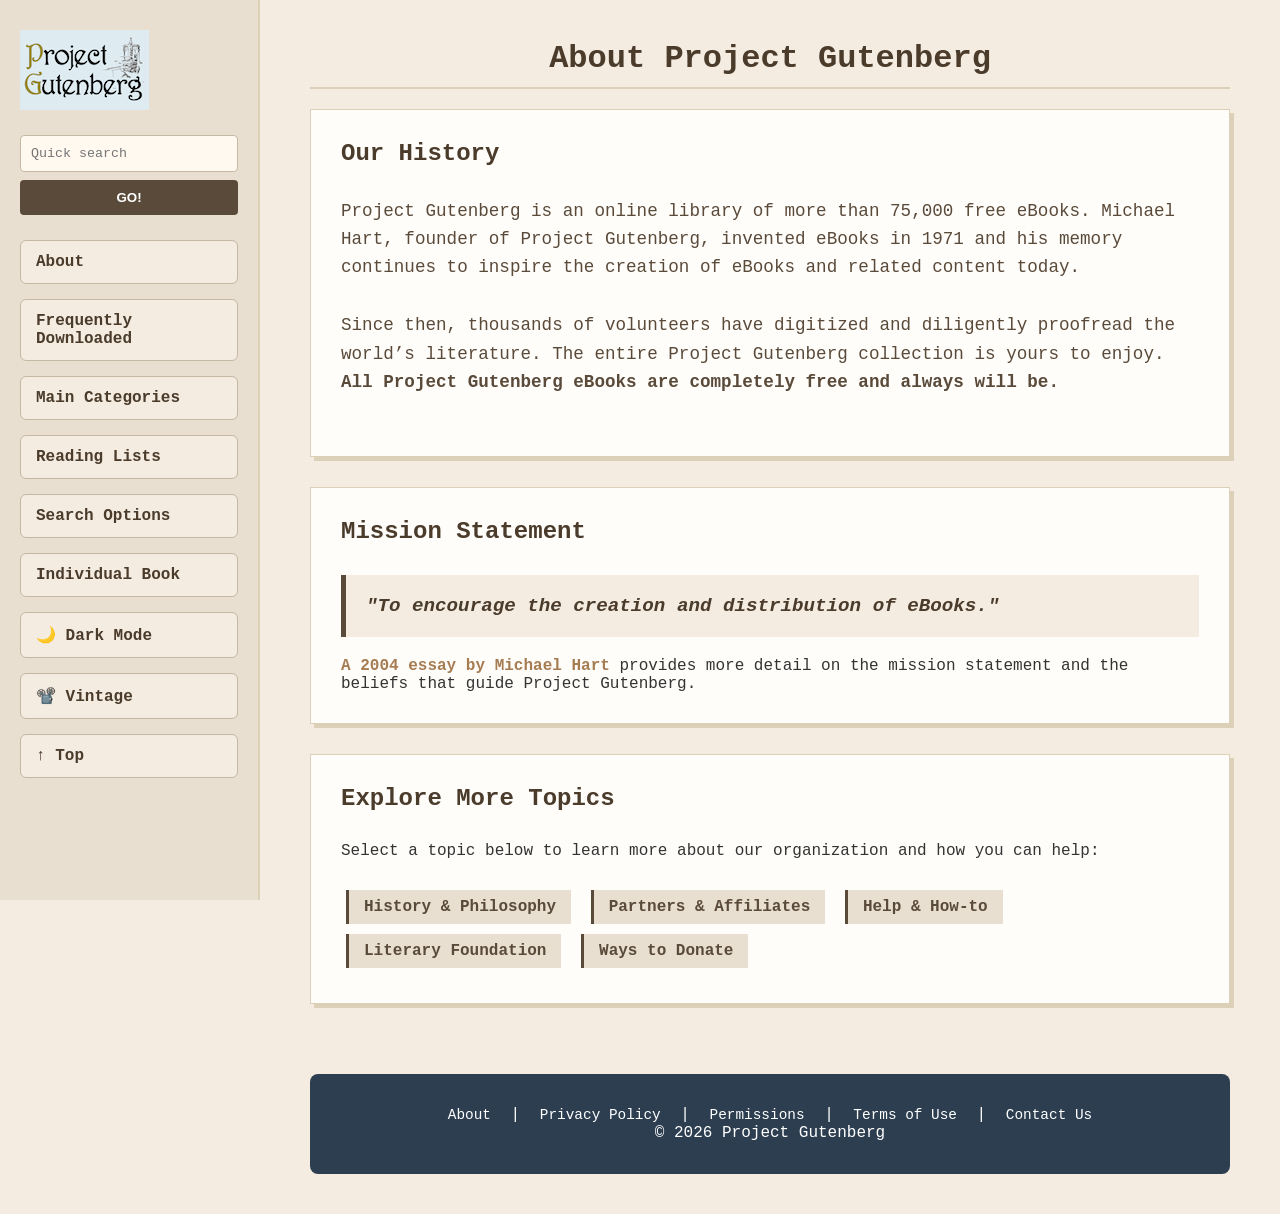
<file: about.html>
<!DOCTYPE html>
<html lang="en">
<head>
    <meta charset="UTF-8">
    <meta name="viewport" content="width=device-width, initial-scale=1.0">
    <title>About | Project Gutenberg</title>
    <link rel="stylesheet" href="style.css">
   
</head>
<body>

    <header class="site-header">
        <nav class="nav container">
            <a href="index.html" class="logo">
                <img src="images/projectgutenberg logo.png" alt="Project Gutenberg Logo" class="logo-img">
            </a>
            
            <form class="search-form" method="get" action="https://www.gutenberg.org/ebooks/search/">
                <input type="search" name="query" placeholder="Quick search" class="vintage-input">
                <button type="submit" class="vintage-submit">Go!</button>
            </form>
            
            <ul class="nav-list">
                <li><a href="about.html">About</a></li>
                <li><a href="FrequentlyDownloaded.html">Frequently Downloaded</a></li>
                <li><a href="maincat.html">Main Categories</a></li>
                <li><a href="readinglists.html">Reading Lists</a></li>
                <li><a href="searchoptions.html">Search Options</a></li>
                <li><a href="individualbook.html">Individual Book</a></li>
                <li><a href="#" class="mode-btn">🌙 Dark Mode</a></li>
                <li><a href="#" class="mode-btn">📽️ Vintage</a></li>
                <li><a href="#" class="mode-btn">↑ Top</a></li>
            </ul>
        </nav>
    </header>

    <main class="page-layout">
        <div class="content-wrapper">
            
            <div class="page-header">
                <h1 class="text-center">About Project Gutenberg</h1>
            </div>

            <div class="info-box">
                <h2 class="section-title mt-0 border-none" style="text-align: left;">Our History</h2>
                <p class="intro-text">
                    Project Gutenberg is an online library of more than 75,000 free eBooks. 
                    Michael Hart, founder of Project Gutenberg, invented eBooks in 1971 and his memory continues to inspire 
                    the creation of eBooks and related content today.
                </p>
                <p class="intro-text">
                    Since then, thousands of volunteers have digitized and diligently proofread the world’s literature. 
                    The entire Project Gutenberg collection is yours to enjoy. 
                    <strong>All Project Gutenberg eBooks are completely free and always will be.</strong>
                </p>
            </div>

            <div class="info-box">
                <h2 class="section-title mt-0 border-none" style="text-align: left;">Mission Statement</h2>
                <div class="mission-scroll" style="background: #f4ece1; border-left: 5px solid #5a4a3a; padding: 20px; font-style: italic; margin-bottom: 20px;">
                    <p style="font-size: 1.2rem; font-weight: bold; color: #4a3b2b; margin: 0;">"To encourage the creation and distribution of eBooks."</p>
                </div>
                <p>
                    <a href="https://www.gutenberg.org/about/background/mission_statement.html" class="vintage-link">A 2004 essay by Michael Hart</a> 
                    provides more detail on the mission statement and the beliefs that guide Project Gutenberg.
                </p>
            </div>

            <div class="info-box">
                <h2 class="section-title mt-0 border-none" style="text-align: left;">Explore More Topics</h2>
                <p style="margin-bottom: 25px;">Select a topic below to learn more about our organization and how you can help:</p>
                <div class="tag-cloud" style="justify-content: flex-start;">
                    <a href="https://www.gutenberg.org/about/background/index.html" class="archive-tag">History & Philosophy</a>
                    <a href="https://www.gutenberg.org/about/partners_affiliates.html" class="archive-tag">Partners & Affiliates</a>
                    <a href="https://www.gutenberg.org/help/" class="archive-tag">Help & How-to</a>
                    <a href="https://www.gutenberg.org/about/pglaf.html" class="archive-tag">Literary Foundation</a>
                    <a href="https://www.gutenberg.org/donate" class="archive-tag">Ways to Donate</a>
                </div>
            </div>

        </div>

        <footer class="site-footer">
            <nav class="footer-nav">
                <a href="about.html">About</a> |
                <a href="https://www.gutenberg.org/policy/privacy_policy.html">Privacy Policy</a> |
                <a href="https://www.gutenberg.org/policy/permission.html">Permissions</a> |
                <a href="https://www.gutenberg.org/policy/terms_of_use.html">Terms of Use</a> |
                <a href="https://www.gutenberg.org/about/contact_information.html">Contact Us</a>
            </nav>
            <p>&copy; 2026 Project Gutenberg</p>
        </footer>
    </main>

    <script src="script.js"></script>
</body>
</html>
</file>
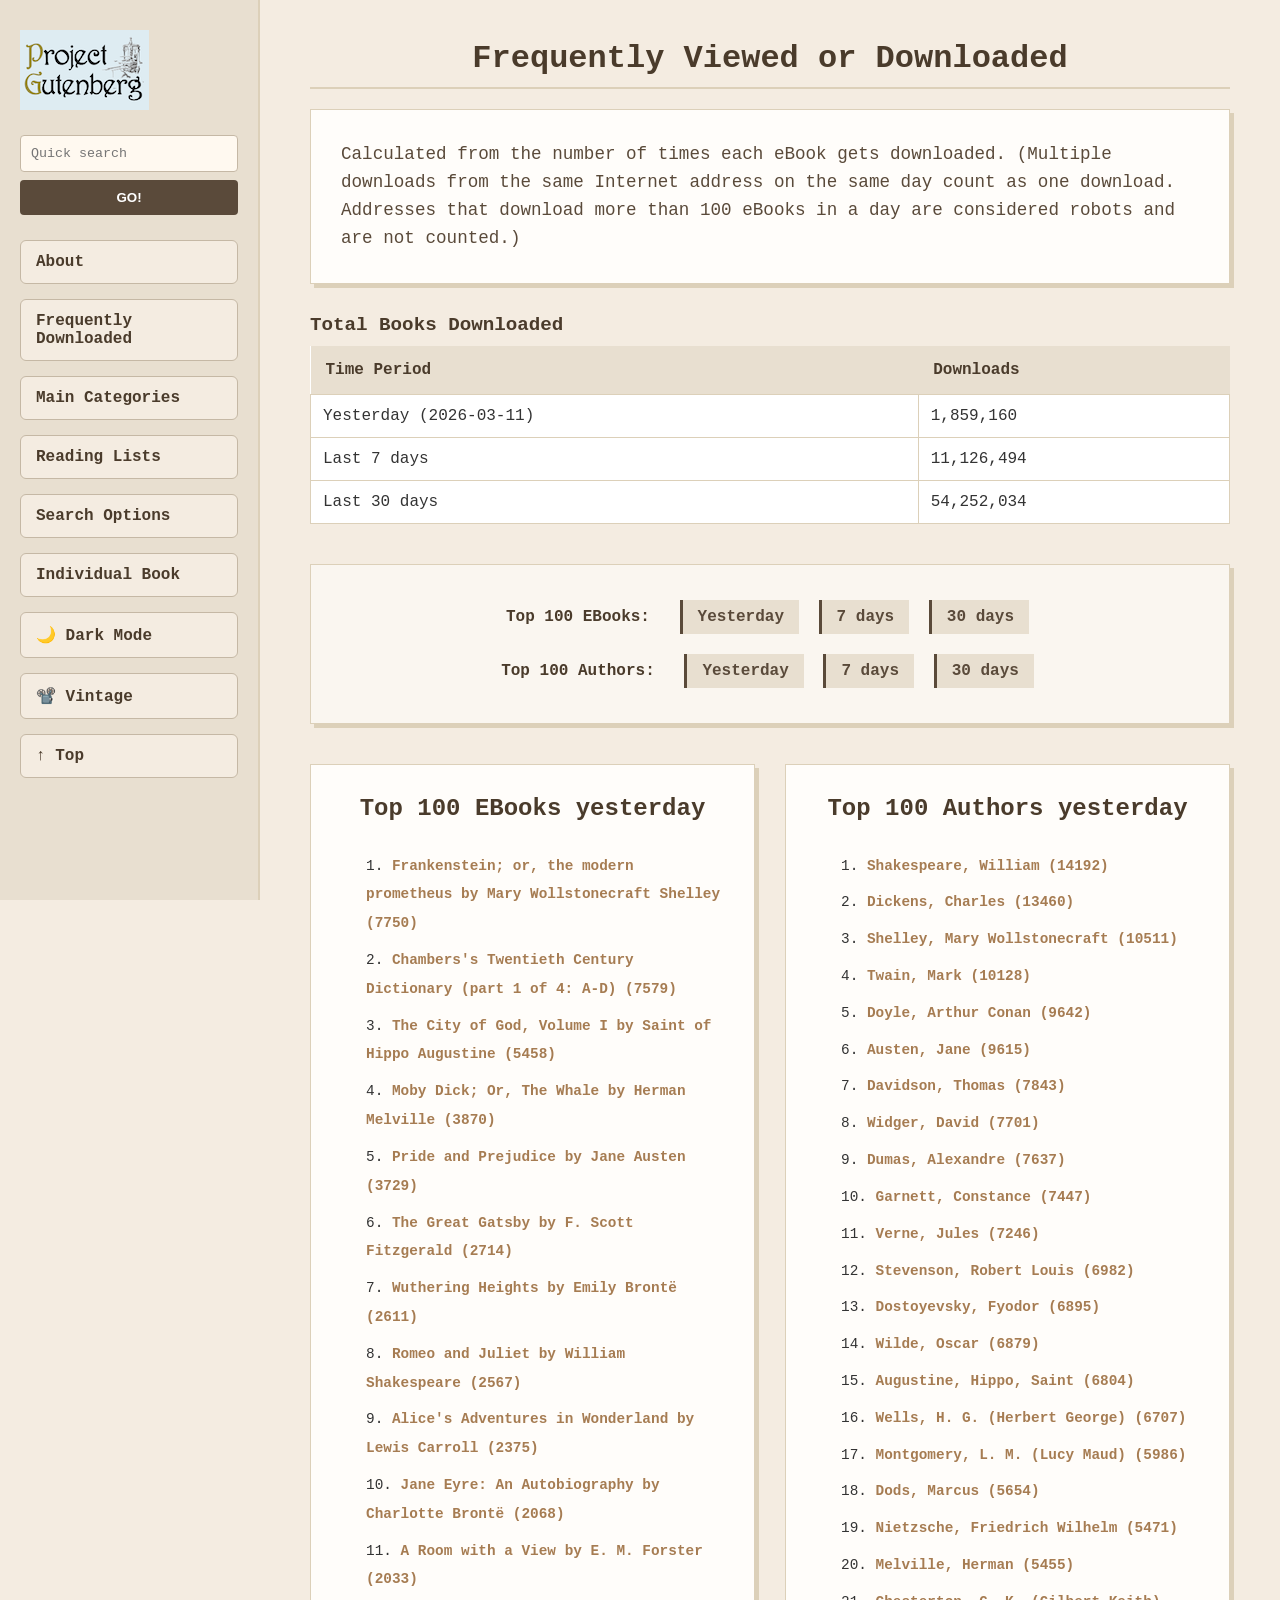
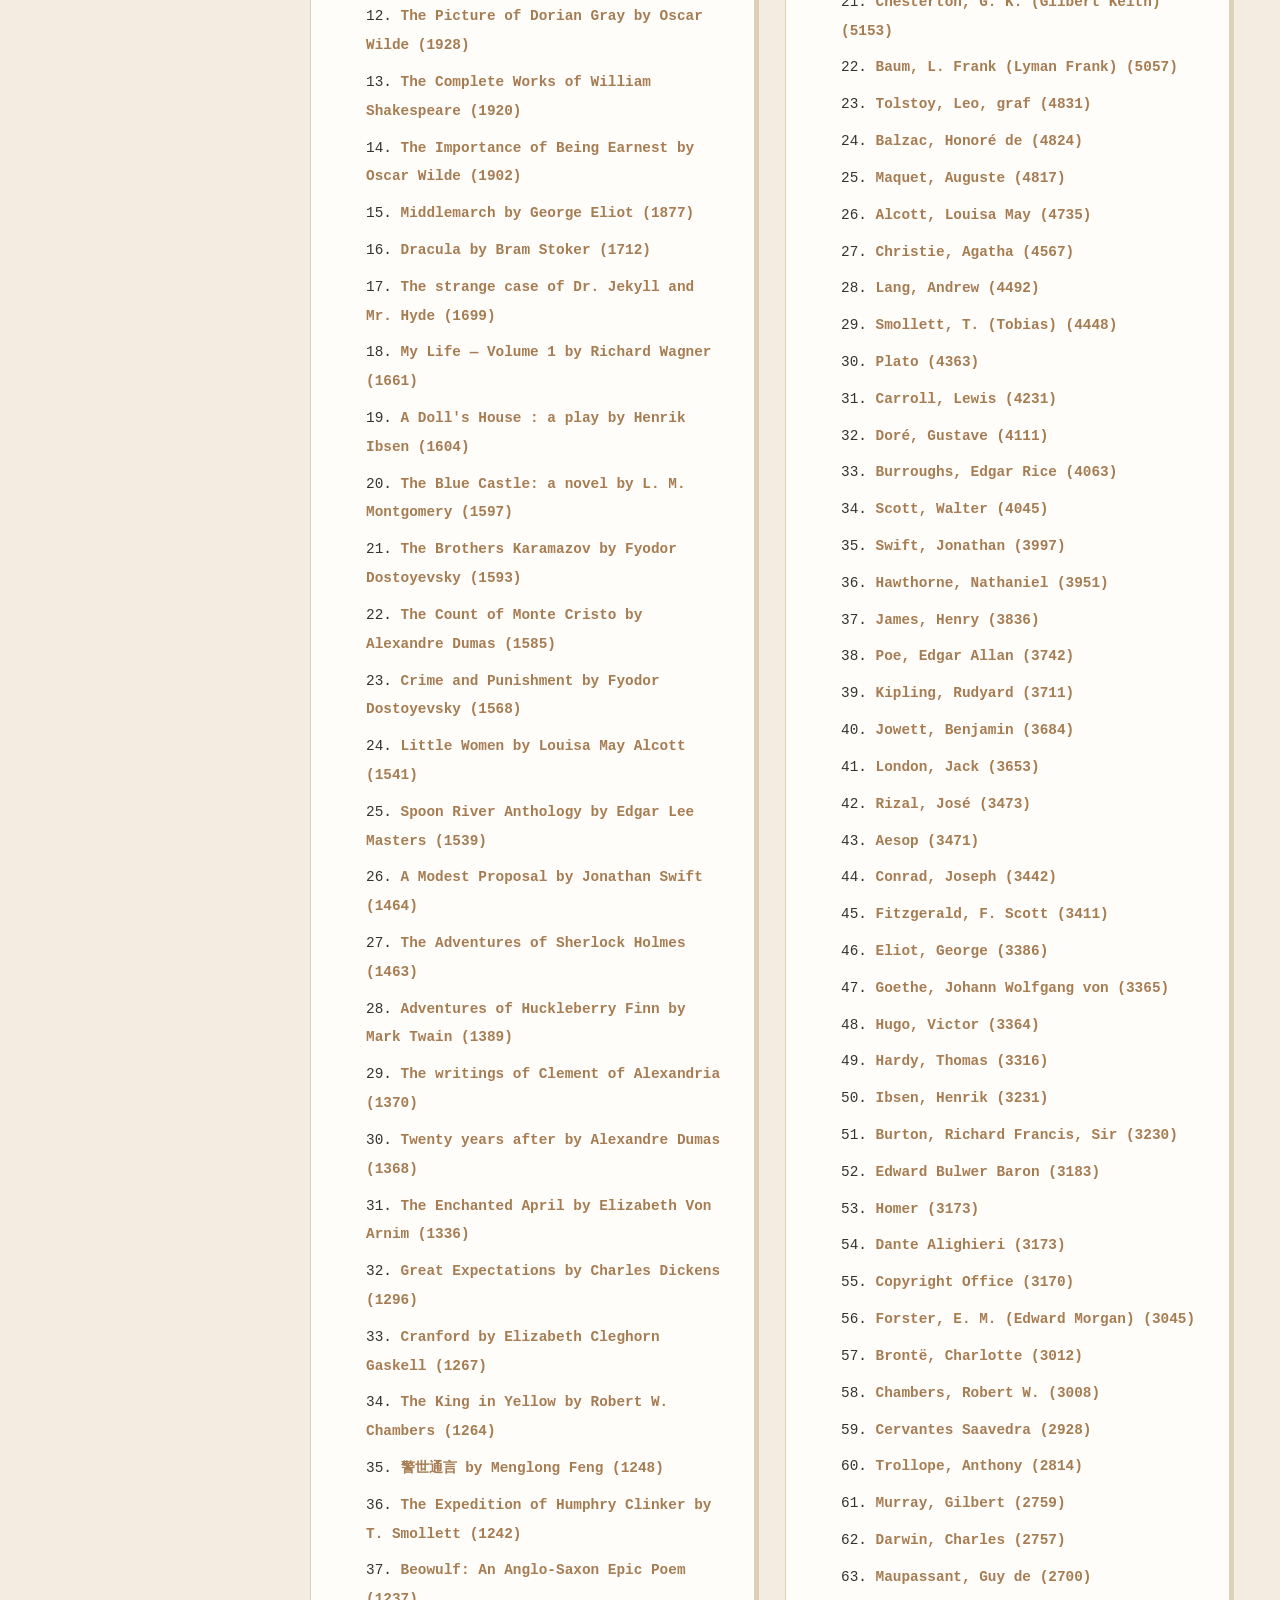
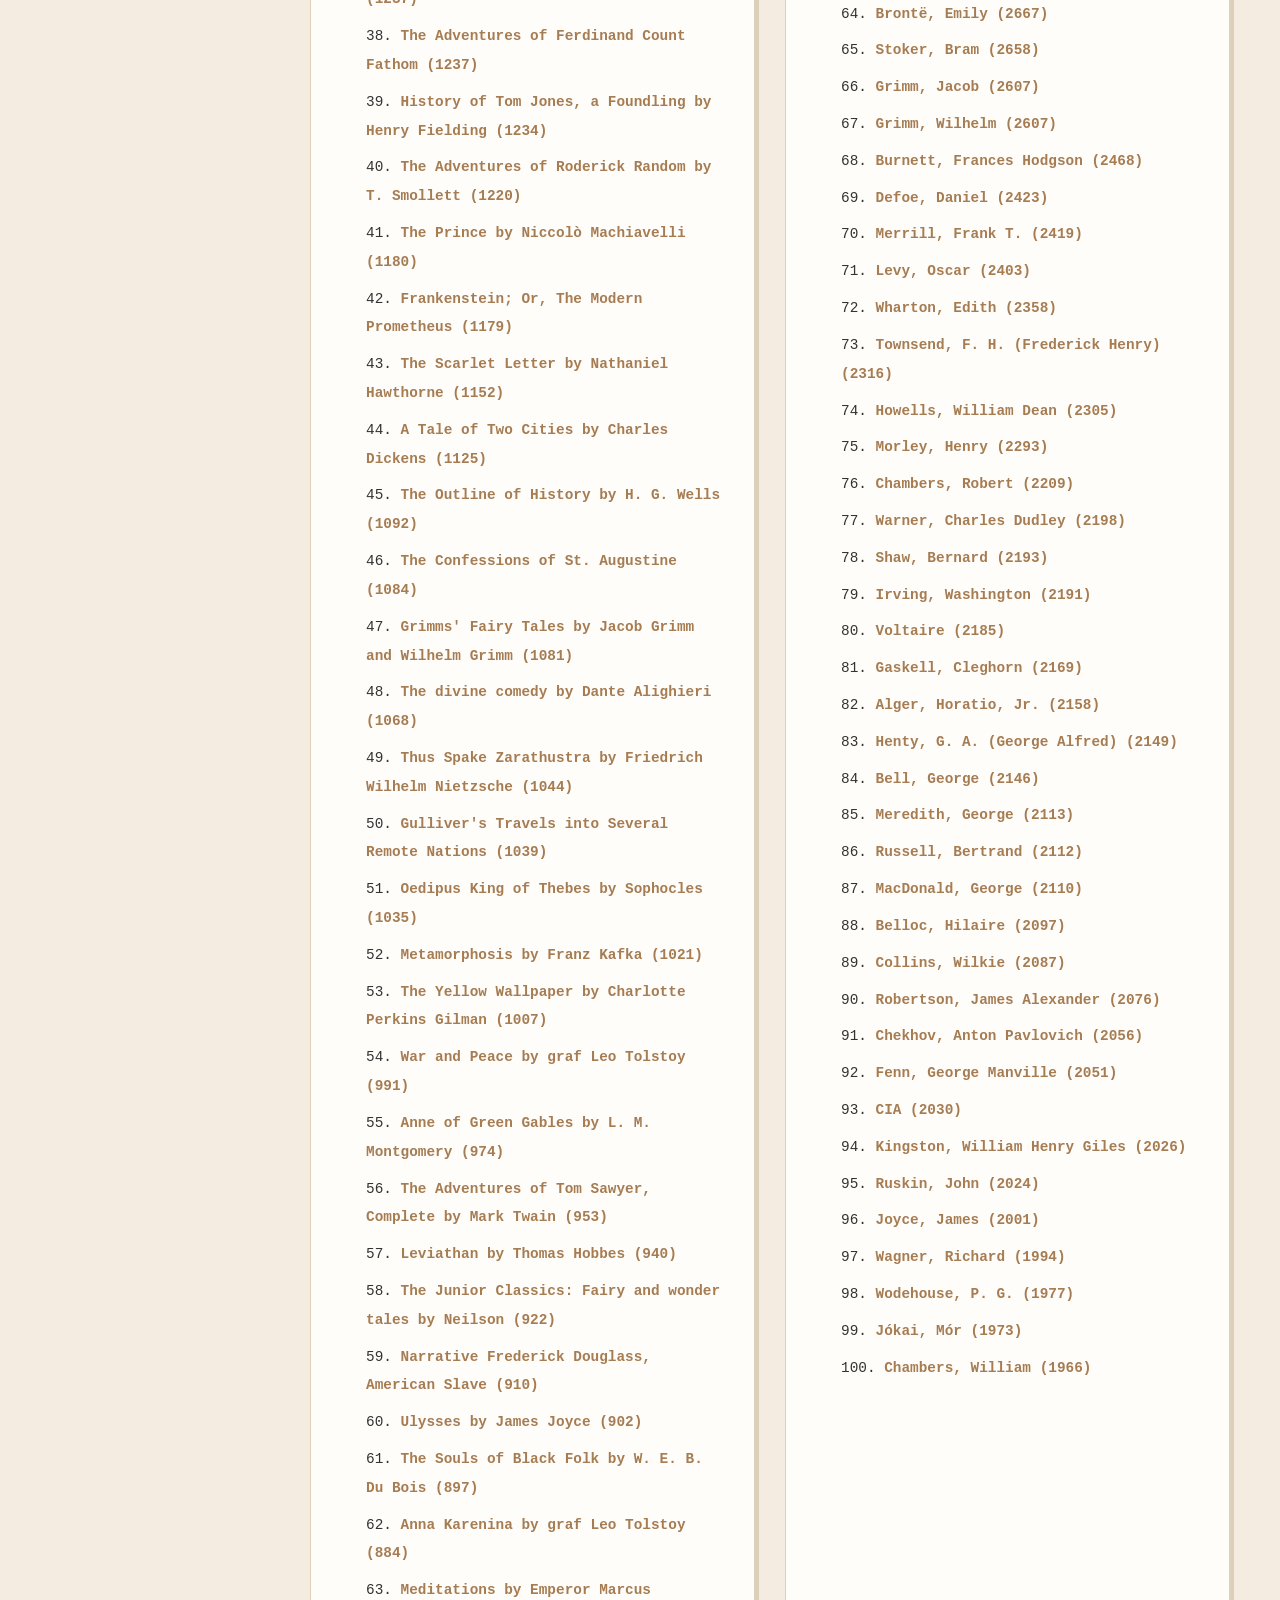
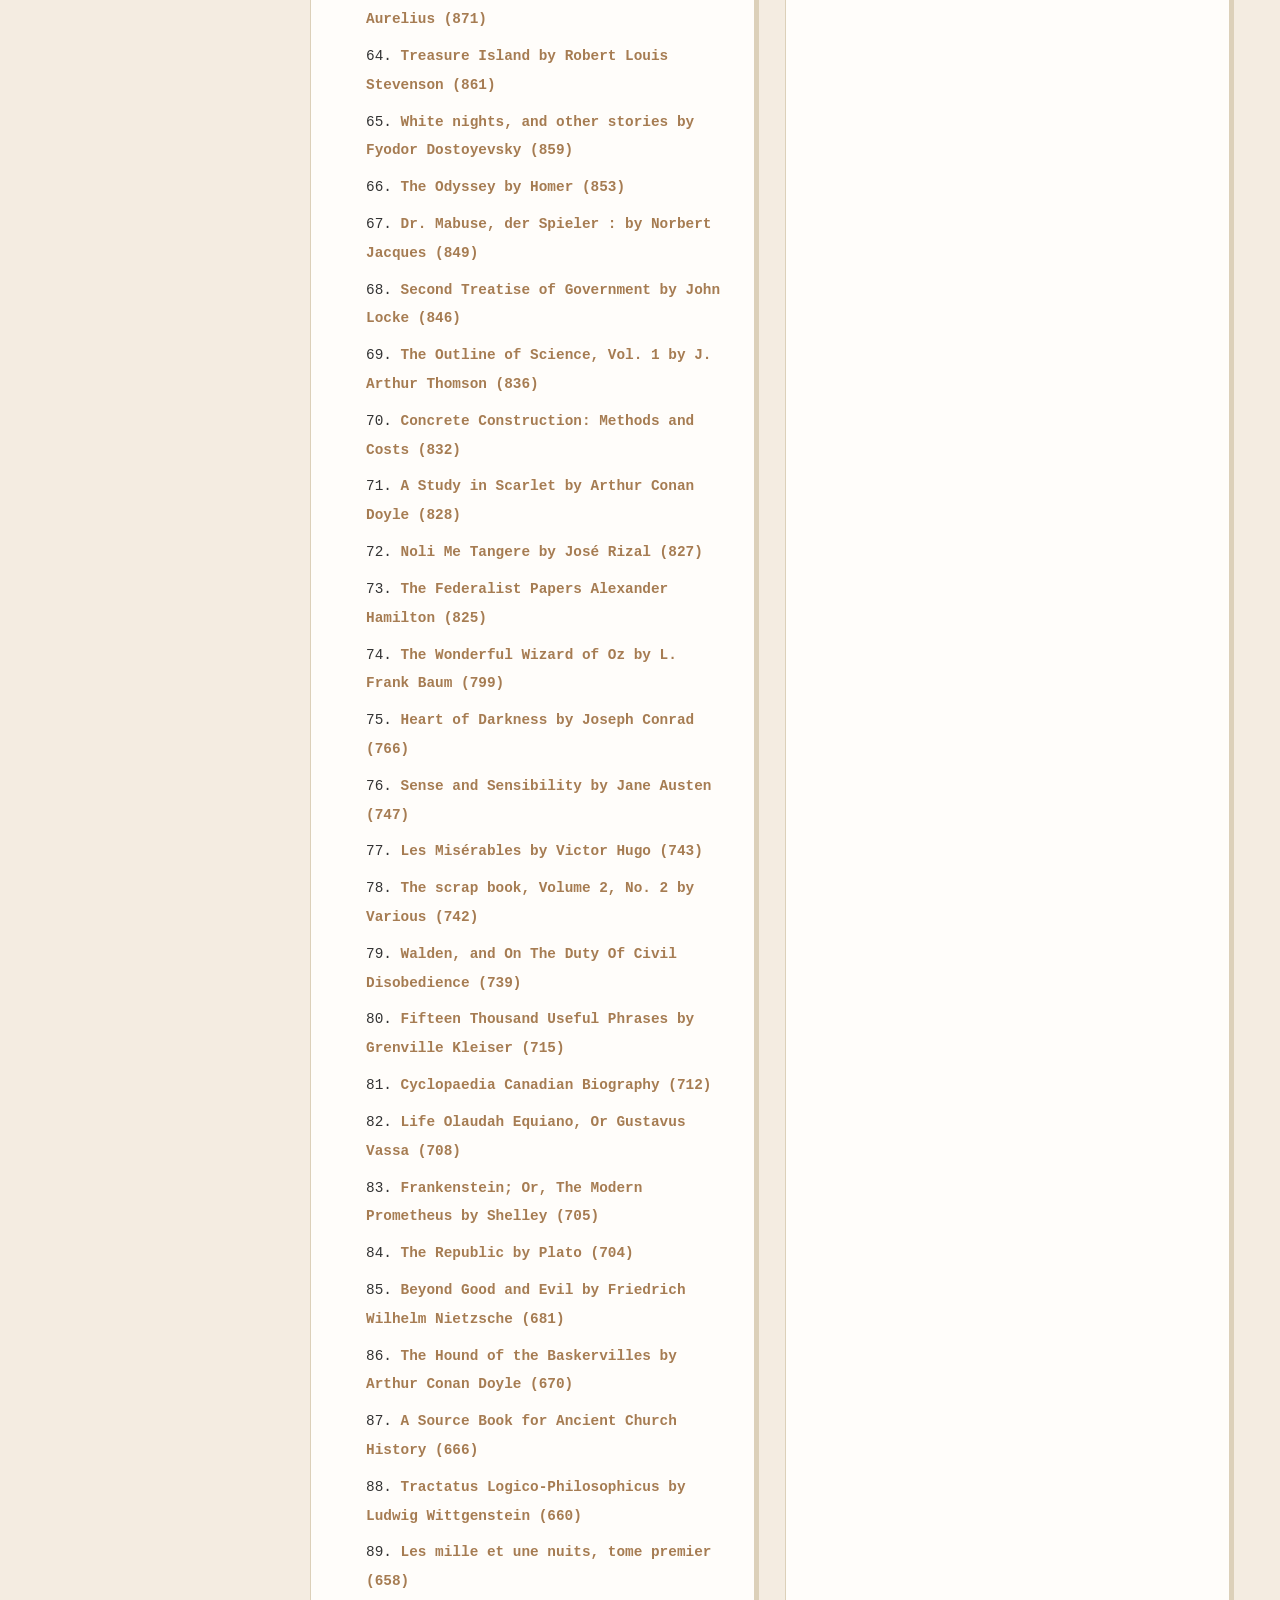
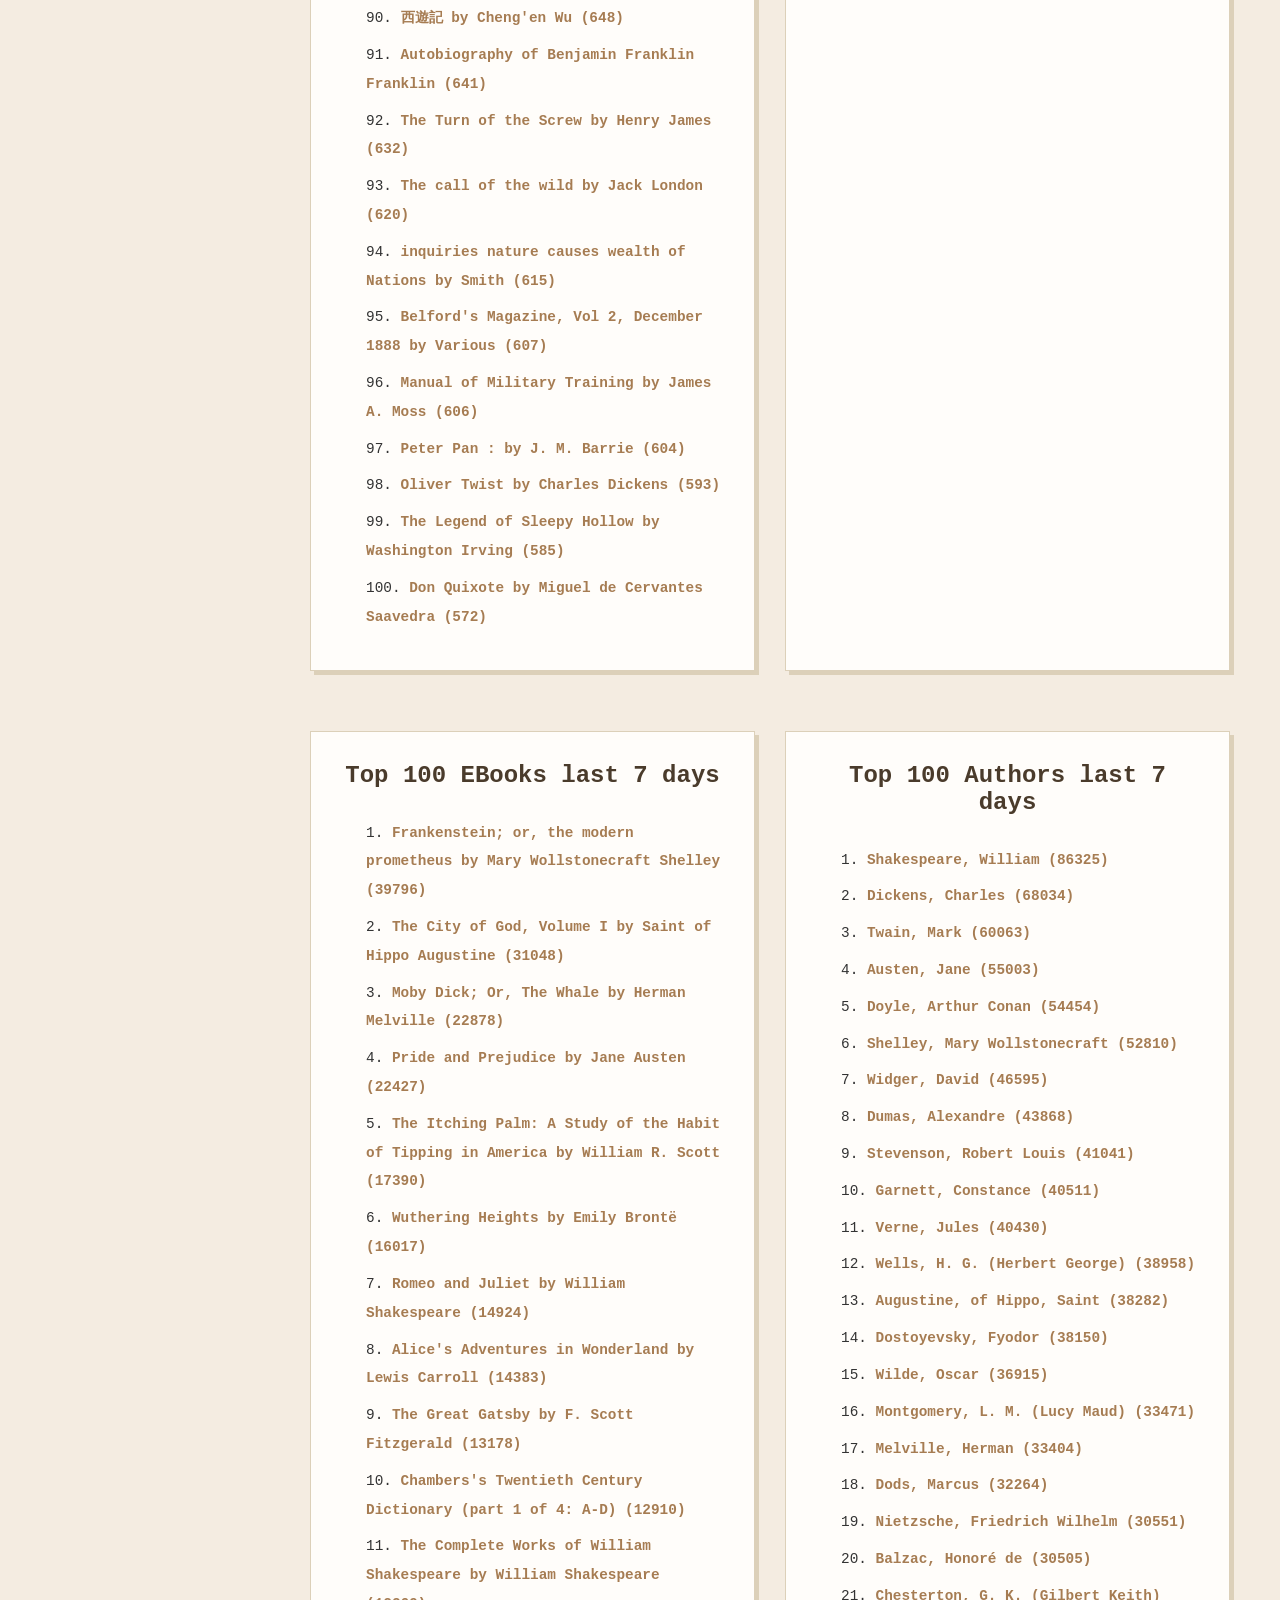
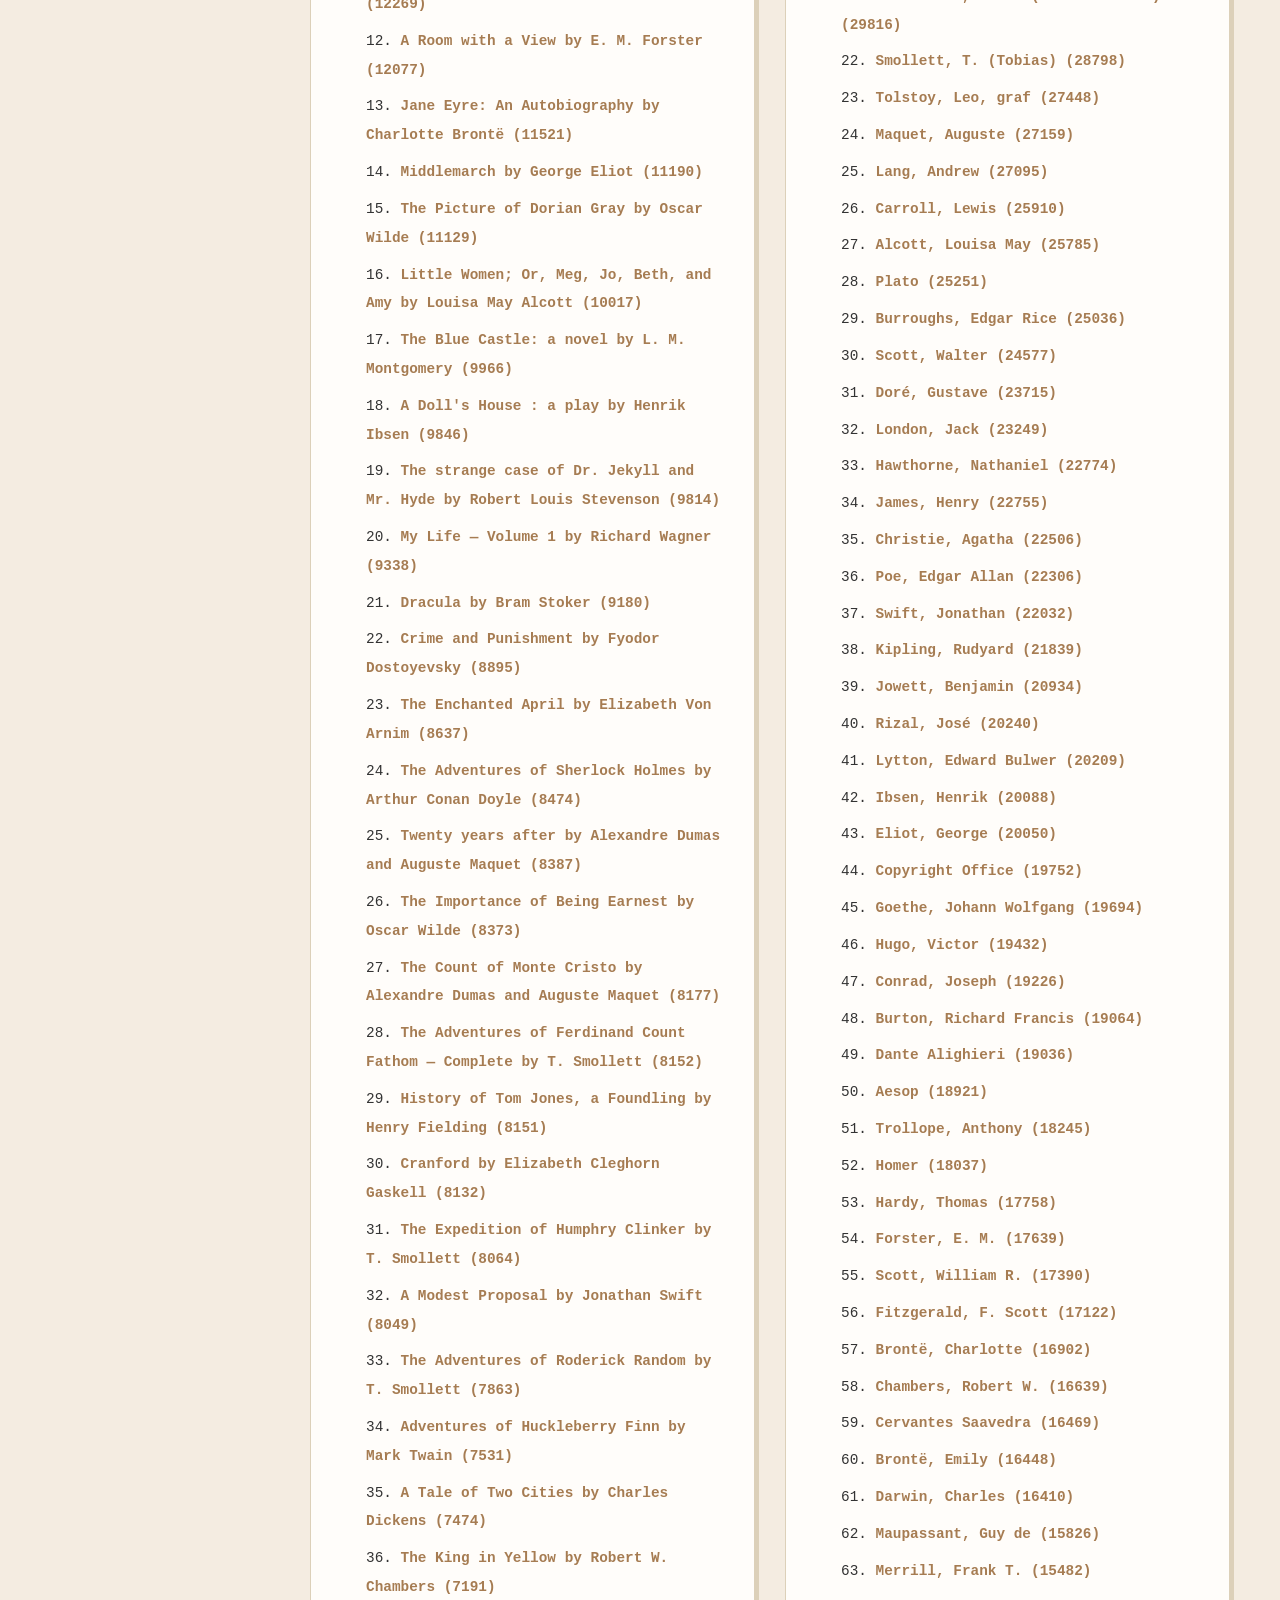
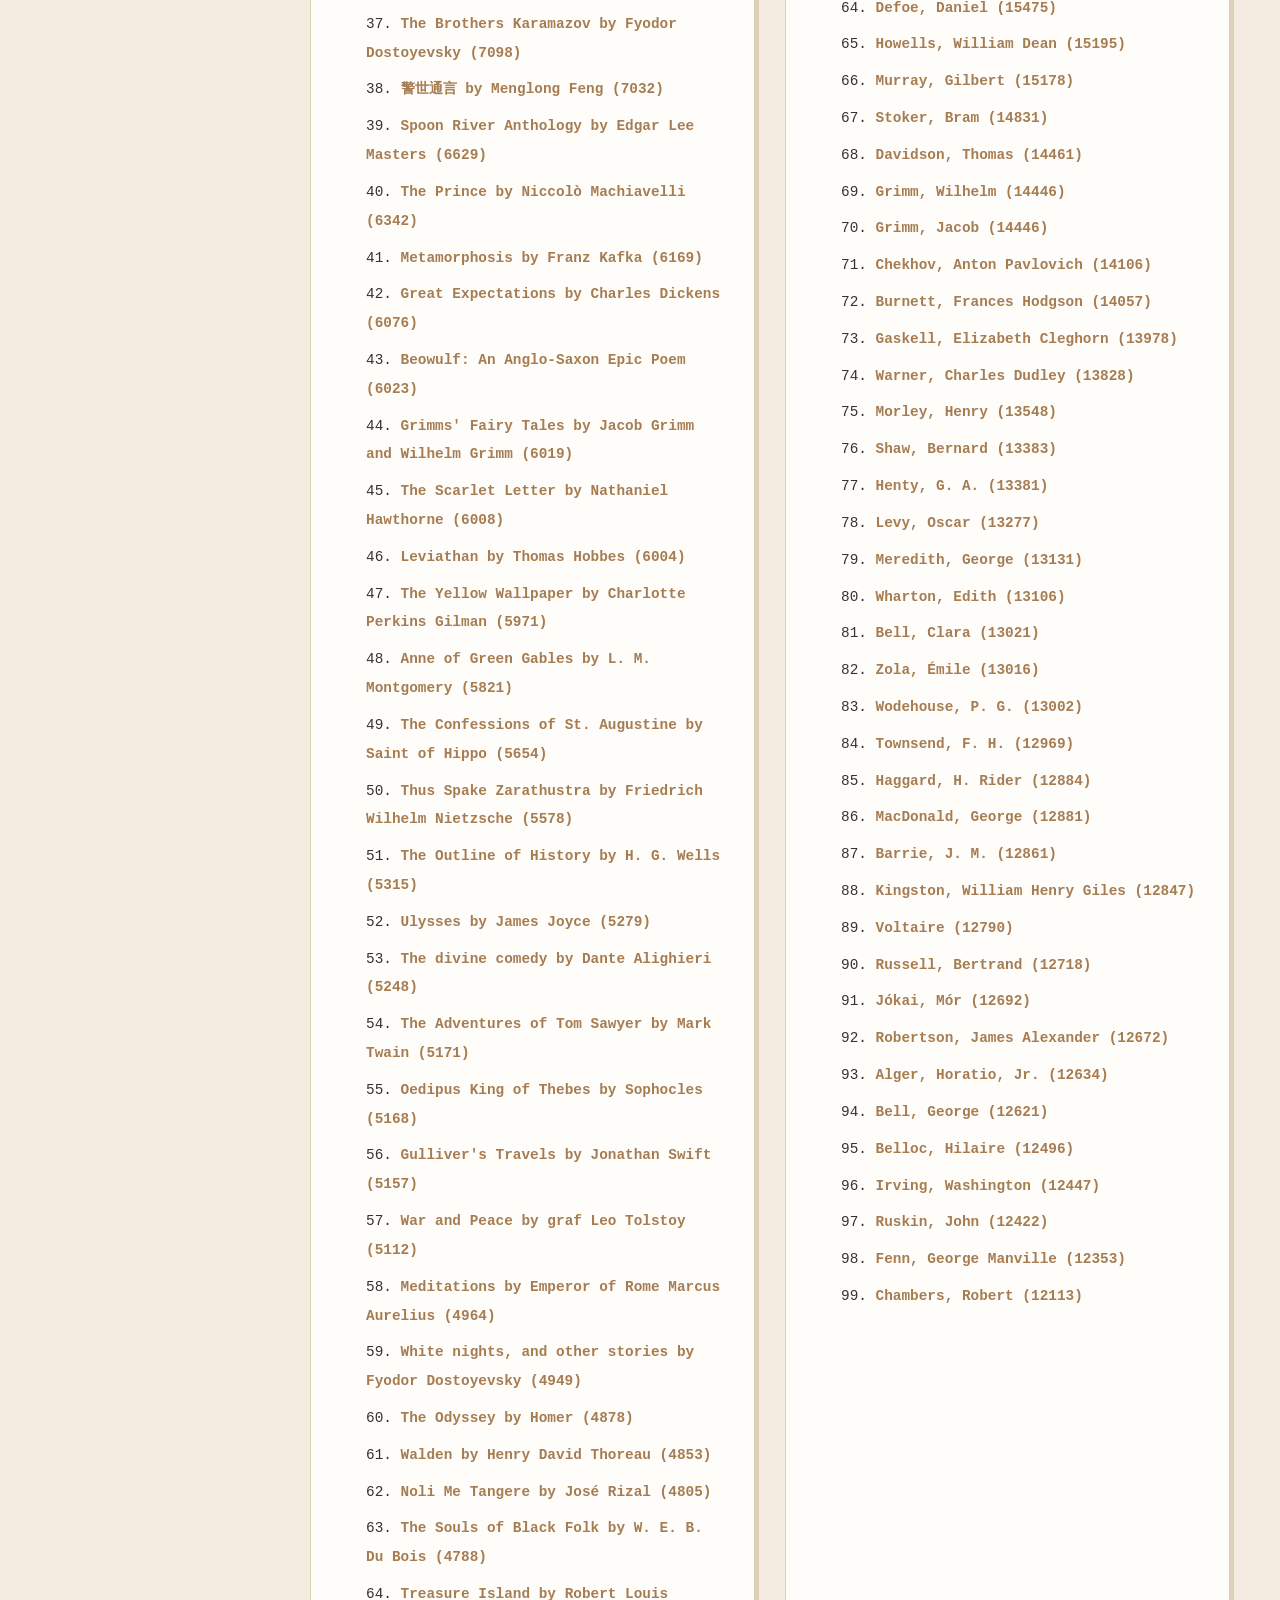
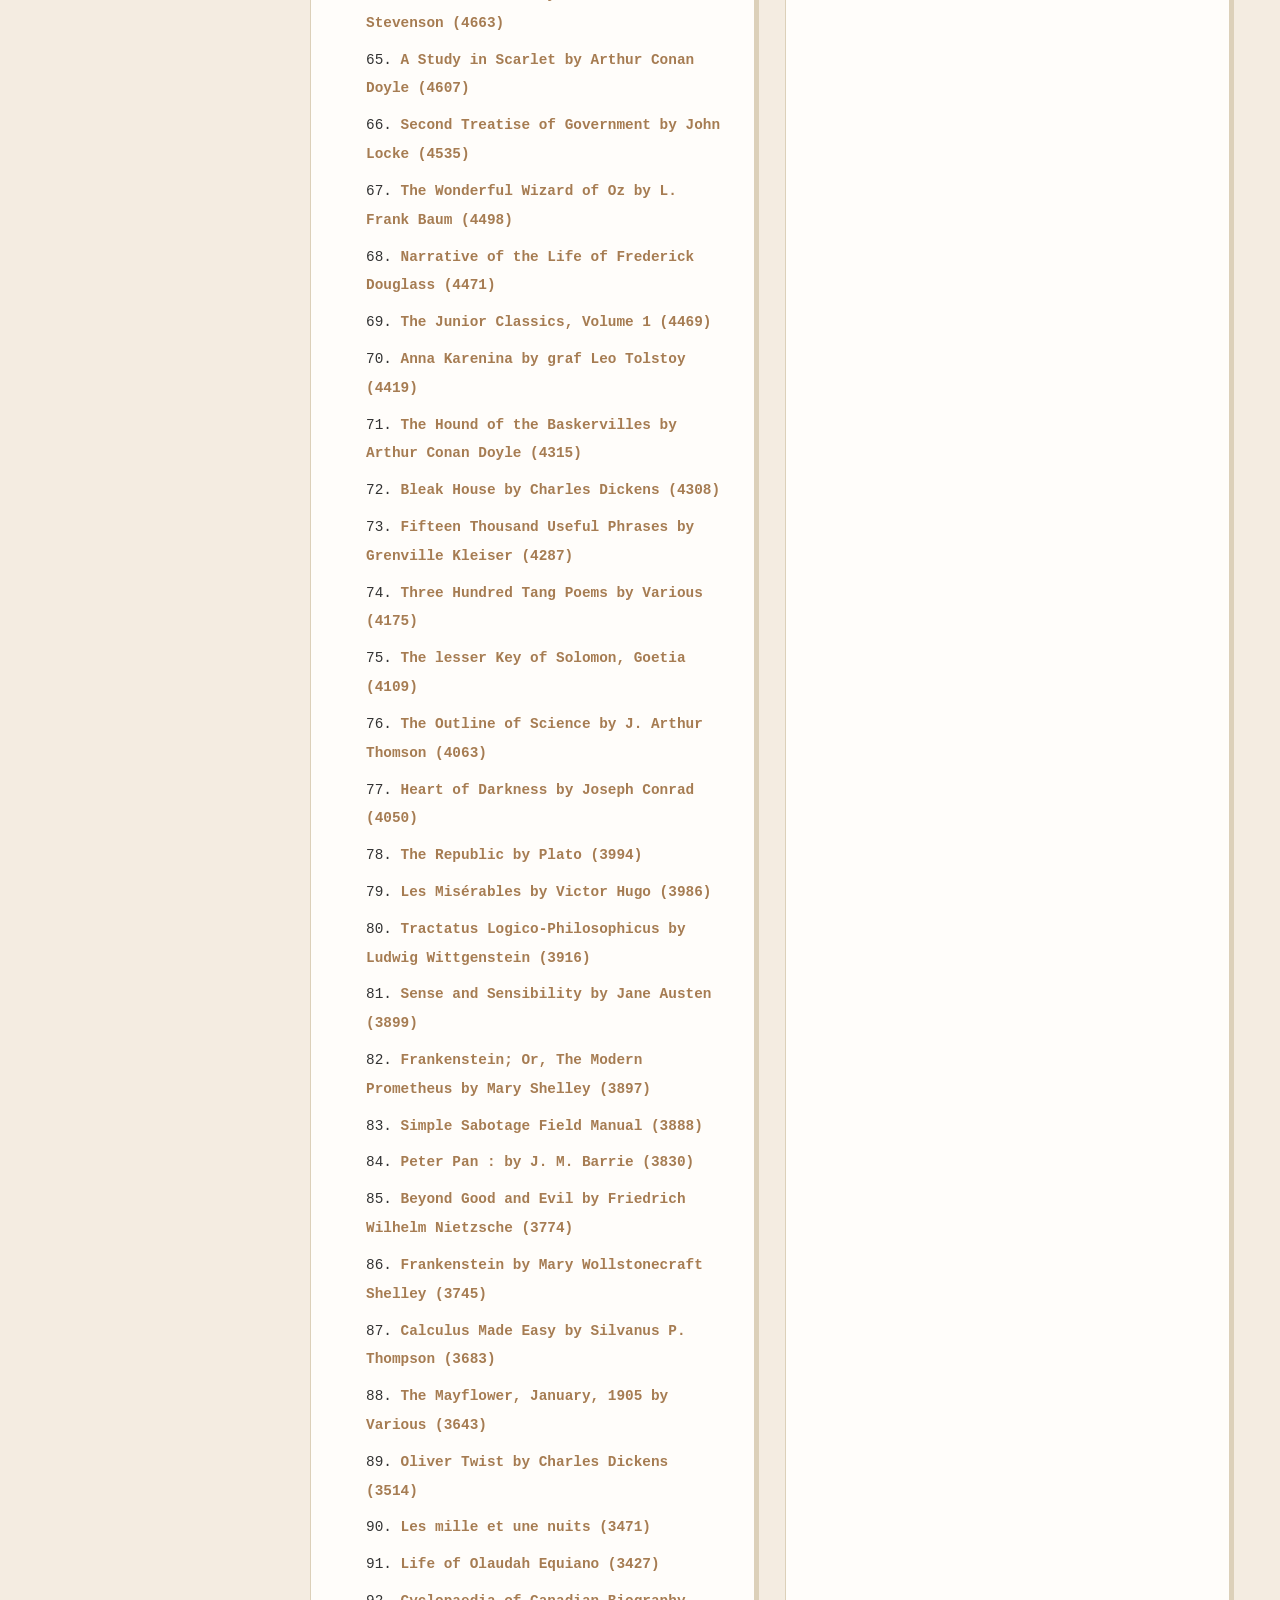
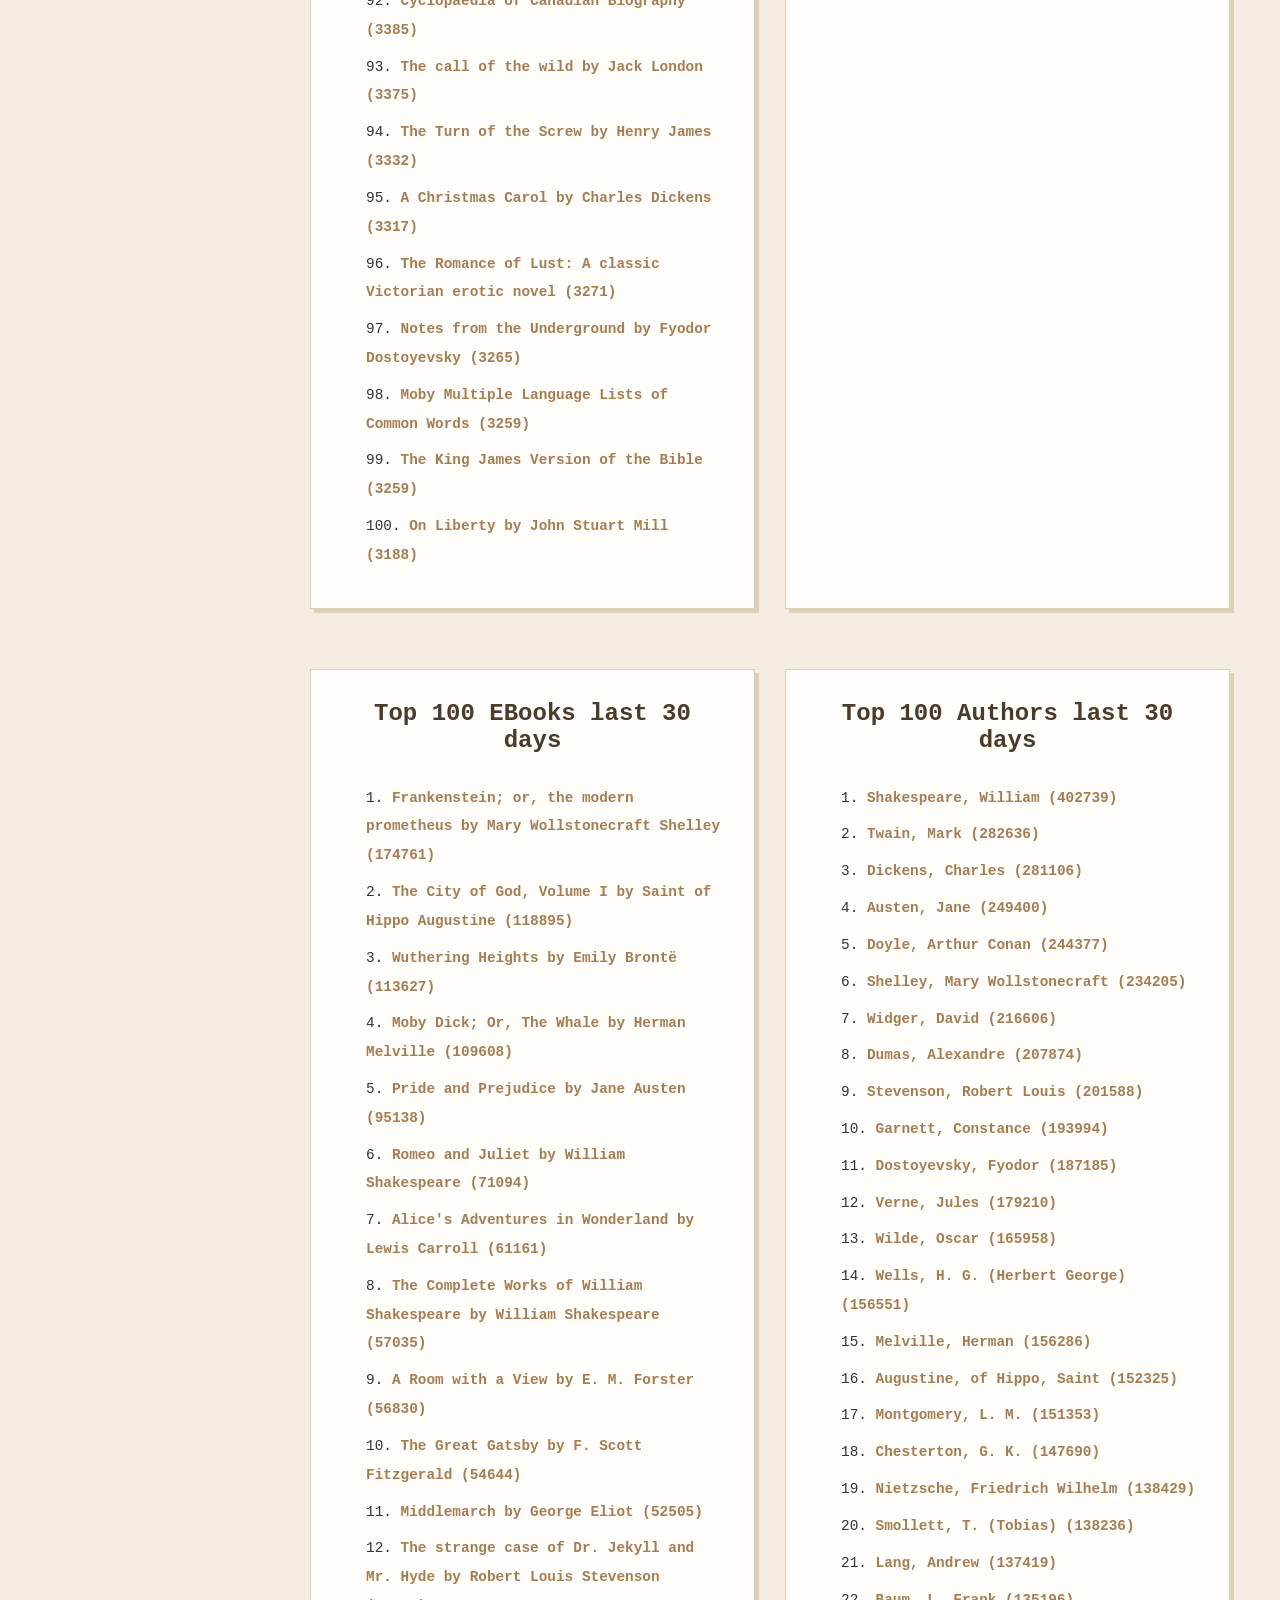
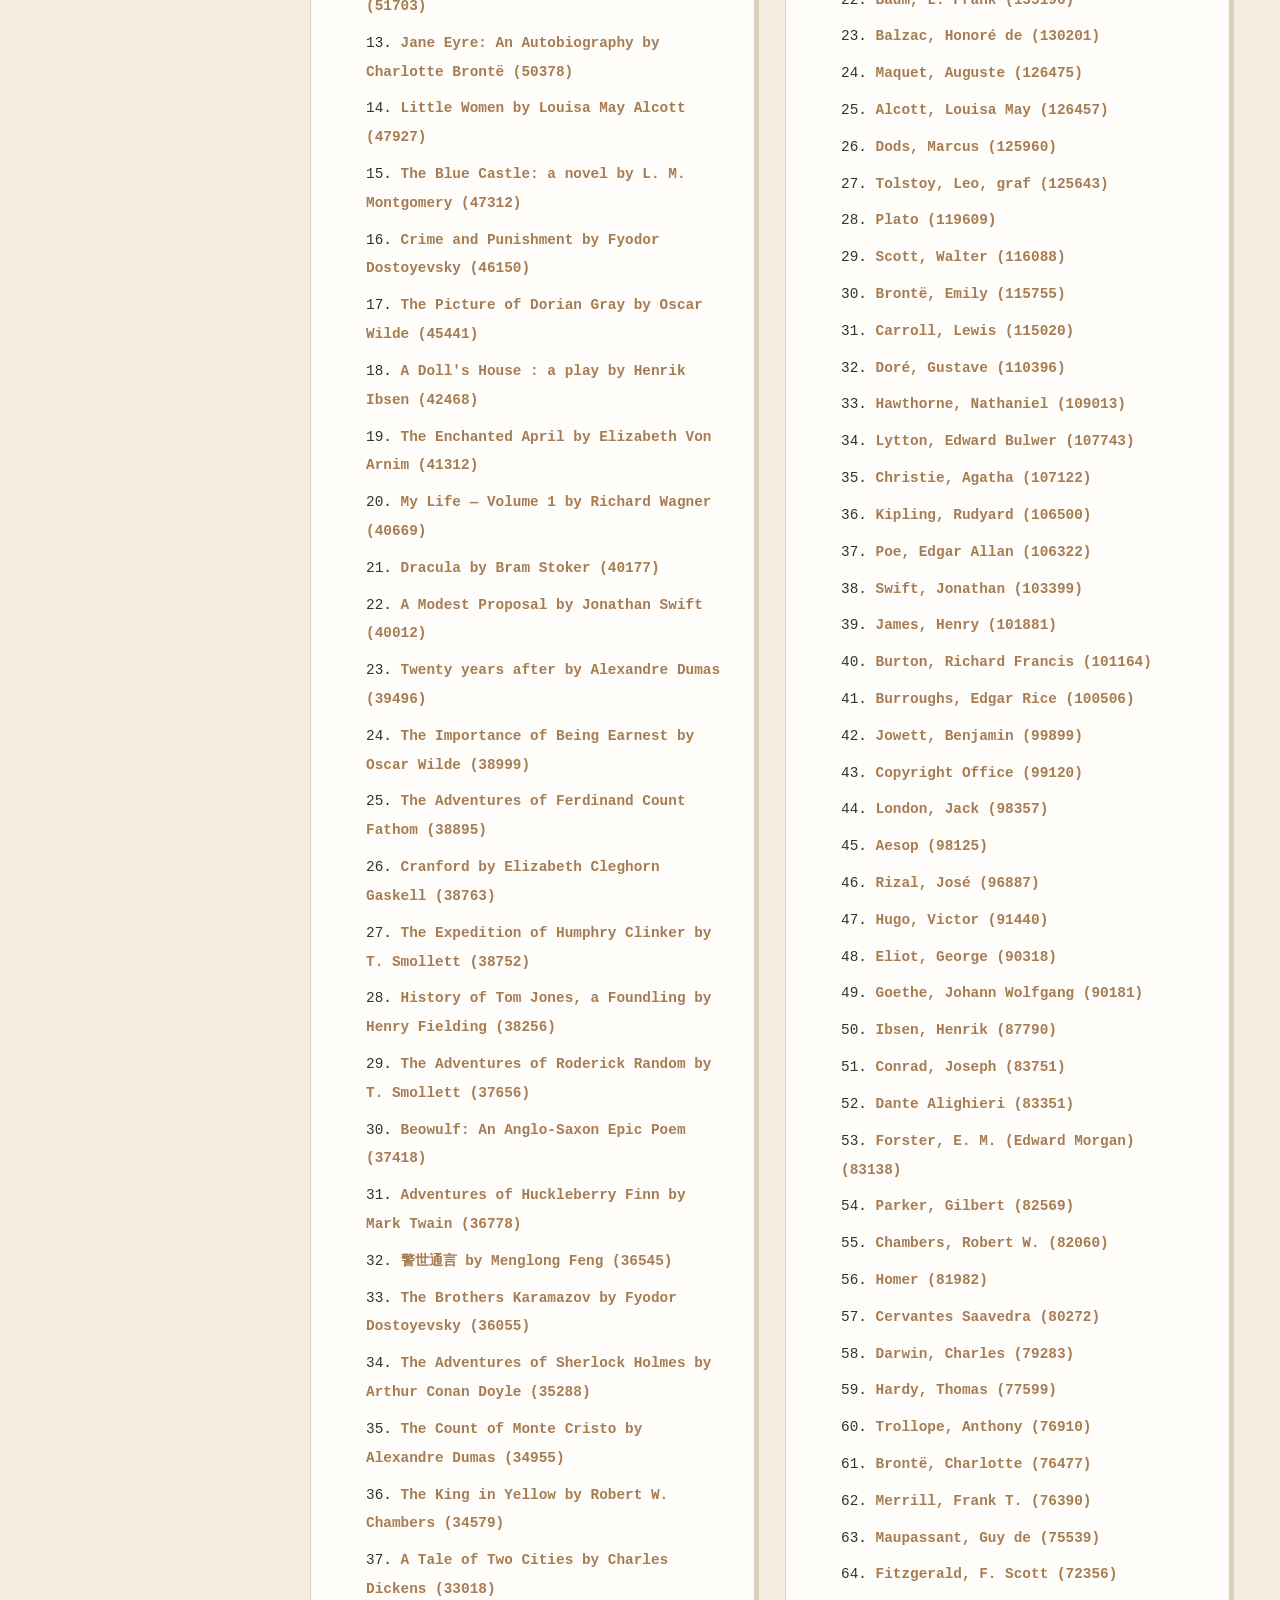
<file: FrequentlyDownloaded.html>
<!DOCTYPE html>
<html lang="en">
<head>
    <meta charset="UTF-8">
    <meta name="viewport" content="width=device-width, initial-scale=1.0">
    <title>Frequently Downloaded | Project Gutenberg</title>
    <link rel="stylesheet" href="style.css">

</head>
<body>

    <header class="site-header">
        <nav class="nav container">
            <a href="index.html" class="logo">
                <img src="images/projectgutenberg logo.png" alt="Project Gutenberg Logo" class="logo-img">
            </a>
            <form class="search-form" method="get" action="https://www.gutenberg.org/ebooks/search/">
                <input type="search" name="query" placeholder="Quick search" class="vintage-input">
                <button type="submit" class="vintage-submit">Go!</button>
            </form>
            <ul class="nav-list">
                <li><a href="about.html">About</a></li>
                <li><a href="FrequentlyDownloaded.html">Frequently Downloaded</a></li>
                <li><a href="maincat.html">Main Categories</a></li>
                <li><a href="readinglists.html">Reading Lists</a></li>
                <li><a href="searchoptions.html">Search Options</a></li>
                <li><a href="individualbook.html">Individual Book</a></li>
                <li><a href="#" class="mode-btn">🌙 Dark Mode</a></li>
                <li><a href="#" class="mode-btn">📽️ Vintage</a></li>
                <li><a href="#" class="mode-btn">↑ Top</a></li>
            </ul>
        </nav>
    </header>

    <main class="page-layout">
        <div class="content-wrapper">
            <div class="page-header">
                <h1 class="text-center">Frequently Viewed or Downloaded</h1>
                <div class="info-box">
                    <p class="intro-text" style="margin-bottom: 0;">Calculated from the number of times each eBook gets downloaded. (Multiple downloads from the same Internet address on the same day count as one download. Addresses that download more than 100 eBooks in a day are considered robots and are not counted.)</p>
                </div>
            </div>

            <table id="books-downloads-table" class="vintage-table">
                <caption style="text-align: left; font-weight: bold; color: #4a3b2b; padding-bottom: 10px; font-size: 1.2rem;">Total Books Downloaded</caption>
                <thead>
                    <tr>
                        <th>Time Period</th>
                        <th>Downloads</th>
                    </tr>
                </thead>
                <tbody>
                    <tr><td>Yesterday (2026-03-11)</td><td>1,859,160</td></tr>
                    <tr><td>Last 7 days</td><td>11,126,494</td></tr>
                    <tr><td>Last 30 days</td><td>54,252,034</td></tr>
                </tbody>
            </table>

            <div id="books-downloads-nav" class="info-box" style="margin-bottom: 40px; text-align: center; background: #faf6f0;">
                <div style="margin-bottom: 10px;">
                    <b style="color: #4a3b2b; margin-right: 15px;">Top 100 EBooks:</b> 
                    <a href="#books-last1" class="archive-tag">Yesterday</a>
                    <a href="#books-last7" class="archive-tag">7 days</a>
                    <a href="#books-last30" class="archive-tag">30 days</a>
                </div>
                <div>
                    <b style="color: #4a3b2b; margin-right: 15px;">Top 100 Authors:</b> 
                    <a href="#authors-last1" class="archive-tag">Yesterday</a>
                    <a href="#authors-last7" class="archive-tag">7 days</a>
                    <a href="#authors-last30" class="archive-tag">30 days</a>
                </div>
            </div>

            <div class="categories-grid" style="grid-template-columns: 1fr 1fr; gap: 30px;">

                <div class="info-box" id="books-last1">
                    <h2 class="section-title mt-0 border-none">Top 100 EBooks yesterday</h2>
                    <ol class="vintage-list" style="padding-left: 25px; font-size: 0.9rem;">
                        <li><a href="https://www.gutenberg.org/ebooks/84" class="vintage-link">Frankenstein; or, the modern prometheus by Mary Wollstonecraft Shelley (7750)</a></li>
                        <li><a href="https://www.gutenberg.org/ebooks/37683" class="vintage-link">Chambers's Twentieth Century Dictionary (part 1 of 4: A-D) (7579)</a></li>
                        <li><a href="https://www.gutenberg.org/ebooks/45304" class="vintage-link">The City of God, Volume I by Saint of Hippo Augustine (5458)</a></li>
                        <li><a href="https://www.gutenberg.org/ebooks/2701" class="vintage-link">Moby Dick; Or, The Whale by Herman Melville (3870)</a></li>
                        <li><a href="individualbook.html" class="vintage-link">Pride and Prejudice by Jane Austen (3729)</a></li>
                        <li><a href="https://www.gutenberg.org/ebooks/64317" class="vintage-link">The Great Gatsby by F. Scott Fitzgerald (2714)</a></li>
                        <li><a href="https://www.gutenberg.org/ebooks/768" class="vintage-link">Wuthering Heights by Emily Brontë (2611)</a></li>
                        <li><a href="https://www.gutenberg.org/ebooks/1513" class="vintage-link">Romeo and Juliet by William Shakespeare (2567)</a></li>
                        <li><a href="https://www.gutenberg.org/ebooks/11" class="vintage-link">Alice's Adventures in Wonderland by Lewis Carroll (2375)</a></li>
                        <li><a href="https://www.gutenberg.org/ebooks/1260" class="vintage-link">Jane Eyre: An Autobiography by Charlotte Brontë (2068)</a></li>
                        <li><a href="https://www.gutenberg.org/ebooks/2641" class="vintage-link">A Room with a View by E. M. Forster (2033)</a></li>
                        <li><a href="https://www.gutenberg.org/ebooks/174" class="vintage-link">The Picture of Dorian Gray by Oscar Wilde (1928)</a></li>
                        <li><a href="https://www.gutenberg.org/ebooks/100" class="vintage-link">The Complete Works of William Shakespeare (1920)</a></li>
                        <li><a href="https://www.gutenberg.org/ebooks/844" class="vintage-link">The Importance of Being Earnest by Oscar Wilde (1902)</a></li>
                        <li><a href="https://www.gutenberg.org/ebooks/145" class="vintage-link">Middlemarch by George Eliot (1877)</a></li>
                        <li><a href="https://www.gutenberg.org/ebooks/345" class="vintage-link">Dracula by Bram Stoker (1712)</a></li>
                        <li><a href="https://www.gutenberg.org/ebooks/43" class="vintage-link">The strange case of Dr. Jekyll and Mr. Hyde (1699)</a></li>
                        <li><a href="https://www.gutenberg.org/ebooks/5197" class="vintage-link">My Life — Volume 1 by Richard Wagner (1661)</a></li>
                        <li><a href="https://www.gutenberg.org/ebooks/2542" class="vintage-link">A Doll's House : a play by Henrik Ibsen (1604)</a></li>
                        <li><a href="https://www.gutenberg.org/ebooks/67979" class="vintage-link">The Blue Castle: a novel by L. M. Montgomery (1597)</a></li>
                        <li><a href="https://www.gutenberg.org/ebooks/28054" class="vintage-link">The Brothers Karamazov by Fyodor Dostoyevsky (1593)</a></li>
                        <li><a href="https://www.gutenberg.org/ebooks/1184" class="vintage-link">The Count of Monte Cristo by Alexandre Dumas (1585)</a></li>
                        <li><a href="https://www.gutenberg.org/ebooks/2554" class="vintage-link">Crime and Punishment by Fyodor Dostoyevsky (1568)</a></li>
                        <li><a href="https://www.gutenberg.org/ebooks/37106" class="vintage-link">Little Women by Louisa May Alcott (1541)</a></li>
                        <li><a href="https://www.gutenberg.org/ebooks/26471" class="vintage-link">Spoon River Anthology by Edgar Lee Masters (1539)</a></li>
                        <li><a href="https://www.gutenberg.org/ebooks/1080" class="vintage-link">A Modest Proposal by Jonathan Swift (1464)</a></li>
                        <li><a href="https://www.gutenberg.org/ebooks/1661" class="vintage-link">The Adventures of Sherlock Holmes (1463)</a></li>
                        <li><a href="https://www.gutenberg.org/ebooks/76" class="vintage-link">Adventures of Huckleberry Finn by Mark Twain (1389)</a></li>
                        <li><a href="https://www.gutenberg.org/ebooks/71937" class="vintage-link">The writings of Clement of Alexandria (1370)</a></li>
                        <li><a href="https://www.gutenberg.org/ebooks/1259" class="vintage-link">Twenty years after by Alexandre Dumas (1368)</a></li>
                        <li><a href="https://www.gutenberg.org/ebooks/16389" class="vintage-link">The Enchanted April by Elizabeth Von Arnim (1336)</a></li>
                        <li><a href="https://www.gutenberg.org/ebooks/1400" class="vintage-link">Great Expectations by Charles Dickens (1296)</a></li>
                        <li><a href="https://www.gutenberg.org/ebooks/394" class="vintage-link">Cranford by Elizabeth Cleghorn Gaskell (1267)</a></li>
                        <li><a href="https://www.gutenberg.org/ebooks/8492" class="vintage-link">The King in Yellow by Robert W. Chambers (1264)</a></li>
                        <li><a href="https://www.gutenberg.org/ebooks/24141" class="vintage-link">警世通言 by Menglong Feng (1248)</a></li>
                        <li><a href="https://www.gutenberg.org/ebooks/2160" class="vintage-link">The Expedition of Humphry Clinker by T. Smollett (1242)</a></li>
                        <li><a href="https://www.gutenberg.org/ebooks/16328" class="vintage-link">Beowulf: An Anglo-Saxon Epic Poem (1237)</a></li>
                        <li><a href="https://www.gutenberg.org/ebooks/6761" class="vintage-link">The Adventures of Ferdinand Count Fathom (1237)</a></li>
                        <li><a href="https://www.gutenberg.org/ebooks/6593" class="vintage-link">History of Tom Jones, a Foundling by Henry Fielding (1234)</a></li>
                        <li><a href="https://www.gutenberg.org/ebooks/4085" class="vintage-link">The Adventures of Roderick Random by T. Smollett (1220)</a></li>
                        <li><a href="https://www.gutenberg.org/ebooks/1232" class="vintage-link">The Prince by Niccolò Machiavelli (1180)</a></li>
                        <li><a href="https://www.gutenberg.org/ebooks/42324" class="vintage-link">Frankenstein; Or, The Modern Prometheus (1179)</a></li>
                        <li><a href="https://www.gutenberg.org/ebooks/25344" class="vintage-link">The Scarlet Letter by Nathaniel Hawthorne (1152)</a></li>
                        <li><a href="https://www.gutenberg.org/ebooks/98" class="vintage-link">A Tale of Two Cities by Charles Dickens (1125)</a></li>
                        <li><a href="https://www.gutenberg.org/ebooks/45368" class="vintage-link">The Outline of History by H. G. Wells (1092)</a></li>
                        <li><a href="https://www.gutenberg.org/ebooks/3296" class="vintage-link">The Confessions of St. Augustine (1084)</a></li>
                        <li><a href="https://www.gutenberg.org/ebooks/2591" class="vintage-link">Grimms' Fairy Tales by Jacob Grimm and Wilhelm Grimm (1081)</a></li>
                        <li><a href="https://www.gutenberg.org/ebooks/8800" class="vintage-link">The divine comedy by Dante Alighieri (1068)</a></li>
                        <li><a href="https://www.gutenberg.org/ebooks/1998" class="vintage-link">Thus Spake Zarathustra by Friedrich Wilhelm Nietzsche (1044)</a></li>
                        <li><a href="https://www.gutenberg.org/ebooks/829" class="vintage-link">Gulliver's Travels into Several Remote Nations (1039)</a></li>
                        <li><a href="https://www.gutenberg.org/ebooks/27673" class="vintage-link">Oedipus King of Thebes by Sophocles (1035)</a></li>
                        <li><a href="https://www.gutenberg.org/ebooks/5200" class="vintage-link">Metamorphosis by Franz Kafka (1021)</a></li>
                        <li><a href="https://www.gutenberg.org/ebooks/1952" class="vintage-link">The Yellow Wallpaper by Charlotte Perkins Gilman (1007)</a></li>
                        <li><a href="https://www.gutenberg.org/ebooks/2600" class="vintage-link">War and Peace by graf Leo Tolstoy (991)</a></li>
                        <li><a href="https://www.gutenberg.org/ebooks/45" class="vintage-link">Anne of Green Gables by L. M. Montgomery (974)</a></li>
                        <li><a href="https://www.gutenberg.org/ebooks/74" class="vintage-link">The Adventures of Tom Sawyer, Complete by Mark Twain (953)</a></li>
                        <li><a href="https://www.gutenberg.org/ebooks/3207" class="vintage-link">Leviathan by Thomas Hobbes (940)</a></li>
                        <li><a href="https://www.gutenberg.org/ebooks/28942" class="vintage-link">The Junior Classics: Fairy and wonder tales by Neilson (922)</a></li>
                        <li><a href="https://www.gutenberg.org/ebooks/23" class="vintage-link">Narrative Frederick Douglass, American Slave (910)</a></li>
                        <li><a href="https://www.gutenberg.org/ebooks/4300" class="vintage-link">Ulysses by James Joyce (902)</a></li>
                        <li><a href="https://www.gutenberg.org/ebooks/408" class="vintage-link">The Souls of Black Folk by W. E. B. Du Bois (897)</a></li>
                        <li><a href="https://www.gutenberg.org/ebooks/1399" class="vintage-link">Anna Karenina by graf Leo Tolstoy (884)</a></li>
                        <li><a href="https://www.gutenberg.org/ebooks/2680" class="vintage-link">Meditations by Emperor Marcus Aurelius (871)</a></li>
                        <li><a href="https://www.gutenberg.org/ebooks/120" class="vintage-link">Treasure Island by Robert Louis Stevenson (861)</a></li>
                        <li><a href="https://www.gutenberg.org/ebooks/36034" class="vintage-link">White nights, and other stories by Fyodor Dostoyevsky (859)</a></li>
                        <li><a href="https://www.gutenberg.org/ebooks/1727" class="vintage-link">The Odyssey by Homer (853)</a></li>
                        <li><a href="https://www.gutenberg.org/ebooks/50285" class="vintage-link">Dr. Mabuse, der Spieler : by Norbert Jacques (849)</a></li>
                        <li><a href="https://www.gutenberg.org/ebooks/7370" class="vintage-link">Second Treatise of Government by John Locke (846)</a></li>
                        <li><a href="https://www.gutenberg.org/ebooks/20417" class="vintage-link">The Outline of Science, Vol. 1 by J. Arthur Thomson (836)</a></li>
                        <li><a href="https://www.gutenberg.org/ebooks/24855" class="vintage-link">Concrete Construction: Methods and Costs (832)</a></li>
                        <li><a href="https://www.gutenberg.org/ebooks/244" class="vintage-link">A Study in Scarlet by Arthur Conan Doyle (828)</a></li>
                        <li><a href="https://www.gutenberg.org/ebooks/20228" class="vintage-link">Noli Me Tangere by José Rizal (827)</a></li>
                        <li><a href="https://www.gutenberg.org/ebooks/22788" class="vintage-link">The Federalist Papers Alexander Hamilton (825)</a></li>
                        <li><a href="https://www.gutenberg.org/ebooks/55" class="vintage-link">The Wonderful Wizard of Oz by L. Frank Baum (799)</a></li>
                        <li><a href="https://www.gutenberg.org/ebooks/219" class="vintage-link">Heart of Darkness by Joseph Conrad (766)</a></li>
                        <li><a href="https://www.gutenberg.org/ebooks/161" class="vintage-link">Sense and Sensibility by Jane Austen (747)</a></li>
                        <li><a href="https://www.gutenberg.org/ebooks/135" class="vintage-link">Les Misérables by Victor Hugo (743)</a></li>
                        <li><a href="https://www.gutenberg.org/ebooks/72075" class="vintage-link">The scrap book, Volume 2, No. 2 by Various (742)</a></li>
                        <li><a href="https://www.gutenberg.org/ebooks/205" class="vintage-link">Walden, and On The Duty Of Civil Disobedience (739)</a></li>
                        <li><a href="https://www.gutenberg.org/ebooks/26225" class="vintage-link">Fifteen Thousand Useful Phrases by Grenville Kleiser (715)</a></li>
                        <li><a href="https://www.gutenberg.org/ebooks/57724" class="vintage-link">Cyclopaedia Canadian Biography (712)</a></li>
                        <li><a href="https://www.gutenberg.org/ebooks/15399" class="vintage-link"> Life Olaudah Equiano, Or Gustavus Vassa (708)</a></li>
                        <li><a href="https://www.gutenberg.org/ebooks/41445" class="vintage-link">Frankenstein; Or, The Modern Prometheus by Shelley (705)</a></li>
                        <li><a href="https://www.gutenberg.org/ebooks/1497" class="vintage-link">The Republic by Plato (704)</a></li>
                        <li><a href="https://www.gutenberg.org/ebooks/4363" class="vintage-link">Beyond Good and Evil by Friedrich Wilhelm Nietzsche (681)</a></li>
                        <li><a href="https://www.gutenberg.org/ebooks/2852" class="vintage-link">The Hound of the Baskervilles by Arthur Conan Doyle (670)</a></li>
                        <li><a href="https://www.gutenberg.org/ebooks/24979" class="vintage-link">A Source Book for Ancient Church History (666)</a></li>
                        <li><a href="https://www.gutenberg.org/ebooks/5740" class="vintage-link">Tractatus Logico-Philosophicus by Ludwig Wittgenstein (660)</a></li>
                        <li><a href="https://www.gutenberg.org/ebooks/26296" class="vintage-link">Les mille et une nuits, tome premier (658)</a></li>
                        <li><a href="https://www.gutenberg.org/ebooks/23962" class="vintage-link">西遊記 by Cheng'en Wu (648)</a></li>
                        <li><a href="https://www.gutenberg.org/ebooks/20203" class="vintage-link">Autobiography of Benjamin Franklin Franklin (641)</a></li>
                        <li><a href="https://www.gutenberg.org/ebooks/209" class="vintage-link">The Turn of the Screw by Henry James (632)</a></li>
                        <li><a href="https://www.gutenberg.org/ebooks/215" class="vintage-link">The call of the wild by Jack London (620)</a></li>
                        <li><a href="https://www.gutenberg.org/ebooks/3300" class="vintage-link"> inquiries nature causes wealth of Nations by Smith (615)</a></li>
                        <li><a href="https://www.gutenberg.org/ebooks/32105" class="vintage-link">Belford's Magazine, Vol 2, December 1888 by Various (607)</a></li>
                        <li><a href="https://www.gutenberg.org/ebooks/26706" class="vintage-link">Manual of Military Training by James A. Moss (606)</a></li>
                        <li><a href="https://www.gutenberg.org/ebooks/16" class="vintage-link">Peter Pan : by J. M. Barrie (604)</a></li>
                        <li><a href="https://www.gutenberg.org/ebooks/730" class="vintage-link">Oliver Twist by Charles Dickens (593)</a></li>
                        <li><a href="https://www.gutenberg.org/ebooks/41" class="vintage-link">The Legend of Sleepy Hollow by Washington Irving (585)</a></li>
                        <li><a href="https://www.gutenberg.org/ebooks/996" class="vintage-link">Don Quixote by Miguel de Cervantes Saavedra (572)</a></li>
                    </ol>
                </div>

                <div class="info-box" id="authors-last1">
                    <h2 class="section-title mt-0 border-none">Top 100 Authors yesterday</h2>
                    <ol class="vintage-list" style="padding-left: 25px; font-size: 0.9rem;">
                        <li><a href="https://www.gutenberg.org/browse/authors/s#a65" class="vintage-link">Shakespeare, William (14192)</a></li>
                        <li><a href="https://www.gutenberg.org/browse/authors/d#a37" class="vintage-link">Dickens, Charles (13460)</a></li>
                        <li><a href="https://www.gutenberg.org/browse/authors/s#a61" class="vintage-link">Shelley, Mary Wollstonecraft (10511)</a></li>
                        <li><a href="https://www.gutenberg.org/browse/authors/t#a53" class="vintage-link">Twain, Mark (10128)</a></li>
                        <li><a href="https://www.gutenberg.org/browse/authors/d#a69" class="vintage-link">Doyle, Arthur Conan (9642)</a></li>
                        <li><a href="https://www.gutenberg.org/browse/authors/a#a68" class="vintage-link">Austen, Jane (9615)</a></li>
                        <li><a href="https://www.gutenberg.org/browse/authors/d#a38990" class="vintage-link">Davidson, Thomas (7843)</a></li>
                        <li><a href="https://www.gutenberg.org/browse/authors/w#a1961" class="vintage-link">Widger, David (7701)</a></li>
                        <li><a href="https://www.gutenberg.org/browse/authors/d#a492" class="vintage-link">Dumas, Alexandre (7637)</a></li>
                        <li><a href="https://www.gutenberg.org/browse/authors/g#a2858" class="vintage-link">Garnett, Constance (7447)</a></li>
                        <li><a href="https://www.gutenberg.org/browse/authors/v#a60" class="vintage-link">Verne, Jules (7246)</a></li>
                        <li><a href="https://www.gutenberg.org/browse/authors/s#a35" class="vintage-link">Stevenson, Robert Louis (6982)</a></li>
                        <li><a href="https://www.gutenberg.org/browse/authors/d#a314" class="vintage-link">Dostoyevsky, Fyodor (6895)</a></li>
                        <li><a href="https://www.gutenberg.org/browse/authors/w#a111" class="vintage-link">Wilde, Oscar (6879)</a></li>
                        <li><a href="https://www.gutenberg.org/browse/authors/a#a1156" class="vintage-link">Augustine, Hippo, Saint (6804)</a></li>
                        <li><a href="https://www.gutenberg.org/browse/authors/w#a30" class="vintage-link">Wells, H. G. (Herbert George) (6707)</a></li>
                        <li><a href="https://www.gutenberg.org/browse/authors/m#a36" class="vintage-link">Montgomery, L. M. (Lucy Maud) (5986)</a></li>
                        <li><a href="https://www.gutenberg.org/browse/authors/d#a5058" class="vintage-link">Dods, Marcus (5654)</a></li>
                        <li><a href="https://www.gutenberg.org/browse/authors/n#a779" class="vintage-link">Nietzsche, Friedrich Wilhelm (5471)</a></li>
                        <li><a href="https://www.gutenberg.org/browse/authors/m#a9" class="vintage-link">Melville, Herman (5455)</a></li>
                        <li><a href="https://www.gutenberg.org/browse/authors/c#a80" class="vintage-link">Chesterton, G. K. (Gilbert Keith) (5153)</a></li>
                        <li><a href="https://www.gutenberg.org/browse/authors/b#a42" class="vintage-link">Baum, L. Frank (Lyman Frank) (5057)</a></li>
                        <li><a href="https://www.gutenberg.org/browse/authors/t#a136" class="vintage-link">Tolstoy, Leo, graf (4831)</a></li>
                        <li><a href="https://www.gutenberg.org/browse/authors/b#a251" class="vintage-link">Balzac, Honoré de (4824)</a></li>
                        <li><a href="https://www.gutenberg.org/browse/authors/m#a3930" class="vintage-link">Maquet, Auguste (4817)</a></li>
                        <li><a href="https://www.gutenberg.org/browse/authors/a#a102" class="vintage-link">Alcott, Louisa May (4735)</a></li>
                        <li><a href="https://www.gutenberg.org/browse/authors/c#a451" class="vintage-link">Christie, Agatha (4567)</a></li>
                        <li><a href="https://www.gutenberg.org/browse/authors/l#a79" class="vintage-link">Lang, Andrew (4492)</a></li>
                        <li><a href="https://www.gutenberg.org/browse/authors/s#a838" class="vintage-link">Smollett, T. (Tobias) (4448)</a></li>
                        <li><a href="https://www.gutenberg.org/browse/authors/p#a93" class="vintage-link">Plato (4363)</a></li>
                        <li><a href="https://www.gutenberg.org/browse/authors/c#a7" class="vintage-link">Carroll, Lewis (4231)</a></li>
                        <li><a href="https://www.gutenberg.org/browse/authors/d#a1896" class="vintage-link">Doré, Gustave (4111)</a></li>
                        <li><a href="https://www.gutenberg.org/browse/authors/b#a48" class="vintage-link">Burroughs, Edgar Rice (4063)</a></li>
                        <li><a href="https://www.gutenberg.org/browse/authors/s#a59" class="vintage-link">Scott, Walter (4045)</a></li>
                        <li><a href="https://www.gutenberg.org/browse/authors/s#a326" class="vintage-link">Swift, Jonathan (3997)</a></li>
                        <li><a href="https://www.gutenberg.org/browse/authors/h#a28" class="vintage-link">Hawthorne, Nathaniel (3951)</a></li>
                        <li><a href="https://www.gutenberg.org/browse/authors/j#a113" class="vintage-link">James, Henry (3836)</a></li>
                        <li><a href="https://www.gutenberg.org/browse/authors/p#a481" class="vintage-link">Poe, Edgar Allan (3742)</a></li>
                        <li><a href="https://www.gutenberg.org/browse/authors/k#a132" class="vintage-link">Kipling, Rudyard (3711)</a></li>
                        <li><a href="https://www.gutenberg.org/browse/authors/j#a94" class="vintage-link">Jowett, Benjamin (3684)</a></li>
                        <li><a href="https://www.gutenberg.org/browse/authors/l#a120" class="vintage-link">London, Jack (3653)</a></li>
                        <li><a href="https://www.gutenberg.org/browse/authors/r#a2183" class="vintage-link">Rizal, José (3473)</a></li>
                        <li><a href="https://www.gutenberg.org/browse/authors/a#a18" class="vintage-link">Aesop (3471)</a></li>
                        <li><a href="https://www.gutenberg.org/browse/authors/c#a125" class="vintage-link">Conrad, Joseph (3442)</a></li>
                        <li><a href="https://www.gutenberg.org/browse/authors/f#a420" class="vintage-link">Fitzgerald, F. Scott (3411)</a></li>
                        <li><a href="https://www.gutenberg.org/browse/authors/e#a90" class="vintage-link">Eliot, George (3386)</a></li>
                        <li><a href="https://www.gutenberg.org/browse/authors/g#a586" class="vintage-link">Goethe, Johann Wolfgang von (3365)</a></li>
                        <li><a href="https://www.gutenberg.org/browse/authors/h#a85" class="vintage-link">Hugo, Victor (3364)</a></li>
                        <li><a href="https://www.gutenberg.org/browse/authors/h#a23" class="vintage-link">Hardy, Thomas (3316)</a></li>
                        <li><a href="https://www.gutenberg.org/browse/authors/i#a861" class="vintage-link">Ibsen, Henrik (3231)</a></li>
                        <li><a href="https://www.gutenberg.org/browse/authors/b#a898" class="vintage-link">Burton, Richard Francis, Sir (3230)</a></li>
                        <li><a href="https://www.gutenberg.org/browse/authors/l#a761" class="vintage-link">Edward Bulwer Baron (3183)</a></li>
                        <li><a href="https://www.gutenberg.org/browse/authors/h#a705" class="vintage-link">Homer (3173)</a></li>
                        <li><a href="https://www.gutenberg.org/browse/authors/d#a507" class="vintage-link">Dante Alighieri (3173)</a></li>
                        <li><a href="https://www.gutenberg.org/browse/authors/l#a141" class="vintage-link">Copyright Office (3170)</a></li>
                        <li><a href="https://www.gutenberg.org/browse/authors/f#a975" class="vintage-link">Forster, E. M. (Edward Morgan) (3045)</a></li>
                        <li><a href="https://www.gutenberg.org/browse/authors/b#a408" class="vintage-link">Brontë, Charlotte (3012)</a></li>
                        <li><a href="https://www.gutenberg.org/browse/authors/c#a38191" class="vintage-link">Chambers, Robert W. (3008)</a></li>
                        <li><a href="https://www.gutenberg.org/browse/authors/c#a505" class="vintage-link">Cervantes Saavedra (2928)</a></li>
                        <li><a href="https://www.gutenberg.org/browse/authors/t#a324" class="vintage-link">Trollope, Anthony (2814)</a></li>
                        <li><a href="https://www.gutenberg.org/browse/authors/m#a1681" class="vintage-link">Murray, Gilbert (2759)</a></li>
                        <li><a href="https://www.gutenberg.org/browse/authors/d#a485" class="vintage-link">Darwin, Charles (2757)</a></li>
                        <li><a href="https://www.gutenberg.org/browse/authors/m#a306" class="vintage-link">Maupassant, Guy de (2700)</a></li>
                        <li><a href="https://www.gutenberg.org/browse/authors/b#a405" class="vintage-link">Brontë, Emily (2667)</a></li>
                        <li><a href="https://www.gutenberg.org/browse/authors/s#a190" class="vintage-link">Stoker, Bram (2658)</a></li>
                        <li><a href="https://www.gutenberg.org/browse/authors/g#a971" class="vintage-link">Grimm, Jacob (2607)</a></li>
                        <li><a href="https://www.gutenberg.org/browse/authors/g#a972" class="vintage-link">Grimm, Wilhelm (2607)</a></li>
                        <li><a href="https://www.gutenberg.org/browse/authors/b#a73" class="vintage-link">Burnett, Frances Hodgson (2468)</a></li>
                        <li><a href="https://www.gutenberg.org/browse/authors/d#a204" class="vintage-link">Defoe, Daniel (2423)</a></li>
                        <li><a href="https://www.gutenberg.org/browse/authors/m#a6202" class="vintage-link">Merrill, Frank T. (2419)</a></li>
                        <li><a href="https://www.gutenberg.org/browse/authors/l#a7862" class="vintage-link">Levy, Oscar (2403)</a></li>
                        <li><a href="https://www.gutenberg.org/browse/authors/w#a104" class="vintage-link">Wharton, Edith (2358)</a></li>
                        <li><a href="https://www.gutenberg.org/browse/authors/t#a9854" class="vintage-link">Townsend, F. H. (Frederick Henry) (2316)</a></li>
                        <li><a href="https://www.gutenberg.org/browse/authors/h#a97" class="vintage-link">Howells, William Dean (2305)</a></li>
                        <li><a href="https://www.gutenberg.org/browse/authors/m#a1355" class="vintage-link">Morley, Henry (2293)</a></li>
                        <li><a href="https://www.gutenberg.org/browse/authors/c#a5276" class="vintage-link">Chambers, Robert (2209)</a></li>
                        <li><a href="https://www.gutenberg.org/browse/authors/w#a993" class="vintage-link">Warner, Charles Dudley (2198)</a></li>
                        <li><a href="https://www.gutenberg.org/browse/authors/s#a467" class="vintage-link">Shaw, Bernard (2193)</a></li>
                        <li><a href="https://www.gutenberg.org/browse/authors/i#a34" class="vintage-link">Irving, Washington (2191)</a></li>
                        <li><a href="https://www.gutenberg.org/browse/authors/v#a913" class="vintage-link">Voltaire (2185)</a></li>
                        <li><a href="https://www.gutenberg.org/browse/authors/g#a220" class="vintage-link">Gaskell, Cleghorn (2169)</a></li>
                        <li><a href="https://www.gutenberg.org/browse/authors/a#a168" class="vintage-link">Alger, Horatio, Jr. (2158)</a></li>
                        <li><a href="https://www.gutenberg.org/browse/authors/h#a1032" class="vintage-link">Henty, G. A. (George Alfred) (2149)</a></li>
                        <li><a href="https://www.gutenberg.org/browse/authors/b#a9248" class="vintage-link">Bell, George (2146)</a></li>
                        <li><a href="https://www.gutenberg.org/browse/authors/m#a520" class="vintage-link">Meredith, George (2113)</a></li>
                        <li><a href="https://www.gutenberg.org/browse/authors/r#a355" class="vintage-link">Russell, Bertrand (2112)</a></li>
                        <li><a href="https://www.gutenberg.org/browse/authors/m#a127" class="vintage-link">MacDonald, George (2110)</a></li>
                        <li><a href="https://www.gutenberg.org/browse/authors/b#a2437" class="vintage-link">Belloc, Hilaire (2097)</a></li>
                        <li><a href="https://www.gutenberg.org/browse/authors/c#a98" class="vintage-link">Collins, Wilkie (2087)</a></li>
                        <li><a href="https://www.gutenberg.org/browse/authors/r#a2297" class="vintage-link">Robertson, James Alexander (2076)</a></li>
                        <li><a href="https://www.gutenberg.org/browse/authors/c#a708" class="vintage-link">Chekhov, Anton Pavlovich (2056)</a></li>
                        <li><a href="https://www.gutenberg.org/browse/authors/f#a3840" class="vintage-link">Fenn, George Manville (2051)</a></li>
                        <li><a href="https://www.gutenberg.org/browse/authors/u#a8" class="vintage-link">CIA (2030)</a></li>
                        <li><a href="https://www.gutenberg.org/browse/authors/k#a8659" class="vintage-link">Kingston, William Henry Giles (2026)</a></li>
                        <li><a href="https://www.gutenberg.org/browse/authors/r#a359" class="vintage-link">Ruskin, John (2024)</a></li>
                        <li><a href="https://www.gutenberg.org/browse/authors/j#a1039" class="vintage-link">Joyce, James (2001)</a></li>
                        <li><a href="https://www.gutenberg.org/browse/authors/w#a1325" class="vintage-link">Wagner, Richard (1994)</a></li>
                        <li><a href="https://www.gutenberg.org/browse/authors/w#a783" class="vintage-link">Wodehouse, P. G. (1977)</a></li>
                        <li><a href="https://www.gutenberg.org/browse/authors/j#a5845" class="vintage-link">Jókai, Mór (1973)</a></li>
                        <li><a href="https://www.gutenberg.org/browse/authors/c#a5277" class="vintage-link">Chambers, William (1966)</a></li>
                    </ol>
                </div>

                <div class="info-box" id="books-last7">
                    <h2 class="section-title mt-0 border-none">Top 100 EBooks last 7 days</h2>
                    <ol class="vintage-list" style="padding-left: 25px; font-size: 0.9rem;">
                        <li><a href="https://www.gutenberg.org/ebooks/84" class="vintage-link">Frankenstein; or, the modern prometheus by Mary Wollstonecraft Shelley (39796)</a></li>
                        <li><a href="https://www.gutenberg.org/ebooks/45304" class="vintage-link">The City of God, Volume I by Saint of Hippo Augustine (31048)</a></li>
                        <li><a href="https://www.gutenberg.org/ebooks/2701" class="vintage-link">Moby Dick; Or, The Whale by Herman Melville (22878)</a></li>
                        <li><a href="https://www.gutenberg.org/ebooks/1342" class="vintage-link">Pride and Prejudice by Jane Austen (22427)</a></li>
                        <li><a href="https://www.gutenberg.org/ebooks/33170" class="vintage-link">The Itching Palm: A Study of the Habit of Tipping in America by William R. Scott (17390)</a></li>
                        <li><a href="https://www.gutenberg.org/ebooks/768" class="vintage-link">Wuthering Heights by Emily Brontë (16017)</a></li>
                        <li><a href="https://www.gutenberg.org/ebooks/1513" class="vintage-link">Romeo and Juliet by William Shakespeare (14924)</a></li>
                        <li><a href="https://www.gutenberg.org/ebooks/11" class="vintage-link">Alice's Adventures in Wonderland by Lewis Carroll (14383)</a></li>
                        <li><a href="https://www.gutenberg.org/ebooks/64317" class="vintage-link">The Great Gatsby by F. Scott Fitzgerald (13178)</a></li>
                        <li><a href="https://www.gutenberg.org/ebooks/37683" class="vintage-link">Chambers's Twentieth Century Dictionary (part 1 of 4: A-D) (12910)</a></li>
                        <li><a href="https://www.gutenberg.org/ebooks/100" class="vintage-link">The Complete Works of William Shakespeare by William Shakespeare (12269)</a></li>
                        <li><a href="https://www.gutenberg.org/ebooks/2641" class="vintage-link">A Room with a View by E. M. Forster (12077)</a></li>
                        <li><a href="https://www.gutenberg.org/ebooks/1260" class="vintage-link">Jane Eyre: An Autobiography by Charlotte Brontë (11521)</a></li>
                        <li><a href="https://www.gutenberg.org/ebooks/145" class="vintage-link">Middlemarch by George Eliot (11190)</a></li>
                        <li><a href="https://www.gutenberg.org/ebooks/174" class="vintage-link">The Picture of Dorian Gray by Oscar Wilde (11129)</a></li>
                        <li><a href="https://www.gutenberg.org/ebooks/37106" class="vintage-link">Little Women; Or, Meg, Jo, Beth, and Amy by Louisa May Alcott (10017)</a></li>
                        <li><a href="https://www.gutenberg.org/ebooks/67979" class="vintage-link">The Blue Castle: a novel by L. M. Montgomery (9966)</a></li>
                        <li><a href="https://www.gutenberg.org/ebooks/2542" class="vintage-link">A Doll's House : a play by Henrik Ibsen (9846)</a></li>
                        <li><a href="https://www.gutenberg.org/ebooks/43" class="vintage-link">The strange case of Dr. Jekyll and Mr. Hyde by Robert Louis Stevenson (9814)</a></li>
                        <li><a href="https://www.gutenberg.org/ebooks/5197" class="vintage-link">My Life — Volume 1 by Richard Wagner (9338)</a></li>
                        <li><a href="https://www.gutenberg.org/ebooks/345" class="vintage-link">Dracula by Bram Stoker (9180)</a></li>
                        <li><a href="https://www.gutenberg.org/ebooks/2554" class="vintage-link">Crime and Punishment by Fyodor Dostoyevsky (8895)</a></li>
                        <li><a href="https://www.gutenberg.org/ebooks/16389" class="vintage-link">The Enchanted April by Elizabeth Von Arnim (8637)</a></li>
                        <li><a href="https://www.gutenberg.org/ebooks/1661" class="vintage-link">The Adventures of Sherlock Holmes by Arthur Conan Doyle (8474)</a></li>
                        <li><a href="https://www.gutenberg.org/ebooks/1259" class="vintage-link">Twenty years after by Alexandre Dumas and Auguste Maquet (8387)</a></li>
                        <li><a href="https://www.gutenberg.org/ebooks/844" class="vintage-link">The Importance of Being Earnest by Oscar Wilde (8373)</a></li>
                        <li><a href="https://www.gutenberg.org/ebooks/1184" class="vintage-link">The Count of Monte Cristo by Alexandre Dumas and Auguste Maquet (8177)</a></li>
                        <li><a href="https://www.gutenberg.org/ebooks/6761" class="vintage-link">The Adventures of Ferdinand Count Fathom — Complete by T. Smollett (8152)</a></li>
                        <li><a href="https://www.gutenberg.org/ebooks/6593" class="vintage-link">History of Tom Jones, a Foundling by Henry Fielding (8151)</a></li>
                        <li><a href="https://www.gutenberg.org/ebooks/394" class="vintage-link">Cranford by Elizabeth Cleghorn Gaskell (8132)</a></li>
                        <li><a href="https://www.gutenberg.org/ebooks/2160" class="vintage-link">The Expedition of Humphry Clinker by T. Smollett (8064)</a></li>
                        <li><a href="https://www.gutenberg.org/ebooks/1080" class="vintage-link">A Modest Proposal by Jonathan Swift (8049)</a></li>
                        <li><a href="https://www.gutenberg.org/ebooks/4085" class="vintage-link">The Adventures of Roderick Random by T. Smollett (7863)</a></li>
                        <li><a href="https://www.gutenberg.org/ebooks/76" class="vintage-link">Adventures of Huckleberry Finn by Mark Twain (7531)</a></li>
                        <li><a href="https://www.gutenberg.org/ebooks/98" class="vintage-link">A Tale of Two Cities by Charles Dickens (7474)</a></li>
                        <li><a href="https://www.gutenberg.org/ebooks/8492" class="vintage-link">The King in Yellow by Robert W. Chambers (7191)</a></li>
                        <li><a href="https://www.gutenberg.org/ebooks/28054" class="vintage-link">The Brothers Karamazov by Fyodor Dostoyevsky (7098)</a></li>
                        <li><a href="https://www.gutenberg.org/ebooks/24141" class="vintage-link">警世通言 by Menglong Feng (7032)</a></li>
                        <li><a href="https://www.gutenberg.org/ebooks/26471" class="vintage-link">Spoon River Anthology by Edgar Lee Masters (6629)</a></li>
                        <li><a href="https://www.gutenberg.org/ebooks/1232" class="vintage-link">The Prince by Niccolò Machiavelli (6342)</a></li>
                        <li><a href="https://www.gutenberg.org/ebooks/5200" class="vintage-link">Metamorphosis by Franz Kafka (6169)</a></li>
                        <li><a href="https://www.gutenberg.org/ebooks/1400" class="vintage-link">Great Expectations by Charles Dickens (6076)</a></li>
                        <li><a href="https://www.gutenberg.org/ebooks/16328" class="vintage-link">Beowulf: An Anglo-Saxon Epic Poem (6023)</a></li>
                        <li><a href="https://www.gutenberg.org/ebooks/2591" class="vintage-link">Grimms' Fairy Tales by Jacob Grimm and Wilhelm Grimm (6019)</a></li>
                        <li><a href="https://www.gutenberg.org/ebooks/25344" class="vintage-link">The Scarlet Letter by Nathaniel Hawthorne (6008)</a></li>
                        <li><a href="https://www.gutenberg.org/ebooks/3207" class="vintage-link">Leviathan by Thomas Hobbes (6004)</a></li>
                        <li><a href="https://www.gutenberg.org/ebooks/1952" class="vintage-link">The Yellow Wallpaper by Charlotte Perkins Gilman (5971)</a></li>
                        <li><a href="https://www.gutenberg.org/ebooks/45" class="vintage-link">Anne of Green Gables by L. M. Montgomery (5821)</a></li>
                        <li><a href="https://www.gutenberg.org/ebooks/3296" class="vintage-link">The Confessions of St. Augustine by Saint of Hippo (5654)</a></li>
                        <li><a href="https://www.gutenberg.org/ebooks/1998" class="vintage-link">Thus Spake Zarathustra by Friedrich Wilhelm Nietzsche (5578)</a></li>
                        <li><a href="https://www.gutenberg.org/ebooks/45368" class="vintage-link">The Outline of History by H. G. Wells (5315)</a></li>
                        <li><a href="https://www.gutenberg.org/ebooks/4300" class="vintage-link">Ulysses by James Joyce (5279)</a></li>
                        <li><a href="https://www.gutenberg.org/ebooks/8800" class="vintage-link">The divine comedy by Dante Alighieri (5248)</a></li>
                        <li><a href="https://www.gutenberg.org/ebooks/74" class="vintage-link">The Adventures of Tom Sawyer by Mark Twain (5171)</a></li>
                        <li><a href="https://www.gutenberg.org/ebooks/27673" class="vintage-link">Oedipus King of Thebes by Sophocles (5168)</a></li>
                        <li><a href="https://www.gutenberg.org/ebooks/829" class="vintage-link">Gulliver's Travels by Jonathan Swift (5157)</a></li>
                        <li><a href="https://www.gutenberg.org/ebooks/2600" class="vintage-link">War and Peace by graf Leo Tolstoy (5112)</a></li>
                        <li><a href="https://www.gutenberg.org/ebooks/2680" class="vintage-link">Meditations by Emperor of Rome Marcus Aurelius (4964)</a></li>
                        <li><a href="https://www.gutenberg.org/ebooks/36034" class="vintage-link">White nights, and other stories by Fyodor Dostoyevsky (4949)</a></li>
                        <li><a href="https://www.gutenberg.org/ebooks/1727" class="vintage-link">The Odyssey by Homer (4878)</a></li>
                        <li><a href="https://www.gutenberg.org/ebooks/205" class="vintage-link">Walden by Henry David Thoreau (4853)</a></li>
                        <li><a href="https://www.gutenberg.org/ebooks/20228" class="vintage-link">Noli Me Tangere by José Rizal (4805)</a></li>
                        <li><a href="https://www.gutenberg.org/ebooks/408" class="vintage-link">The Souls of Black Folk by W. E. B. Du Bois (4788)</a></li>
                        <li><a href="https://www.gutenberg.org/ebooks/120" class="vintage-link">Treasure Island by Robert Louis Stevenson (4663)</a></li>
                        <li><a href="https://www.gutenberg.org/ebooks/244" class="vintage-link">A Study in Scarlet by Arthur Conan Doyle (4607)</a></li>
                        <li><a href="https://www.gutenberg.org/ebooks/7370" class="vintage-link">Second Treatise of Government by John Locke (4535)</a></li>
                        <li><a href="https://www.gutenberg.org/ebooks/55" class="vintage-link">The Wonderful Wizard of Oz by L. Frank Baum (4498)</a></li>
                        <li><a href="https://www.gutenberg.org/ebooks/23" class="vintage-link">Narrative of the Life of Frederick Douglass (4471)</a></li>
                        <li><a href="https://www.gutenberg.org/ebooks/28942" class="vintage-link">The Junior Classics, Volume 1 (4469)</a></li>
                        <li><a href="https://www.gutenberg.org/ebooks/1399" class="vintage-link">Anna Karenina by graf Leo Tolstoy (4419)</a></li>
                        <li><a href="https://www.gutenberg.org/ebooks/2852" class="vintage-link">The Hound of the Baskervilles by Arthur Conan Doyle (4315)</a></li>
                        <li><a href="https://www.gutenberg.org/ebooks/1023" class="vintage-link">Bleak House by Charles Dickens (4308)</a></li>
                        <li><a href="https://www.gutenberg.org/ebooks/26225" class="vintage-link">Fifteen Thousand Useful Phrases by Grenville Kleiser (4287)</a></li>
                        <li><a href="https://www.gutenberg.org/ebooks/20968" class="vintage-link">Three Hundred Tang Poems by Various (4175)</a></li>
                        <li><a href="https://www.gutenberg.org/ebooks/72679" class="vintage-link">The lesser Key of Solomon, Goetia (4109)</a></li>
                        <li><a href="https://www.gutenberg.org/ebooks/20417" class="vintage-link">The Outline of Science by J. Arthur Thomson (4063)</a></li>
                        <li><a href="https://www.gutenberg.org/ebooks/219" class="vintage-link">Heart of Darkness by Joseph Conrad (4050)</a></li>
                        <li><a href="https://www.gutenberg.org/ebooks/1497" class="vintage-link">The Republic by Plato (3994)</a></li>
                        <li><a href="https://www.gutenberg.org/ebooks/135" class="vintage-link">Les Misérables by Victor Hugo (3986)</a></li>
                        <li><a href="https://www.gutenberg.org/ebooks/5740" class="vintage-link">Tractatus Logico-Philosophicus by Ludwig Wittgenstein (3916)</a></li>
                        <li><a href="https://www.gutenberg.org/ebooks/161" class="vintage-link">Sense and Sensibility by Jane Austen (3899)</a></li>
                        <li><a href="https://www.gutenberg.org/ebooks/42324" class="vintage-link">Frankenstein; Or, The Modern Prometheus by Mary Shelley (3897)</a></li>
                        <li><a href="https://www.gutenberg.org/ebooks/26184" class="vintage-link">Simple Sabotage Field Manual (3888)</a></li>
                        <li><a href="https://www.gutenberg.org/ebooks/16" class="vintage-link">Peter Pan : by J. M. Barrie (3830)</a></li>
                        <li><a href="https://www.gutenberg.org/ebooks/4363" class="vintage-link">Beyond Good and Evil by Friedrich Wilhelm Nietzsche (3774)</a></li>
                        <li><a href="https://www.gutenberg.org/ebooks/41445" class="vintage-link">Frankenstein by Mary Wollstonecraft Shelley (3745)</a></li>
                        <li><a href="https://www.gutenberg.org/ebooks/33283" class="vintage-link">Calculus Made Easy by Silvanus P. Thompson (3683)</a></li>
                        <li><a href="https://www.gutenberg.org/ebooks/29951" class="vintage-link">The Mayflower, January, 1905 by Various (3643)</a></li>
                        <li><a href="https://www.gutenberg.org/ebooks/730" class="vintage-link">Oliver Twist by Charles Dickens (3514)</a></li>
                        <li><a href="https://www.gutenberg.org/ebooks/26296" class="vintage-link">Les mille et une nuits (3471)</a></li>
                        <li><a href="https://www.gutenberg.org/ebooks/15399" class="vintage-link">Life of Olaudah Equiano (3427)</a></li>
                        <li><a href="https://www.gutenberg.org/ebooks/57724" class="vintage-link">Cyclopaedia of Canadian Biography (3385)</a></li>
                        <li><a href="https://www.gutenberg.org/ebooks/215" class="vintage-link">The call of the wild by Jack London (3375)</a></li>
                        <li><a href="https://www.gutenberg.org/ebooks/209" class="vintage-link">The Turn of the Screw by Henry James (3332)</a></li>
                        <li><a href="https://www.gutenberg.org/ebooks/46" class="vintage-link">A Christmas Carol by Charles Dickens (3317)</a></li>
                        <li><a href="https://www.gutenberg.org/ebooks/30254" class="vintage-link">The Romance of Lust: A classic Victorian erotic novel (3271)</a></li>
                        <li><a href="https://www.gutenberg.org/ebooks/600" class="vintage-link">Notes from the Underground by Fyodor Dostoyevsky (3265)</a></li>
                        <li><a href="https://www.gutenberg.org/ebooks/3206" class="vintage-link">Moby Multiple Language Lists of Common Words (3259)</a></li>
                        <li><a href="https://www.gutenberg.org/ebooks/10" class="vintage-link">The King James Version of the Bible (3259)</a></li>
                        <li><a href="https://www.gutenberg.org/ebooks/34901" class="vintage-link">On Liberty by John Stuart Mill (3188)</a></li>
                    </ol>
                </div>

                <div class="info-box" id="authors-last7">
                    <h2 class="section-title mt-0 border-none">Top 100 Authors last 7 days</h2>
                    <ol class="vintage-list" style="padding-left: 25px; font-size: 0.9rem;">
                        <li><a href="https://www.gutenberg.org/browse/authors/s#a65" class="vintage-link">Shakespeare, William (86325)</a></li>
                        <li><a href="https://www.gutenberg.org/browse/authors/d#a37" class="vintage-link">Dickens, Charles (68034)</a></li>
                        <li><a href="https://www.gutenberg.org/browse/authors/t#a53" class="vintage-link">Twain, Mark (60063)</a></li>
                        <li><a href="https://www.gutenberg.org/browse/authors/a#a68" class="vintage-link">Austen, Jane (55003)</a></li>
                        <li><a href="https://www.gutenberg.org/browse/authors/d#a69" class="vintage-link">Doyle, Arthur Conan (54454)</a></li>
                        <li><a href="https://www.gutenberg.org/browse/authors/s#a61" class="vintage-link">Shelley, Mary Wollstonecraft (52810)</a></li>
                        <li><a href="https://www.gutenberg.org/browse/authors/w#a1961" class="vintage-link">Widger, David (46595)</a></li>
                        <li><a href="https://www.gutenberg.org/browse/authors/d#a492" class="vintage-link">Dumas, Alexandre (43868)</a></li>
                        <li><a href="https://www.gutenberg.org/browse/authors/s#a35" class="vintage-link">Stevenson, Robert Louis (41041)</a></li>
                        <li><a href="https://www.gutenberg.org/browse/authors/g#a2858" class="vintage-link">Garnett, Constance (40511)</a></li>
                        <li><a href="https://www.gutenberg.org/browse/authors/v#a60" class="vintage-link">Verne, Jules (40430)</a></li>
                        <li><a href="https://www.gutenberg.org/browse/authors/w#a30" class="vintage-link">Wells, H. G. (Herbert George) (38958)</a></li>
                        <li><a href="https://www.gutenberg.org/browse/authors/a#a1156" class="vintage-link">Augustine, of Hippo, Saint (38282)</a></li>
                        <li><a href="https://www.gutenberg.org/browse/authors/d#a314" class="vintage-link">Dostoyevsky, Fyodor (38150)</a></li>
                        <li><a href="https://www.gutenberg.org/browse/authors/w#a111" class="vintage-link">Wilde, Oscar (36915)</a></li>
                        <li><a href="https://www.gutenberg.org/browse/authors/m#a36" class="vintage-link">Montgomery, L. M. (Lucy Maud) (33471)</a></li>
                        <li><a href="https://www.gutenberg.org/browse/authors/m#a9" class="vintage-link">Melville, Herman (33404)</a></li>
                        <li><a href="https://www.gutenberg.org/browse/authors/d#a5058" class="vintage-link">Dods, Marcus (32264)</a></li>
                        <li><a href="https://www.gutenberg.org/browse/authors/n#a779" class="vintage-link">Nietzsche, Friedrich Wilhelm (30551)</a></li>
                        <li><a href="https://www.gutenberg.org/browse/authors/b#a251" class="vintage-link">Balzac, Honoré de (30505)</a></li>
                        <li><a href="https://www.gutenberg.org/browse/authors/c#a80" class="vintage-link">Chesterton, G. K. (Gilbert Keith) (29816)</a></li>
                        <li><a href="https://www.gutenberg.org/browse/authors/s#a838" class="vintage-link">Smollett, T. (Tobias) (28798)</a></li>
                        <li><a href="https://www.gutenberg.org/browse/authors/t#a136" class="vintage-link">Tolstoy, Leo, graf (27448)</a></li>
                        <li><a href="https://www.gutenberg.org/browse/authors/m#a3930" class="vintage-link">Maquet, Auguste (27159)</a></li>
                        <li><a href="https://www.gutenberg.org/browse/authors/l#a79" class="vintage-link">Lang, Andrew (27095)</a></li>
                        <li><a href="https://www.gutenberg.org/browse/authors/c#a7" class="vintage-link">Carroll, Lewis (25910)</a></li>
                        <li><a href="https://www.gutenberg.org/browse/authors/a#a102" class="vintage-link">Alcott, Louisa May (25785)</a></li>
                        <li><a href="https://www.gutenberg.org/browse/authors/p#a93" class="vintage-link">Plato (25251)</a></li>
                        <li><a href="https://www.gutenberg.org/browse/authors/b#a48" class="vintage-link">Burroughs, Edgar Rice (25036)</a></li>
                        <li><a href="https://www.gutenberg.org/browse/authors/s#a59" class="vintage-link">Scott, Walter (24577)</a></li>
                        <li><a href="https://www.gutenberg.org/browse/authors/d#a1896" class="vintage-link">Doré, Gustave (23715)</a></li>
                        <li><a href="https://www.gutenberg.org/browse/authors/l#a120" class="vintage-link">London, Jack (23249)</a></li>
                        <li><a href="https://www.gutenberg.org/browse/authors/h#a28" class="vintage-link">Hawthorne, Nathaniel (22774)</a></li>
                        <li><a href="https://www.gutenberg.org/browse/authors/j#a113" class="vintage-link">James, Henry (22755)</a></li>
                        <li><a href="https://www.gutenberg.org/browse/authors/c#a451" class="vintage-link">Christie, Agatha (22506)</a></li>
                        <li><a href="https://www.gutenberg.org/browse/authors/p#a481" class="vintage-link">Poe, Edgar Allan (22306)</a></li>
                        <li><a href="https://www.gutenberg.org/browse/authors/s#a326" class="vintage-link">Swift, Jonathan (22032)</a></li>
                        <li><a href="https://www.gutenberg.org/browse/authors/k#a132" class="vintage-link">Kipling, Rudyard (21839)</a></li>
                        <li><a href="https://www.gutenberg.org/browse/authors/j#a94" class="vintage-link">Jowett, Benjamin (20934)</a></li>
                        <li><a href="https://www.gutenberg.org/browse/authors/r#a2183" class="vintage-link">Rizal, José (20240)</a></li>
                        <li><a href="https://www.gutenberg.org/browse/authors/l#a761" class="vintage-link">Lytton, Edward Bulwer (20209)</a></li>
                        <li><a href="https://www.gutenberg.org/browse/authors/i#a861" class="vintage-link">Ibsen, Henrik (20088)</a></li>
                        <li><a href="https://www.gutenberg.org/browse/authors/e#a90" class="vintage-link">Eliot, George (20050)</a></li>
                        <li><a href="https://www.gutenberg.org/browse/authors/l#a141" class="vintage-link">Copyright Office (19752)</a></li>
                        <li><a href="https://www.gutenberg.org/browse/authors/g#a586" class="vintage-link">Goethe, Johann Wolfgang (19694)</a></li>
                        <li><a href="https://www.gutenberg.org/browse/authors/h#a85" class="vintage-link">Hugo, Victor (19432)</a></li>
                        <li><a href="https://www.gutenberg.org/browse/authors/c#a125" class="vintage-link">Conrad, Joseph (19226)</a></li>
                        <li><a href="https://www.gutenberg.org/browse/authors/b#a898" class="vintage-link">Burton, Richard Francis (19064)</a></li>
                        <li><a href="https://www.gutenberg.org/browse/authors/d#a507" class="vintage-link">Dante Alighieri (19036)</a></li>
                        <li><a href="https://www.gutenberg.org/browse/authors/a#a18" class="vintage-link">Aesop (18921)</a></li>
                        <li><a href="https://www.gutenberg.org/browse/authors/t#a324" class="vintage-link">Trollope, Anthony (18245)</a></li>
                        <li><a href="https://www.gutenberg.org/browse/authors/h#a705" class="vintage-link">Homer (18037)</a></li>
                        <li><a href="https://www.gutenberg.org/browse/authors/h#a23" class="vintage-link">Hardy, Thomas (17758)</a></li>
                        <li><a href="https://www.gutenberg.org/browse/authors/f#a975" class="vintage-link">Forster, E. M. (17639)</a></li>
                        <li><a href="https://www.gutenberg.org/browse/authors/s#a36240" class="vintage-link">Scott, William R. (17390)</a></li>
                        <li><a href="https://www.gutenberg.org/browse/authors/f#a420" class="vintage-link">Fitzgerald, F. Scott (17122)</a></li>
                        <li><a href="https://www.gutenberg.org/browse/authors/b#a408" class="vintage-link">Brontë, Charlotte (16902)</a></li>
                        <li><a href="https://www.gutenberg.org/browse/authors/c#a38191" class="vintage-link">Chambers, Robert W. (16639)</a></li>
                        <li><a href="https://www.gutenberg.org/browse/authors/c#a505" class="vintage-link">Cervantes Saavedra (16469)</a></li>
                        <li><a href="https://www.gutenberg.org/browse/authors/b#a405" class="vintage-link">Brontë, Emily (16448)</a></li>
                        <li><a href="https://www.gutenberg.org/browse/authors/d#a485" class="vintage-link">Darwin, Charles (16410)</a></li>
                        <li><a href="https://www.gutenberg.org/browse/authors/m#a306" class="vintage-link">Maupassant, Guy de (15826)</a></li>
                        <li><a href="https://www.gutenberg.org/browse/authors/m#a6202" class="vintage-link">Merrill, Frank T. (15482)</a></li>
                        <li><a href="https://www.gutenberg.org/browse/authors/d#a204" class="vintage-link">Defoe, Daniel (15475)</a></li>
                        <li><a href="https://www.gutenberg.org/browse/authors/h#a97" class="vintage-link">Howells, William Dean (15195)</a></li>
                        <li><a href="https://www.gutenberg.org/browse/authors/m#a1681" class="vintage-link">Murray, Gilbert (15178)</a></li>
                        <li><a href="https://www.gutenberg.org/browse/authors/s#a190" class="vintage-link">Stoker, Bram (14831)</a></li>
                        <li><a href="https://www.gutenberg.org/browse/authors/d#a38990" class="vintage-link">Davidson, Thomas (14461)</a></li>
                        <li><a href="https://www.gutenberg.org/browse/authors/g#a972" class="vintage-link">Grimm, Wilhelm (14446)</a></li>
                        <li><a href="https://www.gutenberg.org/browse/authors/g#a971" class="vintage-link">Grimm, Jacob (14446)</a></li>
                        <li><a href="https://www.gutenberg.org/browse/authors/c#a708" class="vintage-link">Chekhov, Anton Pavlovich (14106)</a></li>
                        <li><a href="https://www.gutenberg.org/browse/authors/b#a73" class="vintage-link">Burnett, Frances Hodgson (14057)</a></li>
                        <li><a href="https://www.gutenberg.org/browse/authors/g#a220" class="vintage-link">Gaskell, Elizabeth Cleghorn (13978)</a></li>
                        <li><a href="https://www.gutenberg.org/browse/authors/w#a993" class="vintage-link">Warner, Charles Dudley (13828)</a></li>
                        <li><a href="https://www.gutenberg.org/browse/authors/m#a1355" class="vintage-link">Morley, Henry (13548)</a></li>
                        <li><a href="https://www.gutenberg.org/browse/authors/s#a467" class="vintage-link">Shaw, Bernard (13383)</a></li>
                        <li><a href="https://www.gutenberg.org/browse/authors/h#a1032" class="vintage-link">Henty, G. A. (13381)</a></li>
                        <li><a href="https://www.gutenberg.org/browse/authors/l#a7862" class="vintage-link">Levy, Oscar (13277)</a></li>
                        <li><a href="https://www.gutenberg.org/browse/authors/m#a520" class="vintage-link">Meredith, George (13131)</a></li>
                        <li><a href="https://www.gutenberg.org/browse/authors/w#a104" class="vintage-link">Wharton, Edith (13106)</a></li>
                        <li><a href="https://www.gutenberg.org/browse/authors/b#a1801" class="vintage-link">Bell, Clara (13021)</a></li>
                        <li><a href="https://www.gutenberg.org/browse/authors/z#a528" class="vintage-link">Zola, Émile (13016)</a></li>
                        <li><a href="https://www.gutenberg.org/browse/authors/w#a783" class="vintage-link">Wodehouse, P. G. (13002)</a></li>
                        <li><a href="https://www.gutenberg.org/browse/authors/t#a9854" class="vintage-link">Townsend, F. H. (12969)</a></li>
                        <li><a href="https://www.gutenberg.org/browse/authors/h#a365" class="vintage-link">Haggard, H. Rider (12884)</a></li>
                        <li><a href="https://www.gutenberg.org/browse/authors/m#a127" class="vintage-link">MacDonald, George (12881)</a></li>
                        <li><a href="https://www.gutenberg.org/browse/authors/b#a10" class="vintage-link">Barrie, J. M. (12861)</a></li>
                        <li><a href="https://www.gutenberg.org/browse/authors/k#a8659" class="vintage-link">Kingston, William Henry Giles (12847)</a></li>
                        <li><a href="https://www.gutenberg.org/browse/authors/v#a913" class="vintage-link">Voltaire (12790)</a></li>
                        <li><a href="https://www.gutenberg.org/browse/authors/r#a355" class="vintage-link">Russell, Bertrand (12718)</a></li>
                        <li><a href="https://www.gutenberg.org/browse/authors/j#a5845" class="vintage-link">Jókai, Mór (12692)</a></li>
                        <li><a href="https://www.gutenberg.org/browse/authors/r#a2297" class="vintage-link">Robertson, James Alexander (12672)</a></li>
                        <li><a href="https://www.gutenberg.org/browse/authors/a#a168" class="vintage-link">Alger, Horatio, Jr. (12634)</a></li>
                        <li><a href="https://www.gutenberg.org/browse/authors/b#a9248" class="vintage-link">Bell, George (12621)</a></li>
                        <li><a href="https://www.gutenberg.org/browse/authors/b#a2437" class="vintage-link">Belloc, Hilaire (12496)</a></li>
                        <li><a href="https://www.gutenberg.org/browse/authors/i#a34" class="vintage-link">Irving, Washington (12447)</a></li>
                        <li><a href="https://www.gutenberg.org/browse/authors/r#a359" class="vintage-link">Ruskin, John (12422)</a></li>
                        <li><a href="https://www.gutenberg.org/browse/authors/f#a3840" class="vintage-link">Fenn, George Manville (12353)</a></li>
                        <li><a href="https://www.gutenberg.org/browse/authors/c#a5276" class="vintage-link">Chambers, Robert (12113)</a></li>
                    </ol>
                </div>

                <div class="info-box" id="books-last30">
                    <h2 class="section-title mt-0 border-none">Top 100 EBooks last 30 days</h2>
                    <ol class="vintage-list" style="padding-left: 25px; font-size: 0.9rem;">
                        <li><a href="https://www.gutenberg.org/ebooks/84" class="vintage-link">Frankenstein; or, the modern prometheus by Mary Wollstonecraft Shelley (174761)</a></li>
                        <li><a href="https://www.gutenberg.org/ebooks/45304" class="vintage-link">The City of God, Volume I by Saint of Hippo Augustine (118895)</a></li>
                        <li><a href="https://www.gutenberg.org/ebooks/768" class="vintage-link">Wuthering Heights by Emily Brontë (113627)</a></li>
                        <li><a href="https://www.gutenberg.org/ebooks/2701" class="vintage-link">Moby Dick; Or, The Whale by Herman Melville (109608)</a></li>
                        <li><a href="https://www.gutenberg.org/ebooks/1342" class="vintage-link">Pride and Prejudice by Jane Austen (95138)</a></li>
                        <li><a href="https://www.gutenberg.org/ebooks/1513" class="vintage-link">Romeo and Juliet by William Shakespeare (71094)</a></li>
                        <li><a href="https://www.gutenberg.org/ebooks/11" class="vintage-link">Alice's Adventures in Wonderland by Lewis Carroll (61161)</a></li>
                        <li><a href="https://www.gutenberg.org/ebooks/100" class="vintage-link">The Complete Works of William Shakespeare by William Shakespeare (57035)</a></li>
                        <li><a href="https://www.gutenberg.org/ebooks/2641" class="vintage-link">A Room with a View by E. M. Forster (56830)</a></li>
                        <li><a href="https://www.gutenberg.org/ebooks/64317" class="vintage-link">The Great Gatsby by F. Scott Fitzgerald (54644)</a></li>
                        <li><a href="https://www.gutenberg.org/ebooks/145" class="vintage-link">Middlemarch by George Eliot (52505)</a></li>
                        <li><a href="https://www.gutenberg.org/ebooks/43" class="vintage-link">The strange case of Dr. Jekyll and Mr. Hyde by Robert Louis Stevenson (51703)</a></li>
                        <li><a href="https://www.gutenberg.org/ebooks/1260" class="vintage-link">Jane Eyre: An Autobiography by Charlotte Brontë (50378)</a></li>
                        <li><a href="https://www.gutenberg.org/ebooks/37106" class="vintage-link">Little Women by Louisa May Alcott (47927)</a></li>
                        <li><a href="https://www.gutenberg.org/ebooks/67979" class="vintage-link">The Blue Castle: a novel by L. M. Montgomery (47312)</a></li>
                        <li><a href="https://www.gutenberg.org/ebooks/2554" class="vintage-link">Crime and Punishment by Fyodor Dostoyevsky (46150)</a></li>
                        <li><a href="https://www.gutenberg.org/ebooks/174" class="vintage-link">The Picture of Dorian Gray by Oscar Wilde (45441)</a></li>
                        <li><a href="https://www.gutenberg.org/ebooks/2542" class="vintage-link">A Doll's House : a play by Henrik Ibsen (42468)</a></li>
                        <li><a href="https://www.gutenberg.org/ebooks/16389" class="vintage-link">The Enchanted April by Elizabeth Von Arnim (41312)</a></li>
                        <li><a href="https://www.gutenberg.org/ebooks/5197" class="vintage-link">My Life — Volume 1 by Richard Wagner (40669)</a></li>
                        <li><a href="https://www.gutenberg.org/ebooks/345" class="vintage-link">Dracula by Bram Stoker (40177)</a></li>
                        <li><a href="https://www.gutenberg.org/ebooks/1080" class="vintage-link">A Modest Proposal by Jonathan Swift (40012)</a></li>
                        <li><a href="https://www.gutenberg.org/ebooks/1259" class="vintage-link">Twenty years after by Alexandre Dumas (39496)</a></li>
                        <li><a href="https://www.gutenberg.org/ebooks/844" class="vintage-link">The Importance of Being Earnest by Oscar Wilde (38999)</a></li>
                        <li><a href="https://www.gutenberg.org/ebooks/6761" class="vintage-link">The Adventures of Ferdinand Count Fathom (38895)</a></li>
                        <li><a href="https://www.gutenberg.org/ebooks/394" class="vintage-link">Cranford by Elizabeth Cleghorn Gaskell (38763)</a></li>
                        <li><a href="https://www.gutenberg.org/ebooks/2160" class="vintage-link">The Expedition of Humphry Clinker by T. Smollett (38752)</a></li>
                        <li><a href="https://www.gutenberg.org/ebooks/6593" class="vintage-link">History of Tom Jones, a Foundling by Henry Fielding (38256)</a></li>
                        <li><a href="https://www.gutenberg.org/ebooks/4085" class="vintage-link">The Adventures of Roderick Random by T. Smollett (37656)</a></li>
                        <li><a href="https://www.gutenberg.org/ebooks/16328" class="vintage-link">Beowulf: An Anglo-Saxon Epic Poem (37418)</a></li>
                        <li><a href="https://www.gutenberg.org/ebooks/76" class="vintage-link">Adventures of Huckleberry Finn by Mark Twain (36778)</a></li>
                        <li><a href="https://www.gutenberg.org/ebooks/24141" class="vintage-link">警世通言 by Menglong Feng (36545)</a></li>
                        <li><a href="https://www.gutenberg.org/ebooks/28054" class="vintage-link">The Brothers Karamazov by Fyodor Dostoyevsky (36055)</a></li>
                        <li><a href="https://www.gutenberg.org/ebooks/1661" class="vintage-link">The Adventures of Sherlock Holmes by Arthur Conan Doyle (35288)</a></li>
                        <li><a href="https://www.gutenberg.org/ebooks/1184" class="vintage-link">The Count of Monte Cristo by Alexandre Dumas (34955)</a></li>
                        <li><a href="https://www.gutenberg.org/ebooks/8492" class="vintage-link">The King in Yellow by Robert W. Chambers (34579)</a></li>
                        <li><a href="https://www.gutenberg.org/ebooks/98" class="vintage-link">A Tale of Two Cities by Charles Dickens (33018)</a></li>
                        <li><a href="https://www.gutenberg.org/ebooks/26471" class="vintage-link">Spoon River Anthology by Edgar Lee Masters (29664)</a></li>
                        <li><a href="https://www.gutenberg.org/ebooks/1952" class="vintage-link">The Yellow Wallpaper by Charlotte Perkins Gilman (29640)</a></li>
                        <li><a href="https://www.gutenberg.org/ebooks/5200" class="vintage-link">Metamorphosis by Franz Kafka (28839)</a></li>
                        <li><a href="https://www.gutenberg.org/ebooks/1232" class="vintage-link">The Prince by Niccolò Machiavelli (28097)</a></li>
                        <li><a href="https://www.gutenberg.org/ebooks/3207" class="vintage-link">Leviathan by Thomas Hobbes (27774)</a></li>
                        <li><a href="https://www.gutenberg.org/ebooks/6271" class="vintage-link">Embers, Complete by Gilbert Parker (27418)</a></li>
                        <li><a href="https://www.gutenberg.org/ebooks/1400" class="vintage-link">Great Expectations by Charles Dickens (27056)</a></li>
                        <li><a href="https://www.gutenberg.org/ebooks/2591" class="vintage-link">Grimms' Fairy Tales by Jacob Grimm and Wilhelm Grimm (26987)</a></li>
                        <li><a href="https://www.gutenberg.org/ebooks/25344" class="vintage-link">The Scarlet Letter by Nathaniel Hawthorne (26897)</a></li>
                        <li><a href="https://www.gutenberg.org/ebooks/33170" class="vintage-link">The Itching Palm by William R. Scott (26657)</a></li>
                        <li><a href="https://www.gutenberg.org/ebooks/165" class="vintage-link">McTeague by Frank Norris (25044)</a></li>
                        <li><a href="https://www.gutenberg.org/ebooks/4300" class="vintage-link">Ulysses by James Joyce (24904)</a></li>
                        <li><a href="https://www.gutenberg.org/ebooks/45" class="vintage-link">Anne of Green Gables by L. M. Montgomery (24633)</a></li>
                        <li><a href="https://www.gutenberg.org/ebooks/36034" class="vintage-link">White nights by Fyodor Dostoyevsky (24324)</a></li>
                        <li><a href="https://www.gutenberg.org/ebooks/2600" class="vintage-link">War and Peace by graf Leo Tolstoy (24318)</a></li>
                        <li><a href="https://www.gutenberg.org/ebooks/74" class="vintage-link">The Adventures of Tom Sawyer by Mark Twain (24193)</a></li>
                        <li><a href="https://www.gutenberg.org/ebooks/1998" class="vintage-link">Thus Spake Zarathustra by Friedrich Wilhelm Nietzsche (24169)</a></li>
                        <li><a href="https://www.gutenberg.org/ebooks/3296" class="vintage-link">The Confessions of St. Augustine (23949)</a></li>
                        <li><a href="https://www.gutenberg.org/ebooks/205" class="vintage-link">Walden by Henry David Thoreau (23727)</a></li>
                        <li><a href="https://www.gutenberg.org/ebooks/408" class="vintage-link">The Souls of Black Folk by W. E. B. Du Bois (23459)</a></li>
                        <li><a href="https://www.gutenberg.org/ebooks/26184" class="vintage-link">Simple Sabotage Field Manual (23456)</a></li>
                        <li><a href="https://www.gutenberg.org/ebooks/20228" class="vintage-link">Noli Me Tangere by José Rizal (23083)</a></li>
                        <li><a href="https://www.gutenberg.org/ebooks/7290" class="vintage-link">韓詩外傳, Complete (23065)</a></li>
                        <li><a href="https://www.gutenberg.org/ebooks/37683" class="vintage-link">Chambers's Twentieth Century Dictionary (23058)</a></li>
                        <li><a href="https://www.gutenberg.org/ebooks/7370" class="vintage-link">Second Treatise of Government by John Locke (22791)</a></li>
                        <li><a href="https://www.gutenberg.org/ebooks/23" class="vintage-link">Narrative of Frederick Douglass (22357)</a></li>
                        <li><a href="https://www.gutenberg.org/ebooks/829" class="vintage-link">Gulliver's Travels by Jonathan Swift (21955)</a></li>
                        <li><a href="https://www.gutenberg.org/ebooks/120" class="vintage-link">Treasure Island by Robert Louis Stevenson (21897)</a></li>
                        <li><a href="https://www.gutenberg.org/ebooks/28189" class="vintage-link">My Friends the Savages by Battista Cerruti (21838)</a></li>
                        <li><a href="https://www.gutenberg.org/ebooks/2680" class="vintage-link">Meditations by Marcus Aurelius (21186)</a></li>
                        <li><a href="https://www.gutenberg.org/ebooks/26225" class="vintage-link">Fifteen Thousand Useful Phrases by Grenville Kleiser (21161)</a></li>
                        <li><a href="https://www.gutenberg.org/ebooks/1727" class="vintage-link">The Odyssey by Homer (21153)</a></li>
                        <li><a href="https://www.gutenberg.org/ebooks/27673" class="vintage-link">Oedipus King of Thebes by Sophocles (20983)</a></li>
                        <li><a href="https://www.gutenberg.org/ebooks/3206" class="vintage-link">Moby Multiple Language Lists (20528)</a></li>
                        <li><a href="https://www.gutenberg.org/ebooks/8800" class="vintage-link">The divine comedy by Dante Alighieri (19995)</a></li>
                        <li><a href="https://www.gutenberg.org/ebooks/244" class="vintage-link">A Study in Scarlet by Arthur Conan Doyle (19985)</a></li>
                        <li><a href="https://www.gutenberg.org/ebooks/55" class="vintage-link">The Wonderful Wizard of Oz (19881)</a></li>
                        <li><a href="https://www.gutenberg.org/ebooks/2852" class="vintage-link">The Hound of the Baskervilles (19605)</a></li>
                        <li><a href="https://www.gutenberg.org/ebooks/23908" class="vintage-link">夢中緣 by Xiuxing Li (19368)</a></li>
                        <li><a href="https://www.gutenberg.org/ebooks/5740" class="vintage-link">Tractatus Logico-Philosophicus by Wittgenstein (19358)</a></li>
                        <li><a href="https://www.gutenberg.org/ebooks/1497" class="vintage-link">The Republic by Plato (18804)</a></li>
                        <li><a href="https://www.gutenberg.org/ebooks/26296" class="vintage-link">Les mille et une nuits (18779)</a></li>
                        <li><a href="https://www.gutenberg.org/ebooks/27166" class="vintage-link">吶喊 by Xun Lu (18576)</a></li>
                        <li><a href="https://www.gutenberg.org/ebooks/4363" class="vintage-link">Beyond Good and Evil by Nietzsche (18553)</a></li>
                        <li><a href="https://www.gutenberg.org/ebooks/72679" class="vintage-link">The lesser Key of Solomon, Goetia (18525)</a></li>
                        <li><a href="https://www.gutenberg.org/ebooks/219" class="vintage-link">Heart of Darkness by Joseph Conrad (18171)</a></li>
                        <li><a href="https://www.gutenberg.org/ebooks/2148" class="vintage-link">The Works of Edgar Allan Poe — Vol 2 (18091)</a></li>
                        <li><a href="https://www.gutenberg.org/ebooks/161" class="vintage-link">Sense and Sensibility by Jane Austen (18026)</a></li>
                        <li><a href="https://www.gutenberg.org/ebooks/1399" class="vintage-link">Anna Karenina by Leo Tolstoy (17790)</a></li>
                        <li><a href="https://www.gutenberg.org/ebooks/15399" class="vintage-link">Life of Olaudah Equiano (17713)</a></li>
                        <li><a href="https://www.gutenberg.org/ebooks/41445" class="vintage-link">Frankenstein by Mary Shelley (17600)</a></li>
                        <li><a href="https://www.gutenberg.org/ebooks/28942" class="vintage-link">The Junior Classics, Volume 1 (17110)</a></li>
                        <li><a href="https://www.gutenberg.org/ebooks/7735" class="vintage-link">Paul Clifford — Complete by Bulwer Lytton (17001)</a></li>
                        <li><a href="https://www.gutenberg.org/ebooks/20738" class="vintage-link">Diccionario Ingles-Español-Tagalog (16578)</a></li>
                        <li><a href="https://www.gutenberg.org/ebooks/20968" class="vintage-link">Three Hundred Tang Poems, Vol 1 (16405)</a></li>
                        <li><a href="https://www.gutenberg.org/ebooks/1719" class="vintage-link">The Ballad of the White Horse by Chesterton (16287)</a></li>
                        <li><a href="https://www.gutenberg.org/ebooks/16" class="vintage-link">Peter Pan : by J. M. Barrie (15960)</a></li>
                        <li><a href="https://www.gutenberg.org/ebooks/42324" class="vintage-link">Frankenstein by Mary Shelley (15944)</a></li>
                        <li><a href="https://www.gutenberg.org/ebooks/1023" class="vintage-link">Bleak House by Charles Dickens (15717)</a></li>
                        <li><a href="https://www.gutenberg.org/ebooks/34901" class="vintage-link">On Liberty by John Stuart Mill (15658)</a></li>
                        <li><a href="https://www.gutenberg.org/ebooks/996" class="vintage-link">Don Quixote by Miguel de Cervantes (15356)</a></li>
                        <li><a href="https://www.gutenberg.org/ebooks/22788" class="vintage-link">The Federalist Papers by Hamilton/Jay (15205)</a></li>
                        <li><a href="https://www.gutenberg.org/ebooks/135" class="vintage-link">Les Misérables by Victor Hugo (15188)</a></li>
                    </ol>
                </div>

                <div class="info-box" id="authors-last30">
                    <h2 class="section-title mt-0 border-none">Top 100 Authors last 30 days</h2>
                    <ol class="vintage-list" style="padding-left: 25px; font-size: 0.9rem;">
                        <li><a href="https://www.gutenberg.org/browse/authors/s#a65" class="vintage-link">Shakespeare, William (402739)</a></li>
                        <li><a href="https://www.gutenberg.org/browse/authors/t#a53" class="vintage-link">Twain, Mark (282636)</a></li>
                        <li><a href="https://www.gutenberg.org/browse/authors/d#a37" class="vintage-link">Dickens, Charles (281106)</a></li>
                        <li><a href="https://www.gutenberg.org/browse/authors/a#a68" class="vintage-link">Austen, Jane (249400)</a></li>
                        <li><a href="https://www.gutenberg.org/browse/authors/d#a69" class="vintage-link">Doyle, Arthur Conan (244377)</a></li>
                        <li><a href="https://www.gutenberg.org/browse/authors/s#a61" class="vintage-link">Shelley, Mary Wollstonecraft (234205)</a></li>
                        <li><a href="https://www.gutenberg.org/browse/authors/w#a1961" class="vintage-link">Widger, David (216606)</a></li>
                        <li><a href="https://www.gutenberg.org/browse/authors/d#a492" class="vintage-link">Dumas, Alexandre (207874)</a></li>
                        <li><a href="https://www.gutenberg.org/browse/authors/s#a35" class="vintage-link">Stevenson, Robert Louis (201588)</a></li>
                        <li><a href="https://www.gutenberg.org/browse/authors/g#a2858" class="vintage-link">Garnett, Constance (193994)</a></li>
                        <li><a href="https://www.gutenberg.org/browse/authors/d#a314" class="vintage-link">Dostoyevsky, Fyodor (187185)</a></li>
                        <li><a href="https://www.gutenberg.org/browse/authors/v#a60" class="vintage-link">Verne, Jules (179210)</a></li>
                        <li><a href="https://www.gutenberg.org/browse/authors/w#a111" class="vintage-link">Wilde, Oscar (165958)</a></li>
                        <li><a href="https://www.gutenberg.org/browse/authors/w#a30" class="vintage-link">Wells, H. G. (Herbert George) (156551)</a></li>
                        <li><a href="https://www.gutenberg.org/browse/authors/m#a9" class="vintage-link">Melville, Herman (156286)</a></li>
                        <li><a href="https://www.gutenberg.org/browse/authors/a#a1156" class="vintage-link">Augustine, of Hippo, Saint (152325)</a></li>
                        <li><a href="https://www.gutenberg.org/browse/authors/m#a36" class="vintage-link">Montgomery, L. M. (151353)</a></li>
                        <li><a href="https://www.gutenberg.org/browse/authors/c#a80" class="vintage-link">Chesterton, G. K. (147690)</a></li>
                        <li><a href="https://www.gutenberg.org/browse/authors/n#a779" class="vintage-link">Nietzsche, Friedrich Wilhelm (138429)</a></li>
                        <li><a href="https://www.gutenberg.org/browse/authors/s#a838" class="vintage-link">Smollett, T. (Tobias) (138236)</a></li>
                        <li><a href="https://www.gutenberg.org/browse/authors/l#a79" class="vintage-link">Lang, Andrew (137419)</a></li>
                        <li><a href="https://www.gutenberg.org/browse/authors/b#a42" class="vintage-link">Baum, L. Frank (135196)</a></li>
                        <li><a href="https://www.gutenberg.org/browse/authors/b#a251" class="vintage-link">Balzac, Honoré de (130201)</a></li>
                        <li><a href="https://www.gutenberg.org/browse/authors/m#a3930" class="vintage-link">Maquet, Auguste (126475)</a></li>
                        <li><a href="https://www.gutenberg.org/browse/authors/a#a102" class="vintage-link">Alcott, Louisa May (126457)</a></li>
                        <li><a href="https://www.gutenberg.org/browse/authors/d#a5058" class="vintage-link">Dods, Marcus (125960)</a></li>
                        <li><a href="https://www.gutenberg.org/browse/authors/t#a136" class="vintage-link">Tolstoy, Leo, graf (125643)</a></li>
                        <li><a href="https://www.gutenberg.org/browse/authors/p#a93" class="vintage-link">Plato (119609)</a></li>
                        <li><a href="https://www.gutenberg.org/browse/authors/s#a59" class="vintage-link">Scott, Walter (116088)</a></li>
                        <li><a href="https://www.gutenberg.org/browse/authors/b#a405" class="vintage-link">Brontë, Emily (115755)</a></li>
                        <li><a href="https://www.gutenberg.org/browse/authors/c#a7" class="vintage-link">Carroll, Lewis (115020)</a></li>
                        <li><a href="https://www.gutenberg.org/browse/authors/d#a1896" class="vintage-link">Doré, Gustave (110396)</a></li>
                        <li><a href="https://www.gutenberg.org/browse/authors/h#a28" class="vintage-link">Hawthorne, Nathaniel (109013)</a></li>
                        <li><a href="https://www.gutenberg.org/browse/authors/l#a761" class="vintage-link">Lytton, Edward Bulwer (107743)</a></li>
                        <li><a href="https://www.gutenberg.org/browse/authors/c#a451" class="vintage-link">Christie, Agatha (107122)</a></li>
                        <li><a href="https://www.gutenberg.org/browse/authors/k#a132" class="vintage-link">Kipling, Rudyard (106500)</a></li>
                        <li><a href="https://www.gutenberg.org/browse/authors/p#a481" class="vintage-link">Poe, Edgar Allan (106322)</a></li>
                        <li><a href="https://www.gutenberg.org/browse/authors/s#a326" class="vintage-link">Swift, Jonathan (103399)</a></li>
                        <li><a href="https://www.gutenberg.org/browse/authors/j#a113" class="vintage-link">James, Henry (101881)</a></li>
                        <li><a href="https://www.gutenberg.org/browse/authors/b#a898" class="vintage-link">Burton, Richard Francis (101164)</a></li>
                        <li><a href="https://www.gutenberg.org/browse/authors/b#a48" class="vintage-link">Burroughs, Edgar Rice (100506)</a></li>
                        <li><a href="https://www.gutenberg.org/browse/authors/j#a94" class="vintage-link">Jowett, Benjamin (99899)</a></li>
                        <li><a href="https://www.gutenberg.org/browse/authors/l#a141" class="vintage-link">Copyright Office (99120)</a></li>
                        <li><a href="https://www.gutenberg.org/browse/authors/l#a120" class="vintage-link">London, Jack (98357)</a></li>
                        <li><a href="https://www.gutenberg.org/browse/authors/a#a18" class="vintage-link">Aesop (98125)</a></li>
                        <li><a href="https://www.gutenberg.org/browse/authors/r#a2183" class="vintage-link">Rizal, José (96887)</a></li>
                        <li><a href="https://www.gutenberg.org/browse/authors/h#a85" class="vintage-link">Hugo, Victor (91440)</a></li>
                        <li><a href="https://www.gutenberg.org/browse/authors/e#a90" class="vintage-link">Eliot, George (90318)</a></li>
                        <li><a href="https://www.gutenberg.org/browse/authors/g#a586" class="vintage-link">Goethe, Johann Wolfgang (90181)</a></li>
                        <li><a href="https://www.gutenberg.org/browse/authors/i#a861" class="vintage-link">Ibsen, Henrik (87790)</a></li>
                        <li><a href="https://www.gutenberg.org/browse/authors/c#a125" class="vintage-link">Conrad, Joseph (83751)</a></li>
                        <li><a href="https://www.gutenberg.org/browse/authors/d#a507" class="vintage-link">Dante Alighieri (83351)</a></li>
                        <li><a href="https://www.gutenberg.org/browse/authors/f#a975" class="vintage-link">Forster, E. M. (Edward Morgan) (83138)</a></li>
                        <li><a href="https://www.gutenberg.org/browse/authors/p#a1285" class="vintage-link">Parker, Gilbert (82569)</a></li>
                        <li><a href="https://www.gutenberg.org/browse/authors/c#a38191" class="vintage-link">Chambers, Robert W. (82060)</a></li>
                        <li><a href="https://www.gutenberg.org/browse/authors/h#a705" class="vintage-link">Homer (81982)</a></li>
                        <li><a href="https://www.gutenberg.org/browse/authors/c#a505" class="vintage-link">Cervantes Saavedra (80272)</a></li>
                        <li><a href="https://www.gutenberg.org/browse/authors/d#a485" class="vintage-link">Darwin, Charles (79283)</a></li>
                        <li><a href="https://www.gutenberg.org/browse/authors/h#a23" class="vintage-link">Hardy, Thomas (77599)</a></li>
                        <li><a href="https://www.gutenberg.org/browse/authors/t#a324" class="vintage-link">Trollope, Anthony (76910)</a></li>
                        <li><a href="https://www.gutenberg.org/browse/authors/b#a408" class="vintage-link">Brontë, Charlotte (76477)</a></li>
                        <li><a href="https://www.gutenberg.org/browse/authors/m#a6202" class="vintage-link">Merrill, Frank T. (76390)</a></li>
                        <li><a href="https://www.gutenberg.org/browse/authors/m#a306" class="vintage-link">Maupassant, Guy de (75539)</a></li>
                        <li><a href="https://www.gutenberg.org/browse/authors/f#a420" class="vintage-link">Fitzgerald, F. Scott (72356)</a></li>
                        <li><a href="https://www.gutenberg.org/browse/authors/h#a97" class="vintage-link">Howells, William Dean (70833)</a></li>
                        <li><a href="https://www.gutenberg.org/browse/authors/d#a204" class="vintage-link">Defoe, Daniel (70664)</a></li>
                        <li><a href="https://www.gutenberg.org/browse/authors/g#a972" class="vintage-link">Grimm, Wilhelm (69171)</a></li>
                        <li><a href="https://www.gutenberg.org/browse/authors/g#a971" class="vintage-link">Grimm, Jacob (69171)</a></li>
                        <li><a href="https://www.gutenberg.org/browse/authors/w#a993" class="vintage-link">Warner, Charles Dudley (68511)</a></li>
                        <li><a href="https://www.gutenberg.org/browse/authors/m#a1355" class="vintage-link">Morley, Henry (67087)</a></li>
                        <li><a href="https://www.gutenberg.org/browse/authors/c#a708" class="vintage-link">Chekhov, Anton Pavlovich (66609)</a></li>
                        <li><a href="https://www.gutenberg.org/browse/authors/w#a783" class="vintage-link">Wodehouse, P. G. (65871)</a></li>
                        <li><a href="https://www.gutenberg.org/browse/authors/b#a73" class="vintage-link">Burnett, Frances Hodgson (65624)</a></li>
                        <li><a href="https://www.gutenberg.org/browse/authors/b#a9248" class="vintage-link">Bell, George (64826)</a></li>
                        <li><a href="https://www.gutenberg.org/browse/authors/g#a220" class="vintage-link">Gaskell, Elizabeth Cleghorn (64748)</a></li>
                        <li><a href="https://www.gutenberg.org/browse/authors/v#a913" class="vintage-link">Voltaire (64618)</a></li>
                        <li><a href="https://www.gutenberg.org/browse/authors/m#a520" class="vintage-link">Meredith, George (64582)</a></li>
                        <li><a href="https://www.gutenberg.org/browse/authors/s#a190" class="vintage-link">Stoker, Bram (64522)</a></li>
                        <li><a href="https://www.gutenberg.org/browse/authors/e#a1800" class="vintage-link">Ebers, Georg (63521)</a></li>
                        <li><a href="https://www.gutenberg.org/browse/authors/i#a34" class="vintage-link">Irving, Washington (62435)</a></li>
                        <li><a href="https://www.gutenberg.org/browse/authors/r#a2297" class="vintage-link">Robertson, James Alexander (62254)</a></li>
                        <li><a href="https://www.gutenberg.org/browse/authors/j#a5845" class="vintage-link">Jókai, Mór (62138)</a></li>
                        <li><a href="https://www.gutenberg.org/browse/authors/k#a8659" class="vintage-link">Kingston, William Henry Giles (61866)</a></li>
                        <li><a href="https://www.gutenberg.org/browse/authors/c#a5276" class="vintage-link">Chambers, Robert (61492)</a></li>
                        <li><a href="https://www.gutenberg.org/browse/authors/h#a1032" class="vintage-link">Henty, G. A. (61008)</a></li>
                        <li><a href="https://www.gutenberg.org/browse/authors/w#a104" class="vintage-link">Wharton, Edith (60953)</a></li>
                        <li><a href="https://www.gutenberg.org/browse/authors/r#a359" class="vintage-link">Ruskin, John (60784)</a></li>
                        <li><a href="https://www.gutenberg.org/browse/authors/z#a528" class="vintage-link">Zola, Émile (60783)</a></li>
                        <li><a href="https://www.gutenberg.org/browse/authors/a#a168" class="vintage-link">Alger, Horatio, Jr. (60751)</a></li>
                        <li><a href="https://www.gutenberg.org/browse/authors/f#a3840" class="vintage-link">Fenn, George Manville (60617)</a></li>
                        <li><a href="https://www.gutenberg.org/browse/authors/v#a6641" class="vintage-link">Vernon Jones, V. S. (60166)</a></li>
                        <li><a href="https://www.gutenberg.org/browse/authors/b#a1801" class="vintage-link">Bell, Clara (59611)</a></li>
                        <li><a href="https://www.gutenberg.org/browse/authors/h#a365" class="vintage-link">Haggard, H. Rider (59489)</a></li>
                        <li><a href="https://www.gutenberg.org/browse/authors/m#a127" class="vintage-link">MacDonald, George (58424)</a></li>
                        <li><a href="https://www.gutenberg.org/browse/authors/s#a467" class="vintage-link">Shaw, Bernard (58146)</a></li>
                        <li><a href="https://www.gutenberg.org/browse/authors/y#a945" class="vintage-link">Yonge, Charlotte M. (57937)</a></li>
                        <li><a href="https://www.gutenberg.org/browse/authors/t#a9854" class="vintage-link">Townsend, F. H. (57609)</a></li>
                        <li><a href="https://www.gutenberg.org/browse/authors/b#a2296" class="vintage-link">Blair, Emma Helen (57230)</a></li>
                        <li><a href="https://www.gutenberg.org/browse/authors/l#a7862" class="vintage-link">Levy, Oscar (57079)</a></li>
                        <li><a href="https://www.gutenberg.org/browse/authors/w#a205" class="vintage-link">Wheatley, Henry B. (56729)</a></li>
                    </ol>
                </div>

            </div> </div> <footer class="site-footer">
            <nav class="footer-nav">
                <a href="about.html">About</a> |
                <a href="https://www.gutenberg.org/policy/privacy_policy.html">Privacy policy</a> |
                <a href="https://www.gutenberg.org/policy/permission.html">Permissions</a> |
                <a href="https://www.gutenberg.org/policy/terms_of_use.html">Terms of Use</a> |
                <a href="https://www.gutenberg.org/about/contact_information.html">Contact Us</a>
            </nav>
            <p>&copy; 2026 Project Gutenberg</p>
        </footer>
    </main>

<script src="script.js"></script>
</body>
</html>
</file>
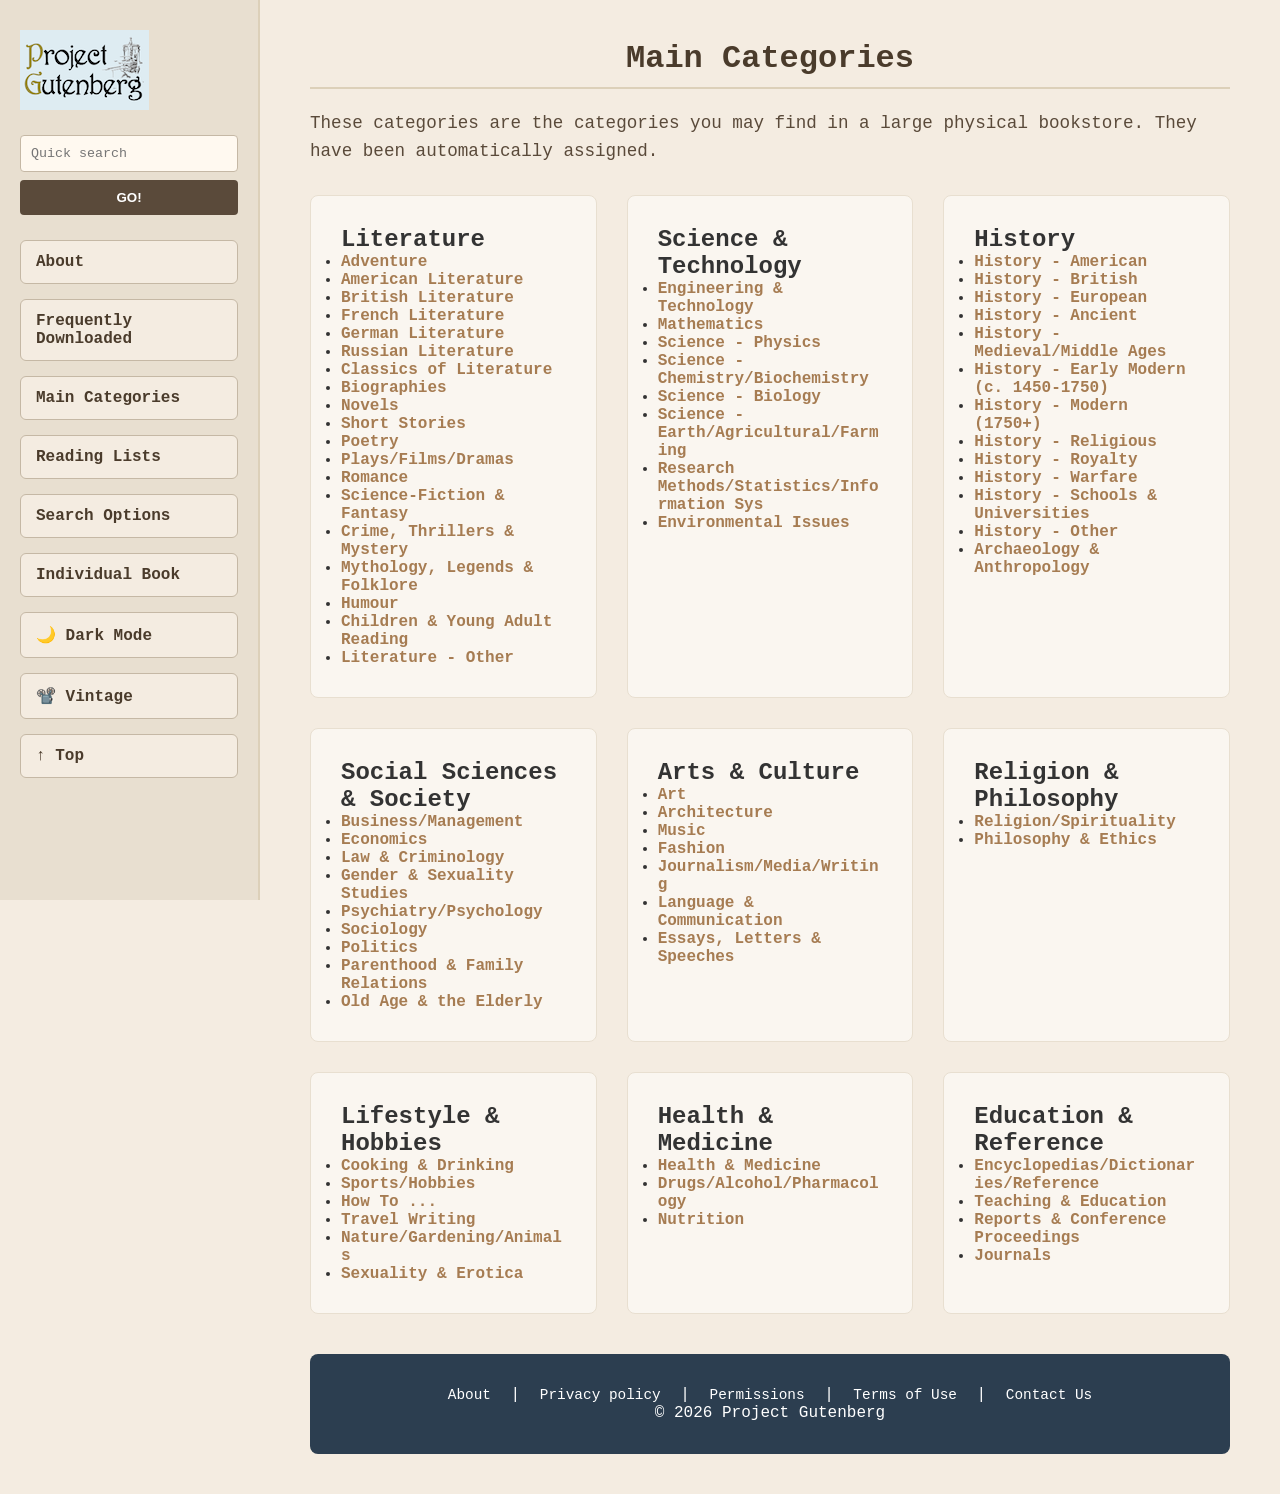
<file: maincat.html>
<!DOCTYPE html>
<html lang="en">
<head>
    <meta charset="UTF-8">
    <meta name="viewport" content="width=device-width, initial-scale=1.0">
    <title>Main Categories | Project Gutenberg</title>
    <link rel="stylesheet" href="style.css">
    
</head>
<body>

   <header class="site-header">
    <nav class="nav container">
      <a href="index.html" class="logo">
          <img src="images/projectgutenberg logo.png" alt="Project Gutenberg Logo" class="logo-img">
      </a>
      
      <form class="search-form" method="get" action="https://www.gutenberg.org/ebooks/search/">
        <input type="search" name="query" placeholder="Quick search" class="vintage-input">
        <button type="submit" class="vintage-submit">Go!</button>
      </form>
      
      <ul class="nav-list">
        <li><a href="about.html">About</a></li>
        <li><a href="FrequentlyDownloaded.html">Frequently Downloaded</a></li>
        <li><a href="maincat.html">Main Categories</a></li>
        <li><a href="readinglists.html">Reading Lists</a></li>
        <li><a href="searchoptions.html">Search Options</a></li>
        <li><a href="individualbook.html">Individual Book</a></li>
        <li><a href="#" class="mode-btn">🌙 Dark Mode</a></li>
        <li><a href="#" class="mode-btn">📽️ Vintage</a></li>
        <li><a href="#" class="mode-btn">↑ Top</a></li>
      </ul>
    </nav>
  </header>

    <main class="page-layout">
        <div class="content-wrapper">
            
            <h1 class="section-title mt-0">Main Categories</h1>
            <p class="intro-text">These categories are the categories you may find in a large physical bookstore. They have been automatically assigned.</p>

            <div class="categories-grid">
                
                <div class="category-soft-box">
                    <h2>Literature</h2>
                    <ul>
                        <li><a href="https://www.gutenberg.org/ebooks/bookshelf/644" class="vintage-link">Adventure</a></li>
                        <li><a href="https://www.gutenberg.org/ebooks/bookshelf/654" class="vintage-link">American Literature</a></li>
                        <li><a href="https://www.gutenberg.org/ebooks/bookshelf/653" class="vintage-link">British Literature</a></li>
                        <li><a href="https://www.gutenberg.org/ebooks/bookshelf/652" class="vintage-link">French Literature</a></li>
                        <li><a href="https://www.gutenberg.org/ebooks/bookshelf/651" class="vintage-link">German Literature</a></li>
                        <li><a href="https://www.gutenberg.org/ebooks/bookshelf/650" class="vintage-link">Russian Literature</a></li>
                        <li><a href="https://www.gutenberg.org/ebooks/bookshelf/649" class="vintage-link">Classics of Literature</a></li>
                        <li><a href="https://www.gutenberg.org/ebooks/bookshelf/643" class="vintage-link">Biographies</a></li>
                        <li><a href="https://www.gutenberg.org/ebooks/bookshelf/645" class="vintage-link">Novels</a></li>
                        <li><a href="https://www.gutenberg.org/ebooks/bookshelf/634" class="vintage-link">Short Stories</a></li>
                        <li><a href="https://www.gutenberg.org/ebooks/bookshelf/637" class="vintage-link">Poetry</a></li>
                        <li><a href="https://www.gutenberg.org/ebooks/bookshelf/642" class="vintage-link">Plays/Films/Dramas</a></li>
                        <li><a href="https://www.gutenberg.org/ebooks/bookshelf/639" class="vintage-link">Romance</a></li>
                        <li><a href="https://www.gutenberg.org/ebooks/bookshelf/638" class="vintage-link">Science-Fiction &amp; Fantasy</a></li>
                        <li><a href="https://www.gutenberg.org/ebooks/bookshelf/640" class="vintage-link">Crime, Thrillers &amp; Mystery</a></li>
                        <li><a href="https://www.gutenberg.org/ebooks/bookshelf/646" class="vintage-link">Mythology, Legends &amp; Folklore</a></li>
                        <li><a href="https://www.gutenberg.org/ebooks/bookshelf/641" class="vintage-link">Humour</a></li>
                        <li><a href="https://www.gutenberg.org/ebooks/bookshelf/636" class="vintage-link">Children &amp; Young Adult Reading</a></li>
                        <li><a href="https://www.gutenberg.org/ebooks/bookshelf/633" class="vintage-link">Literature - Other</a></li>
                    </ul>
                </div>

                <div class="category-soft-box">
                    <h2>Science &amp; Technology</h2>
                    <ul>
                        <li><a href="https://www.gutenberg.org/ebooks/bookshelf/671" class="vintage-link">Engineering &amp; Technology</a></li>
                        <li><a href="https://www.gutenberg.org/ebooks/bookshelf/672" class="vintage-link">Mathematics</a></li>
                        <li><a href="https://www.gutenberg.org/ebooks/bookshelf/667" class="vintage-link">Science - Physics</a></li>
                        <li><a href="https://www.gutenberg.org/ebooks/bookshelf/668" class="vintage-link">Science - Chemistry/Biochemistry</a></li>
                        <li><a href="https://www.gutenberg.org/ebooks/bookshelf/669" class="vintage-link">Science - Biology</a></li>
                        <li><a href="https://www.gutenberg.org/ebooks/bookshelf/670" class="vintage-link">Science - Earth/Agricultural/Farming</a></li>
                        <li><a href="https://www.gutenberg.org/ebooks/bookshelf/673" class="vintage-link">Research Methods/Statistics/Information Sys</a></li>
                        <li><a href="https://www.gutenberg.org/ebooks/bookshelf/685" class="vintage-link">Environmental Issues</a></li>
                    </ul>
                </div>

                <div class="category-soft-box">
                    <h2>History</h2>
                    <ul>
                        <li><a href="https://www.gutenberg.org/ebooks/bookshelf/656" class="vintage-link">History - American</a></li>
                        <li><a href="https://www.gutenberg.org/ebooks/bookshelf/657" class="vintage-link">History - British</a></li>
                        <li><a href="https://www.gutenberg.org/ebooks/bookshelf/658" class="vintage-link">History - European</a></li>
                        <li><a href="https://www.gutenberg.org/ebooks/bookshelf/659" class="vintage-link">History - Ancient</a></li>
                        <li><a href="https://www.gutenberg.org/ebooks/bookshelf/660" class="vintage-link">History - Medieval/Middle Ages</a></li>
                        <li><a href="https://www.gutenberg.org/ebooks/bookshelf/661" class="vintage-link">History - Early Modern (c. 1450-1750)</a></li>
                        <li><a href="https://www.gutenberg.org/ebooks/bookshelf/662" class="vintage-link">History - Modern (1750+)</a></li>
                        <li><a href="https://www.gutenberg.org/ebooks/bookshelf/663" class="vintage-link">History - Religious</a></li>
                        <li><a href="https://www.gutenberg.org/ebooks/bookshelf/664" class="vintage-link">History - Royalty</a></li>
                        <li><a href="https://www.gutenberg.org/ebooks/bookshelf/665" class="vintage-link">History - Warfare</a></li>
                        <li><a href="https://www.gutenberg.org/ebooks/bookshelf/666" class="vintage-link">History - Schools &amp; Universities</a></li>
                        <li><a href="https://www.gutenberg.org/ebooks/bookshelf/655" class="vintage-link">History - Other</a></li>
                        <li><a href="https://www.gutenberg.org/ebooks/bookshelf/686" class="vintage-link">Archaeology &amp; Anthropology</a></li>
                    </ul>
                </div>

                <div class="category-soft-box">
                    <h2>Social Sciences &amp; Society</h2>
                    <ul>
                        <li><a href="https://www.gutenberg.org/ebooks/bookshelf/695" class="vintage-link">Business/Management</a></li>
                        <li><a href="https://www.gutenberg.org/ebooks/bookshelf/696" class="vintage-link">Economics</a></li>
                        <li><a href="https://www.gutenberg.org/ebooks/bookshelf/689" class="vintage-link">Law &amp; Criminology</a></li>
                        <li><a href="https://www.gutenberg.org/ebooks/bookshelf/690" class="vintage-link">Gender &amp; Sexuality Studies</a></li>
                        <li><a href="https://www.gutenberg.org/ebooks/bookshelf/688" class="vintage-link">Psychiatry/Psychology</a></li>
                        <li><a href="https://www.gutenberg.org/ebooks/bookshelf/693" class="vintage-link">Sociology</a></li>
                        <li><a href="https://www.gutenberg.org/ebooks/bookshelf/694" class="vintage-link">Politics</a></li>
                        <li><a href="https://www.gutenberg.org/ebooks/bookshelf/701" class="vintage-link">Parenthood &amp; Family Relations</a></li>
                        <li><a href="https://www.gutenberg.org/ebooks/bookshelf/700" class="vintage-link">Old Age &amp; the Elderly</a></li>
                    </ul>
                </div>

                <div class="category-soft-box">
                    <h2>Arts &amp; Culture</h2>
                    <ul>
                        <li><a href="https://www.gutenberg.org/ebooks/bookshelf/675" class="vintage-link">Art</a></li>
                        <li><a href="https://www.gutenberg.org/ebooks/bookshelf/674" class="vintage-link">Architecture</a></li>
                        <li><a href="https://www.gutenberg.org/ebooks/bookshelf/677" class="vintage-link">Music</a></li>
                        <li><a href="https://www.gutenberg.org/ebooks/bookshelf/676" class="vintage-link">Fashion</a></li>
                        <li><a href="https://www.gutenberg.org/ebooks/bookshelf/698" class="vintage-link">Journalism/Media/Writing</a></li>
                        <li><a href="https://www.gutenberg.org/ebooks/bookshelf/687" class="vintage-link">Language &amp; Communication</a></li>
                        <li><a href="https://www.gutenberg.org/ebooks/bookshelf/647" class="vintage-link">Essays, Letters &amp; Speeches</a></li>
                    </ul>
                </div>

                <div class="category-soft-box">
                    <h2>Religion &amp; Philosophy</h2>
                    <ul>
                        <li><a href="https://www.gutenberg.org/ebooks/bookshelf/692" class="vintage-link">Religion/Spirituality</a></li>
                        <li><a href="https://www.gutenberg.org/ebooks/bookshelf/691" class="vintage-link">Philosophy &amp; Ethics</a></li>
                    </ul>
                </div>

                <div class="category-soft-box">
                    <h2>Lifestyle &amp; Hobbies</h2>
                    <ul>
                        <li><a href="https://www.gutenberg.org/ebooks/bookshelf/678" class="vintage-link">Cooking &amp; Drinking</a></li>
                        <li><a href="https://www.gutenberg.org/ebooks/bookshelf/680" class="vintage-link">Sports/Hobbies</a></li>
                        <li><a href="https://www.gutenberg.org/ebooks/bookshelf/679" class="vintage-link">How To ...</a></li>
                        <li><a href="https://www.gutenberg.org/ebooks/bookshelf/648" class="vintage-link">Travel Writing</a></li>
                        <li><a href="https://www.gutenberg.org/ebooks/bookshelf/683" class="vintage-link">Nature/Gardening/Animals</a></li>
                        <li><a href="https://www.gutenberg.org/ebooks/bookshelf/703" class="vintage-link">Sexuality &amp; Erotica</a></li>
                    </ul>
                </div>

                <div class="category-soft-box">
                    <h2>Health &amp; Medicine</h2>
                    <ul>
                        <li><a href="https://www.gutenberg.org/ebooks/bookshelf/681" class="vintage-link">Health &amp; Medicine</a></li>
                        <li><a href="https://www.gutenberg.org/ebooks/bookshelf/682" class="vintage-link">Drugs/Alcohol/Pharmacology</a></li>
                        <li><a href="https://www.gutenberg.org/ebooks/bookshelf/684" class="vintage-link">Nutrition</a></li>
                    </ul>
                </div>

                <div class="category-soft-box">
                    <h2>Education &amp; Reference</h2>
                    <ul>
                        <li><a href="https://www.gutenberg.org/ebooks/bookshelf/697" class="vintage-link">Encyclopedias/Dictionaries/Reference</a></li>
                        <li><a href="https://www.gutenberg.org/ebooks/bookshelf/704" class="vintage-link">Teaching &amp; Education</a></li>
                        <li><a href="https://www.gutenberg.org/ebooks/bookshelf/702" class="vintage-link">Reports &amp; Conference Proceedings</a></li>
                        <li><a href="https://www.gutenberg.org/ebooks/bookshelf/699" class="vintage-link">Journals</a></li>
                    </ul>
                </div>

            </div>

         <footer class="site-footer">
            <nav class="footer-nav">
                <a href="about.html">About</a> |
                <a href="https://www.gutenberg.org/policy/privacy_policy.html">Privacy policy</a> |
                <a href="https://www.gutenberg.org/policy/permission.html">Permissions</a> |
                <a href="https://www.gutenberg.org/policy/terms_of_use.html">Terms of Use</a> |
                <a href="https://www.gutenberg.org/about/contact_information.html">Contact Us</a>
            </nav>
            <p>&copy; 2026 Project Gutenberg</p>
        </footer>

    </main>

    <script src="script.js"></script>
</body>
</html>
</file>
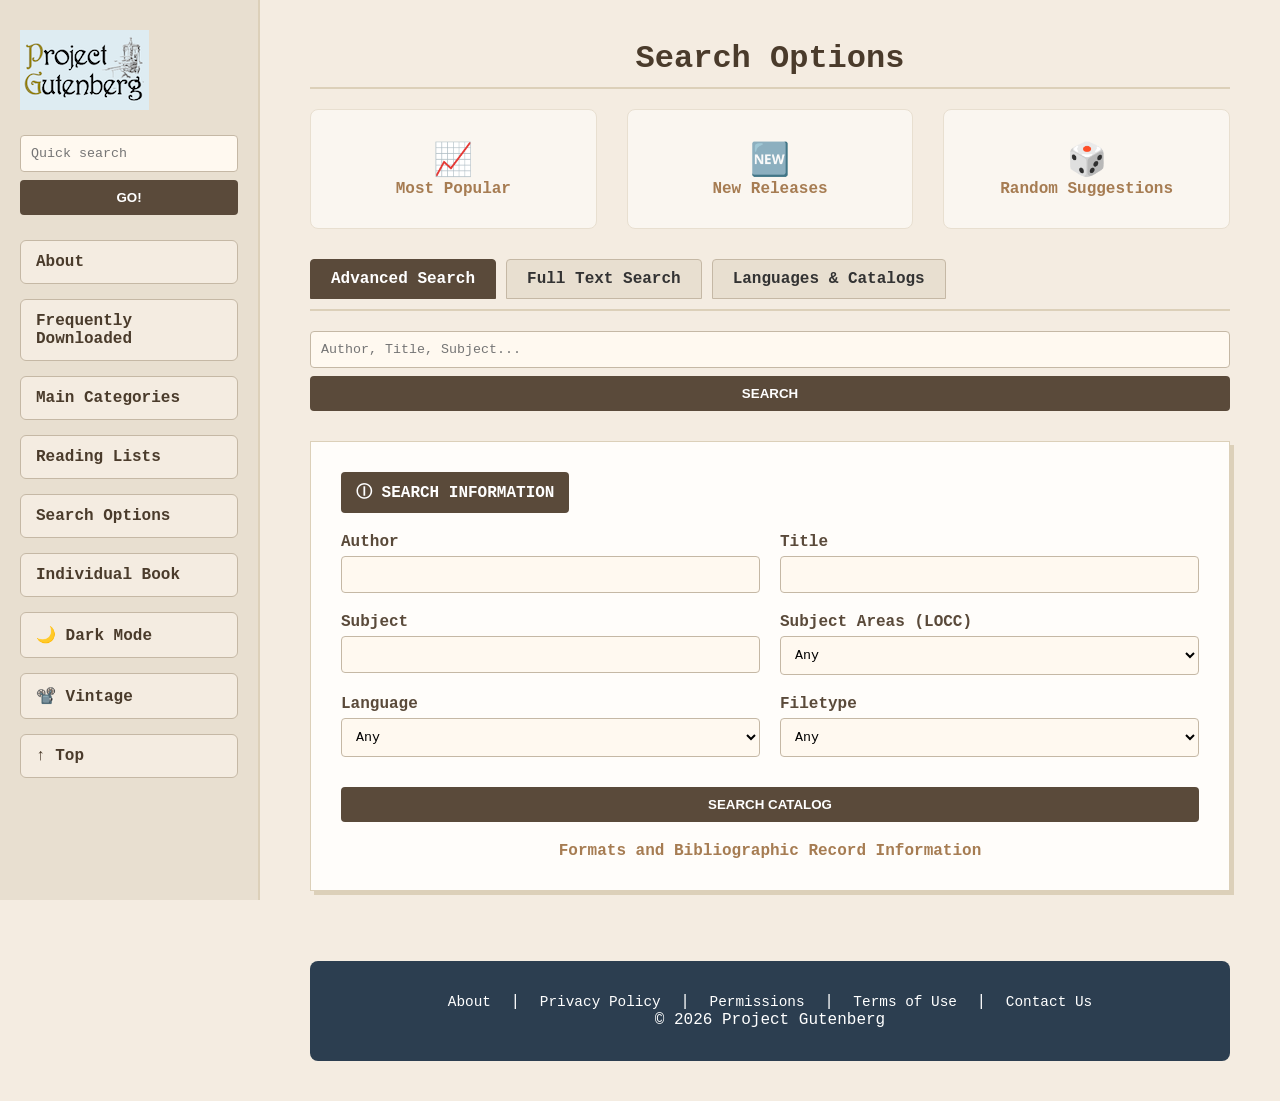
<file: searchoptions.html>
<!DOCTYPE html>
<html lang="en">
<head>
    <meta charset="UTF-8">
    <meta name="viewport" content="width=device-width, initial-scale=1.0">
    <title>Search Options | Project Gutenberg</title>
    <link rel="stylesheet" href="style.css">
</head>
<body>

    <header class="site-header">
        <nav class="nav container">
            <a href="index.html" class="logo">
                <img src="images/projectgutenberg logo.png" alt="Project Gutenberg Logo" class="logo-img">
            </a>
            
            <form class="search-form" method="get" action="https://www.gutenberg.org/ebooks/search/">
                <input type="search" name="query" placeholder="Quick search" class="vintage-input">
                <button type="submit" class="vintage-submit">Go!</button>
            </form>
            
            <ul class="nav-list">
                <li><a href="about.html">About</a></li>
                <li><a href="FrequentlyDownloaded.html">Frequently Downloaded</a></li>
                <li><a href="maincat.html">Main Categories</a></li>
                <li><a href="readinglists.html">Reading Lists</a></li>
                <li><a href="searchoptions.html">Search Options</a></li>
                <li><a href="individualbook.html">Individual Book</a></li>
                <li><a href="#" class="mode-btn">🌙 Dark Mode</a></li>
                <li><a href="#" class="mode-btn">📽️ Vintage</a></li>
                <li><a href="#" class="mode-btn">↑ Top</a></li>
            </ul>
        </nav>
    </header>

    <main class="page-layout">
        <div class="content-wrapper">
            
            <div class="page-header">
                <h1 class="text-center">Search Options</h1>
            </div>

            <div class="categories-grid grid-3-col mb-30">
                <a href="https://www.gutenberg.org/ebooks/search/?sort_order=downloads" class="category-soft-box text-center vintage-link">
                    <span class="emoji-icon">📈</span><br>Most Popular
                </a>
                <a href="https://www.gutenberg.org/ebooks/search/?sort_order=release_date" class="category-soft-box text-center vintage-link">
                    <span class="emoji-icon">🆕</span><br>New Releases
                </a>
                <a href="https://www.gutenberg.org/ebooks/search/?sort_order=random" class="category-soft-box text-center vintage-link">
                    <span class="emoji-icon">🎲</span><br>Random Suggestions
                </a>
            </div>

            <input type="radio" id="tab-advanced" name="search-tabs" class="tab-input" checked>
            <input type="radio" id="tab-fulltext" name="search-tabs" class="tab-input">
            <input type="radio" id="tab-categories" name="search-tabs" class="tab-input">

            <div class="tabs-container">
                <label for="tab-advanced">Advanced Search</label>
                <label for="tab-fulltext">Full Text Search</label>
                <label for="tab-categories">Languages & Catalogs</label>
            </div>

            <div id="advanced-search-content" class="tab-content">
                
                <form class="search-form mb-30">
                 <input type="text" class="vintage-input" placeholder="Author, Title, Subject...">
                 <button type="submit" class="vintage-submit inline-block-btn">Search</button>
                </form>

                <div class="info-box">
                    <input type="checkbox" id="info-toggle" class="info-modal-toggle">
                    <label for="info-toggle" class="vintage-submit inline-block-btn mb-20 pointer-cursor px-15">ⓘ Search Information</label>
                    
                    <div class="info-modal">
                        <h2>Information</h2>
                        <p> - Advanced Search is case insensitive. </p>
                        <p> - Fill in as many fields you like. </p>
                        <p> - Enter one or more space separated words in each field. Avoid punctuation characters. </p>
                        <p> - The result will match all of the words you entered in all of the fields. </p>
                        <p> - Select Language: English only if you explicitly want to exclude works in other languages. </p>
                    </div>

                    <form method="post" action="https://www.gutenberg.org/ebooks/results/" enctype="multipart/form-data">
                        <div class="grid-2-col gap-20">
                            <div class="form-group">
                                <label>Author</label>
                                <input type="text" name="author" class="vintage-input">
                            </div>
                            <div class="form-group">
                                <label>Title</label>
                                <input type="text" name="title" class="vintage-input">
                            </div>
                            <div class="form-group">
                                <label>Subject</label>
                                <input type="text" name="subject" class="vintage-input">
                            </div>
                            <div class="form-group">
                                <label>Subject Areas (LOCC)</label>
                                <select name="locc" class="vintage-input">
                                    <option selected value="">Any</option>
                                    <option value="AC">AC General Works</option>
                                    <option value="B">B Philosophy, Psychology, Religion</option>
                                    <option value="D">D History: General</option>
                                    <option value="H">H Social sciences</option>
                                    <option value="P">P Language and Literatures</option>
                                    <option value="Q">Q Science</option>
                                    <option value="T">T Technology</option>
                                </select>
                            </div>
                            <div class="form-group">
                                <label>Language</label>
                                <select name="lang" class="vintage-input">
                                    <option selected value="">Any</option>
                                    <option value="en">English</option>
                                    <option value="es">Spanish</option>
                                    <option value="fr">French</option>
                                    <option value="de">German</option>
                                </select>
                            </div>
                            <div class="form-group">
                                <label>Filetype</label>
                                <select name="filetype" class="vintage-input">
                                    <option selected value="">Any</option>
                                    <option value="html">HTML</option>
                                    <option value="epub.images">EPUB (with images)</option>
                                    <option value="pdf">PDF</option>
                                </select>
                            </div>
                        </div>
                        <button type="submit" class="vintage-submit w-100 mt-30">Search Catalog</button>
                    </form>
                    <div class="text-center mt-20">
                        <a href="https://www.gutenberg.org/help/bibliographic_record.html" class="vintage-link">Formats and Bibliographic Record Information</a>
                    </div>
                </div>
            </div>

            <div id="fulltext-search-content" class="tab-content">
                <div class="info-box">
                    <h2 class="section-title mt-0 border-none">Full Text Search</h2>
                    <p class="mb-20">Search through the contents of all Project Gutenberg pages.</p>
                    
                    <form method="get" action="https://duckduckgo.com/" class="flex-row gap-10 mb-20">
                        <input type="hidden" name="sites" value="https://www.gutenberg.org">
                        <input type="text" name="q" class="vintage-input w-100" placeholder="Search with DuckDuckGo">
                        <button type="submit" class="vintage-submit">Go</button>
                    </form>

                    <form method="get" action="https://www.google.com/search" class="flex-row gap-10">
                        <input type="hidden" name="domains" value="gutenberg.org">
                        <input type="hidden" name="sitesearch" value="gutenberg.org">
                        <input type="text" name="q" class="vintage-input w-100" placeholder="Search with Google">
                        <button type="submit" class="vintage-submit">Go</button>
                    </form>
                </div>
            </div>

            <div id="categories-search-content" class="tab-content">
                <div class="info-box">
                    <h2 class="section-title mt-0 border-none">Languages & Catalogs</h2>
                    
                    <h3>Common Languages</h3>
                    <div class="catalog-links">
                        <a href="https://www.gutenberg.org/ebooks/search/?query=l.ca" class="vintage-link">Catalan</a> | <a href="https://www.gutenberg.org/ebooks/search/?query=l.zh" class="vintage-link">Chinese</a> | <a href="https://www.gutenberg.org/ebooks/search/?query=l.en" class="vintage-link">English</a> | <a href="https://www.gutenberg.org/ebooks/search/?query=l.fr" class="vintage-link">French</a> | <a href="https://www.gutenberg.org/ebooks/search/?query=l.de" class="vintage-link">German</a> | <a href="https://www.gutenberg.org/ebooks/search/?query=l.it" class="vintage-link">Italian</a> | <a href="https://www.gutenberg.org/ebooks/search/?query=l.es" class="vintage-link">Spanish</a>
                    </div>

                    <h3 class="mt-30">Authors Catalog</h3>
                    <div class="catalog-links spaced-letters">
                        <a href="https://www.gutenberg.org/browse/authors/a" class="vintage-link">A</a> <a href="https://www.gutenberg.org/browse/authors/b" class="vintage-link">B</a> <a href="https://www.gutenberg.org/browse/authors/c" class="vintage-link">C</a> <a href="https://www.gutenberg.org/browse/authors/d" class="vintage-link">D</a> <a href="https://www.gutenberg.org/browse/authors/e" class="vintage-link">E</a> <a href="https://www.gutenberg.org/browse/authors/other" class="vintage-link">other</a>
                    </div>

                    <h3 class="mt-30">Titles Catalog</h3>
                    <div class="catalog-links spaced-letters">
                        <a href="https://www.gutenberg.org/browse/titles/a" class="vintage-link">A</a> <a href="https://www.gutenberg.org/browse/titles/b" class="vintage-link">B</a> <a href="https://www.gutenberg.org/browse/titles/c" class="vintage-link">C</a> <a href="https://www.gutenberg.org/browse/titles/d" class="vintage-link">D</a> <a href="https://www.gutenberg.org/browse/titles/e" class="vintage-link">E</a> <a href="https://www.gutenberg.org/browse/titles/other" class="vintage-link">other</a>
                    </div>

                    <h3 class="mt-30">Non-text Collections</h3>
                    <div class="catalog-links">
                        <a href="https://www.gutenberg.org/browse/categories/2" class="vintage-link">Audio Books</a> |
                        <a href="https://www.gutenberg.org/browse/categories/3" class="vintage-link">Music</a> |
                        <a href="https://www.gutenberg.org/browse/categories/5" class="vintage-link">Pictures</a>
                    </div>
                </div>
            </div>

        </div>

        <footer class="site-footer">
            <nav class="footer-nav">
                <a href="about.html">About</a> |
                <a href="https://www.gutenberg.org/policy/privacy_policy.html">Privacy Policy</a> |
                <a href="https://www.gutenberg.org/policy/permission.html">Permissions</a> |
                <a href="https://www.gutenberg.org/policy/terms_of_use.html">Terms of Use</a> |
                <a href="https://www.gutenberg.org/about/contact_information.html">Contact Us</a>
            </nav>
            <p>&copy; 2026 Project Gutenberg</p>
        </footer>
    </main>

   <script src="script.js"></script>
</body>
</html>
</file>
<file: style.css>
/* ===== 1. RESET & BASE STYLES ===== 
   This section removes default browser margins and sets the foundational look. 
   It establishes the vintage paper background, typewriter font, and ensures the page 
   doesn't break horizontally. */
* { 
    margin: 0; 
    padding: 0; 
    box-sizing: border-box; 
}

body {
    background-color: #f4ece1; 
    color: #333;               
    display: flex;             
    font-family: 'Courier New', Courier, monospace; 
    min-height: 100vh;
    transition: background-color 0.3s ease, color 0.3s ease;
    overflow-x: hidden; /* Prevents the whole page from scrolling horizontally */
}

/* ===== 2. GLOBAL LAYOUT ===== 
   This controls the main content area. It centers the text and restricts 
   how wide it can get on large screens, giving it breathing room (padding). */
.page-layout {
    display: flex;
    flex-direction: column;
    flex: 1;                  
    margin: 0 auto;          
    max-width: 1000px;
    padding: 40px;
    width: 100%;
}

.content-wrapper {
    flex: 1; /* Ensures footer stays at the bottom */
    max-width: 100%; /* Keeps content within the layout limits */
}

/* ===== 3. SIDEBAR & NAVIGATION ===== 
   Styles for the fixed menu on the left. It handles the background, 
   logo size, and how the navigation links look when hovered over. */
.site-header {
    background-color: #e8dfd0; 
    border-right: 2px solid #dcd0b9;
    display: flex;
    flex-direction: column;   
    height: 100vh;            
    padding: 30px 20px;
    position: sticky;         
    top: 0;
    width: 260px;             
    z-index: 100;
    flex-shrink: 0; /* Prevents sidebar from collapsing */
}

.logo-img {
    max-width: 100%;
    height: auto;
    margin-bottom: 20px;
}

.nav-list {
    display: flex;
    flex-direction: column;   
    gap: 15px;                
    list-style: none;         
}

.nav-list a {
    background-color: #f4ece1; 
    border: 1px solid #c5b8a5; 
    border-radius: 6px;        
    color: #4a3b2b;           
    display: block;           
    font-weight: bold;
    padding: 12px 15px;        
    text-decoration: none;
    transition: all 0.3s ease; 
}

.nav-list a:hover {
    background-color: #5a4a3a; 
    color: #ffffff;            
    transform: translateY(-2px); 
}

/* Dark Mode and Vintage Mode toggle buttons */
.mode-toggles {
    margin-top: 30px;
    text-align: center;
    display: flex;
    flex-direction: column;
    gap: 10px;
}

.mode-toggles button {
    font-size: 0.8rem;
}

/* ===== 4. TYPOGRAPHY & LINKS ===== 
   Defines the appearance of the main titles and standard links to fit the vintage theme. */
h1, .section-title {
    color: #4a3b2b;
    margin-bottom: 20px;
    text-align: center;
    border-bottom: 2px solid #dcd0b9;
    padding-bottom: 10px;
}

.intro-text {
    color: #5a4a3a;
    font-size: 1.1rem;
    line-height: 1.6;
    margin-bottom: 30px;
}

.vintage-link {
    color: #a67c52;
    font-weight: bold;
    text-decoration: none;
}

.vintage-link:hover {
    color: #7a634d;
    text-decoration: underline;
}

/* ===== 5. COMPONENTS & BOXES ===== 
   This styles the main visual building blocks: the content boxes (info-box), 
   the grid layouts for categories, and the small tags. */
.info-box {
    background: #fffdfa;
    border: 1px solid #dcd0b9;
    padding: 30px;
    margin-bottom: 30px;
    box-shadow: 4px 4px 0px #dcd0b9; 
    max-width: 100%; /* Keeps box inside the wrapper */
}

.mission-scroll {
    background: #f4ece1;
    border-left: 5px solid #5a4a3a; 
    padding: 20px;
    font-style: italic;
    margin-bottom: 20px;
}

.archive-tag {
    background: #e8dfd0;
    border-left: 3px solid #5a4a3a;
    color: #5a4a3a;
    display: inline-block;
    padding: 8px 15px;
    margin: 5px;
    font-weight: bold;
    text-decoration: none;
    transition: 0.3s;
}

.archive-tag:hover {
    background: #5a4a3a;
    color: white;
}

.categories-grid {
    display: grid;
    gap: 30px;
    grid-template-columns: repeat(auto-fit, minmax(280px, 1fr));
    margin-bottom: 40px;
}

.category-soft-box {
    background: #faf6f0; 
    border: 1px solid #e8dfd0; 
    border-radius: 8px; 
    padding: 30px;
    height: 100%;
    overflow-wrap: break-word;
    transition: transform 0.3s ease;
    text-decoration: none;
}

.category-soft-box:hover {
    transform: translateY(-5px);
}

.bookshelves-container {
    display: flex;
    flex-wrap: wrap;
    justify-content: center;
    gap: 10px;
}

/* ===== 6. TABLES & LISTS ===== 
   Styles for data tables (like the downloads stats) and ordered lists. */
.vintage-table {
    background-color: #ffffff;
    border-collapse: collapse; 
    width: 100%;
    margin-bottom: 40px;
}

.vintage-table th {
    background-color: #e8dfd0; 
    color: #4a3b2b;
    padding: 15px;
    text-align: left;
}

.vintage-table td {
    border: 1px solid #dcd0b9;
    padding: 12px;
}

.vintage-list {
    list-style: decimal inside;
    line-height: 2;
}

.vintage-list li {
    margin-bottom: 8px;
}

.table-header-flex {
    text-align: left;
}

.biblio-table {
    margin-bottom: 0;
}

.biblio-table th {
    width: 25%;
}

/* ===== 7. FORMS & INPUTS ===== 
   Styles for the search bars and submit buttons to make them look like old interfaces. */
.search-form {
    display: flex;
    flex-direction: column;
    gap: 8px;
    margin-bottom: 25px;
}

.form-group label {
    display: block;
    font-weight: bold;
    margin-bottom: 5px;
    color: #5a4a3a;
}

.vintage-input {
    background-color: #fff9f0;
    border: 1px solid #c5b8a5;
    border-radius: 4px;
    padding: 10px;
    font-family: inherit;
    width: 100%;
}

.vintage-submit {
    background-color: #5a4a3a;
    color: white;
    border: none;
    border-radius: 4px;
    padding: 10px 20px;
    cursor: pointer;
    font-weight: bold;
    text-transform: uppercase;
    transition: background 0.3s;
}

.vintage-submit:hover {
    background-color: #7a634d;
}

/* ===== 8. TABS & SEARCH OPTIONS PAGE ===== 
   A CSS-only solution (no JavaScript needed) to switch between search options, 
   plus specific layouts for the catalog links and search info box. */
.tab-input { display: none; }
.tab-content { display: none; }

.tabs-container {
    display: flex;
    gap: 10px;
    margin-bottom: 20px;
    border-bottom: 2px solid #dcd0b9;
    padding-bottom: 10px; 
}

.tabs-container label {
    padding: 10px 20px;
    background: #e8dfd0;
    border: 1px solid #c5b8a5;
    cursor: pointer;
    font-weight: bold;
    border-radius: 4px 4px 0 0;
    transition: 0.3s;
}

/* Colors the active tab using the :checked state of the hidden radio buttons */
#tab-advanced:checked ~ .tabs-container label[for="tab-advanced"],
#tab-fulltext:checked ~ .tabs-container label[for="tab-fulltext"],
#tab-categories:checked ~ .tabs-container label[for="tab-categories"] {
    background: #5a4a3a;
    color: white;
    border-color: #5a4a3a;
}

/* Shows the specific content block related to the checked tab */
#tab-advanced:checked ~ #advanced-search-content,
#tab-fulltext:checked ~ #fulltext-search-content,
#tab-categories:checked ~ #categories-search-content {
    display: block;
}

/* CSS Only Info Toggle Modal */
.info-modal-toggle { display: none; }
.info-modal {
    display: none;
    background: #fdfaf6;
    border: 1px solid #c5b8a5;
    padding: 20px;
    margin-bottom: 20px;
}
#info-toggle:checked ~ .info-modal { display: block; }

/* Catalog Links Formatting */
.catalog-links { 
    line-height: 2.2; 
    text-align: center; 
}
.catalog-links a { 
    margin: 0 5px; 
    white-space: nowrap; 
}
.spaced-letters {
    font-size: 1.1rem; 
    letter-spacing: 5px;
}

/* ===== 9. INDIVIDUAL BOOK PAGE ELEMENTS ===== 
   Specific layouts used when displaying a single book's details, cover, and summary. */
.breadcrumbs {
    margin-bottom: 20px;
    font-weight: bold;
    color: #5a4a3a;
    font-size: 0.9rem;
}

.author-subtitle {
    font-size: 1.2rem;
}

.book-details-grid {
    display: flex;
    gap: 40px;
    flex-wrap: wrap;
    align-items: flex-start;
}

.book-cover-section {
    flex: 0 0 250px;
    text-align: center;
}

.book-cover-img {
    width: 100%;
    border: 2px solid #dcd0b9;
    border-radius: 4px;
    box-shadow: 2px 4px 8px rgba(0,0,0,0.1);
    margin-bottom: 15px;
}

.read-now-btn {
    display: block;
    text-decoration: none;
    margin-bottom: 20px;
}

.social-share-section {
    border-top: 1px dashed #dcd0b9;
    padding-top: 15px;
}

.social-title {
    font-size: 0.85rem;
    font-weight: bold;
    margin-bottom: 10px;
}

.social-links {
    display: flex;
    flex-wrap: wrap;
    gap: 10px;
    justify-content: center;
    font-size: 0.85rem;
}

.book-summary-section {
    flex: 1;
    min-width: 300px;
}

.summary-title {
    text-align: left;
}

.summary-text {
    line-height: 1.8;
}

.help-link {
    font-size: 0.9rem;
    font-weight: normal;
    margin-left: 10px;
}

.more-files-text {
    font-size: 0.9rem;
    text-align: center;
}

/* ===== 10. VINTAGE CAROUSEL (INDEX PAGE) ===== 
   Creates a horizontally scrolling gallery for featured books. */
.vintage-carousel {
    display: flex;
    gap: 20px;
    overflow-x: auto; 
    padding-bottom: 20px; 
    scroll-snap-type: x mandatory; 
    width: 100%; 
}

.vintage-carousel::-webkit-scrollbar {
    height: 8px;
}

.vintage-carousel::-webkit-scrollbar-thumb {
    background-color: #dcd0b9;
    border-radius: 4px;
}

.carousel-card {
    flex: 0 0 180px; 
    background: #faf6f0;
    border: 1px solid #dcd0b9;
    border-radius: 4px;
    padding: 15px;
    text-align: center;
    text-decoration: none;
    color: #4a3b2b;
    scroll-snap-align: start;
    transition: transform 0.3s ease, border-color 0.3s ease;
}

.carousel-card:hover {
    transform: translateY(-5px);
    border-color: #5a4a3a;
}

.carousel-card img {
    width: 100%;
    height: auto;
    border: 1px solid #c5b8a5;
    margin-bottom: 10px;
    box-shadow: 2px 2px 5px rgba(0,0,0,0.05);
}

.carousel-card h3 {
    font-size: 1rem;
    margin-bottom: 5px;
    color: #a67c52;
}

.carousel-card p {
    font-size: 0.85rem;
    font-style: italic;
}

/* ===== 11. THEMES & SPECIAL EFFECTS ===== 
   Contains the Dark Mode colors and the optional film-grain visual effect. */

/* Dark Mode Support */
body.dark-mode {
    background-color: #1a1a1a !important;
    color: #f4f4f4 !important;
}

body.dark-mode a {
    color: #66b2ff !important;
}

body.dark-mode .site-header, 
body.dark-mode .info-box,
body.dark-mode .category-soft-box,
body.dark-mode .carousel-card,
body.dark-mode .nav-list,
body.dark-mode .sidebar {
    background-color: #2a2a2a !important;
    border-color: #444 !important;
    color: #e8dfd0 !important;
}

body.dark-mode .vintage-input {
    background-color: #333 !important;
    color: #eee !important;
}

body.dark-mode .carousel-card h3 {
    color: #dcd0b9 !important;
}

/* Vintage Mode Support (Film Grain) */
body.film-grain {
    background-color: #f4ecd8 !important; 
    color: #3e2723 !important; 
    font-family: "Courier New", Courier, monospace !important;
}

body.film-grain::after {
    content: "";
    position: fixed;
    top: 0; left: 0; width: 100%; height: 100%;
    background: url('https://www.transparenttextures.com/patterns/stardust.png'); 
    opacity: 0.07;
    pointer-events: none; 
    z-index: 9999;
}

/* ===== 12. UTILITY CLASSES ===== 
   Reusable helper classes to avoid putting CSS directly into the HTML (inline styles). */
.grid-2-col { display: grid; grid-template-columns: 1fr 1fr; }
.grid-3-col { display: grid; grid-template-columns: repeat(3, 1fr); }
.flex-row { display: flex; flex-direction: row; }

.list-unstyled { list-style: none; }
.pointer-cursor { cursor: pointer; }

/* Spacing Utilities */
.gap-10 { gap: 10px !important; }
.gap-20 { gap: 20px !important; }

.mb-0 { margin-bottom: 0 !important; }
.mb-5 { margin-bottom: 5px !important; }
.mb-15 { margin-bottom: 15px !important; }
.mb-20 { margin-bottom: 20px !important; }
.mb-30 { margin-bottom: 30px !important; }

.mt-15 { margin-top: 15px !important; }
.mt-20 { margin-top: 20px !important; }
.mt-30 { margin-top: 30px !important; }

.px-15 { padding-left: 15px !important; padding-right: 15px !important; }
.w-100 { width: 100% !important; }

.section-subtitle {
    font-size: 0.9rem;
    font-weight: normal;
}

.inline-block-btn {
    text-decoration: none;
    display: inline-block;
}

.donate-li {
    margin-top: 15px;
    font-style: italic;
}

.donate-btn-small {
    padding: 5px 10px;
    text-decoration: none;
    display: inline-block;
    margin-left: 5px;
}

.emoji-icon { font-size: 2rem; }

.social-flex-container {
    display: flex;
    gap: 15px;
    margin-bottom: 20px;
}

.social-flex-container-news {
    display: flex;
    gap: 15px;
}

.social-icon-img {
    width: 32px;
    filter: grayscale(100%);
}

.footer-logo-img {
    filter: sepia(1) contrast(1.2);
}

/* ===== 13. FOOTER ===== */
.site-footer {
    background-color: #2c3e50; 
    border-radius: 8px;
    color: white;
    margin-top: 40px;
    padding: 2rem;
    text-align: center;
}

.footer-nav a {
    color: white;
    margin: 0 10px;
    text-decoration: none;
    font-size: 0.9rem;
}

/* ===== 14. RESPONSIVENESS ===== 
   Instructions for how the layout should adapt on smaller screens (like mobile phones). */
.text-center { text-align: center !important; }
.border-none { border-bottom: none !important; }

@media (max-width: 768px) {
    body { flex-direction: column; } 
    
    .site-header { 
        width: 100%; 
        height: auto; 
        position: relative; 
        border-right: none; 
        border-bottom: 2px solid #dcd0b9;
    }
    
    .page-layout { 
        margin-left: 0; 
        padding: 20px;
    }

    .categories-grid, .grid-2-col, .grid-3-col {
        grid-template-columns: 1fr !important; 
    }
    
    .book-details-grid {
        flex-direction: column;
        align-items: center;
    }
    
    .book-cover-section {
        flex: none;
        width: 100%;
        max-width: 300px;
    }
}
</file>
